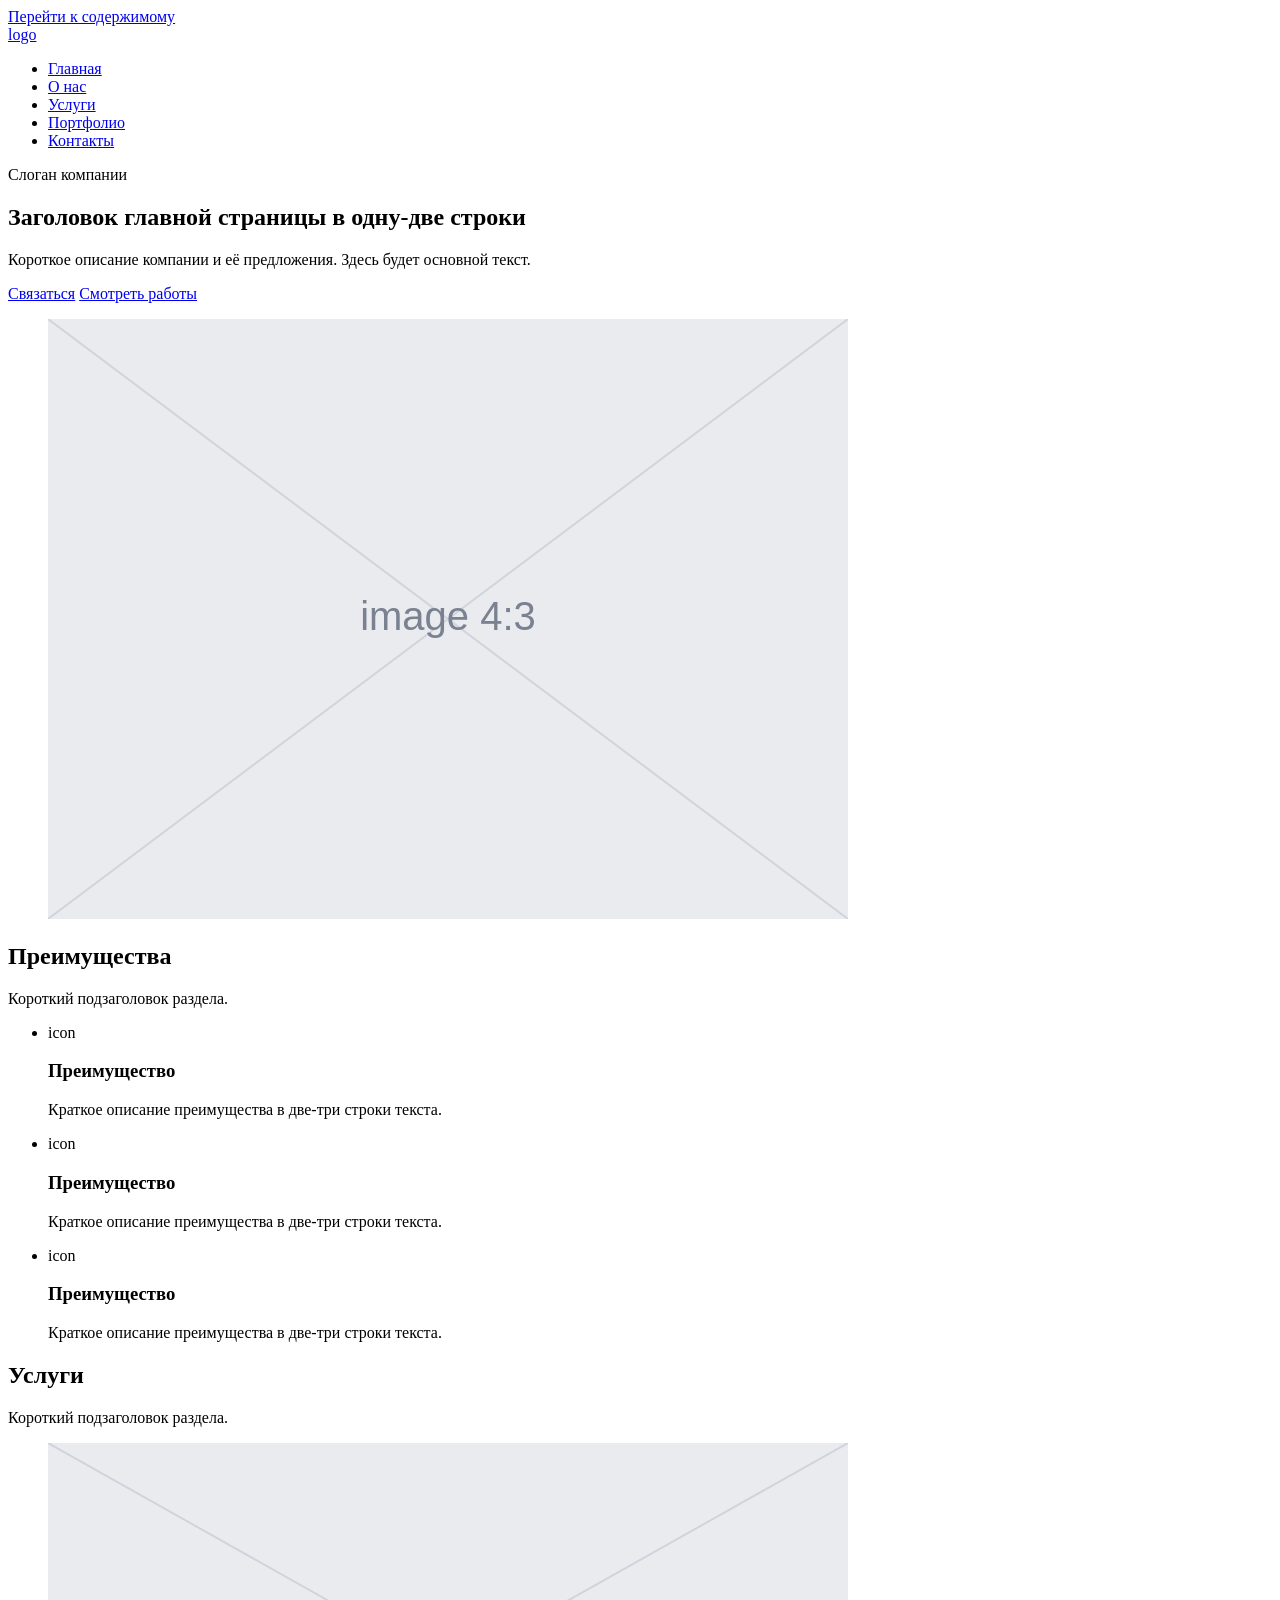
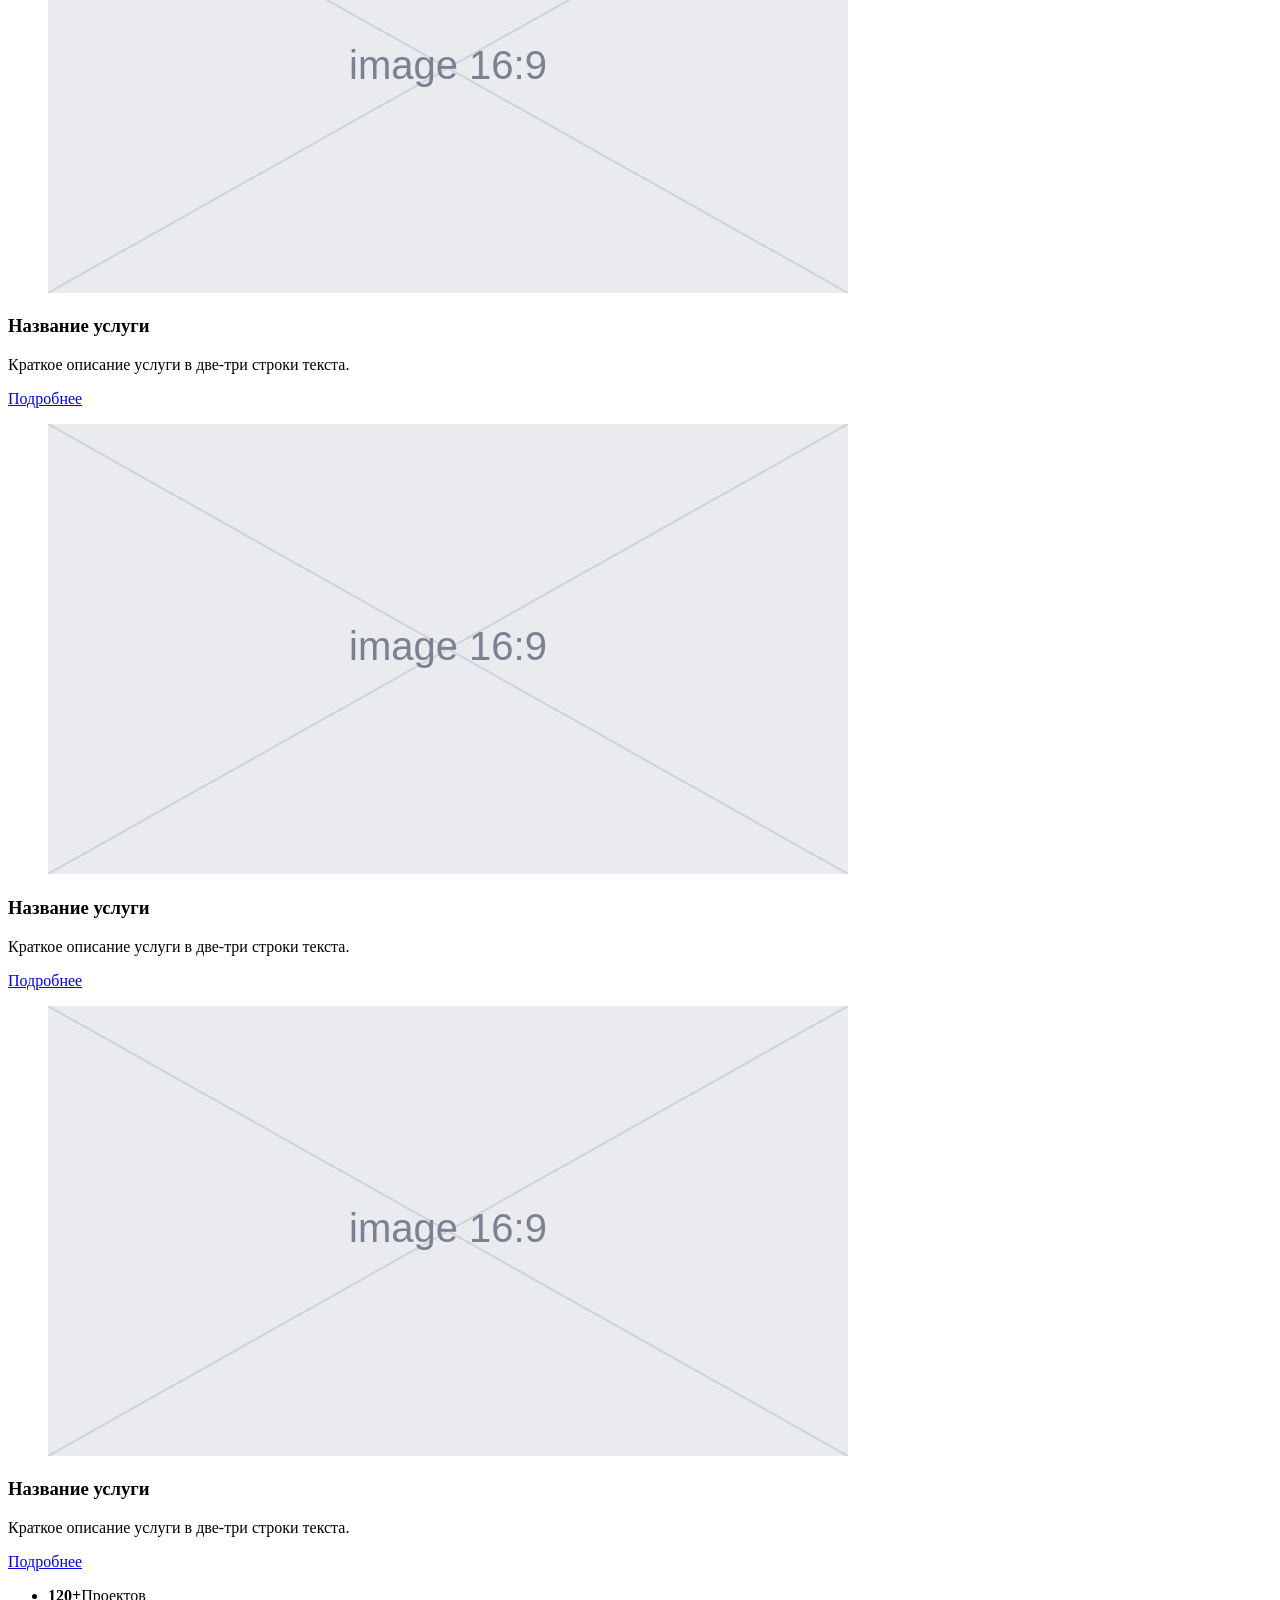
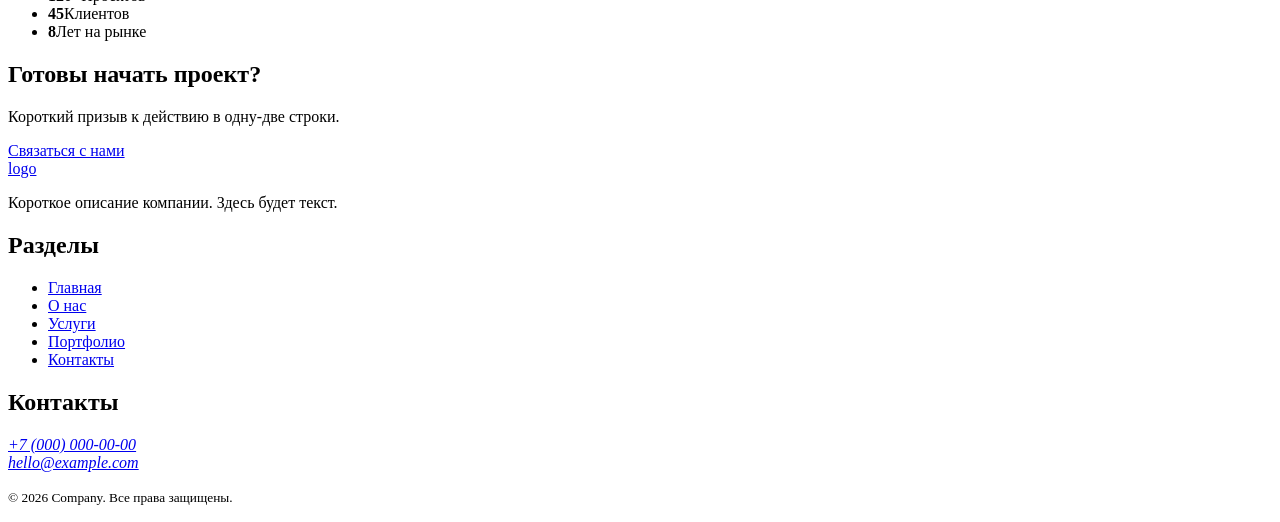
<file: 2-html-structure/index.html>
<!DOCTYPE html>
<html lang="ru">
  <head>
    <meta charset="UTF-8">
    <!-- адаптив — скип, другое задание -->
    <title>Главная — Company</title>
    <!-- стили — скип, другое задание -->
  </head>
  <body>
    <a class="skip-link" href="#main">Перейти к содержимому</a>
    <header class="site-header">
      <div class="container site-header__inner">
        <a class="logo" href="index.html">logo</a>
        <!-- кнопка меню — скип, другое задание -->
        <nav class="nav" id="nav" aria-label="Основная навигация">
          <ul class="nav__list">
            <li><a href="index.html" aria-current="page">Главная</a></li>
            <li><a href="about.html">О нас</a></li>
            <li><a href="services.html">Услуги</a></li>
            <li><a href="portfolio.html">Портфолио</a></li>
            <li><a href="contacts.html">Контакты</a></li>
          </ul>
        </nav>
      </div>
    </header>
    <main id="main">
      <section class="hero">
        <div class="container split">
          <div class="hero__text">
            <p class="eyebrow">Слоган компании</p>
            <h1>Заголовок главной страницы в одну-две строки</h1>
            <p class="lead">Короткое описание компании и её предложения. Здесь будет основной текст.</p>
            <div class="hero__actions">
              <a class="btn btn--primary" href="contacts.html">Связаться</a>
              <a class="btn btn--outline" href="portfolio.html">Смотреть работы</a>
            </div>
          </div>
          <figure class="hero__media">
            <img src="img/placeholder-4x3.svg" alt="Placeholder главного изображения" width="800" height="600">
          </figure>
        </div>
      </section>
      <section class="section">
        <div class="container">
          <header class="section__head">
            <h2>Преимущества</h2>
            <p>Короткий подзаголовок раздела.</p>
          </header>
          <ul class="cards">
            <li class="card">
              <span class="card__icon" aria-hidden="true">icon</span>
              <h3>Преимущество</h3>
              <p>Краткое описание преимущества в две-три строки текста.</p>
            </li>
            <li class="card">
              <span class="card__icon" aria-hidden="true">icon</span>
              <h3>Преимущество</h3>
              <p>Краткое описание преимущества в две-три строки текста.</p>
            </li>
            <li class="card">
              <span class="card__icon" aria-hidden="true">icon</span>
              <h3>Преимущество</h3>
              <p>Краткое описание преимущества в две-три строки текста.</p>
            </li>
          </ul>
        </div>
      </section>
      <section class="section section--alt">
        <div class="container">
          <header class="section__head">
            <h2>Услуги</h2>
            <p>Короткий подзаголовок раздела.</p>
          </header>
          <div class="cards">
            <article class="card">
              <figure class="card__media"><img src="img/placeholder-16x9.svg" alt="Placeholder услуги" width="800" height="450" loading="lazy"></figure>
              <h3>Название услуги</h3>
              <p>Краткое описание услуги в две-три строки текста.</p>
              <a class="card__link" href="services.html">Подробнее</a>
            </article>
            <article class="card">
              <figure class="card__media"><img src="img/placeholder-16x9.svg" alt="Placeholder услуги" width="800" height="450" loading="lazy"></figure>
              <h3>Название услуги</h3>
              <p>Краткое описание услуги в две-три строки текста.</p>
              <a class="card__link" href="services.html">Подробнее</a>
            </article>
            <article class="card">
              <figure class="card__media"><img src="img/placeholder-16x9.svg" alt="Placeholder услуги" width="800" height="450" loading="lazy"></figure>
              <h3>Название услуги</h3>
              <p>Краткое описание услуги в две-три строки текста.</p>
              <a class="card__link" href="services.html">Подробнее</a>
            </article>
          </div>
        </div>
      </section>
      <section class="section">
        <div class="container">
          <ul class="stats">
            <li class="stat"><strong class="stat__num">120+</strong><span>Проектов</span></li>
            <li class="stat"><strong class="stat__num">45</strong><span>Клиентов</span></li>
            <li class="stat"><strong class="stat__num">8</strong><span>Лет на рынке</span></li>
          </ul>
        </div>
      </section>
      <section class="section cta">
        <div class="container cta__inner">
          <h2>Готовы начать проект?</h2>
          <p>Короткий призыв к действию в одну-две строки.</p>
          <a class="btn btn--primary" href="contacts.html">Связаться с нами</a>
        </div>
      </section>
    </main>
    <footer class="site-footer">
      <div class="container site-footer__grid">
        <div class="site-footer__about">
          <a class="logo" href="index.html">logo</a>
          <p>Короткое описание компании. Здесь будет текст.</p>
        </div>
        <nav aria-label="Навигация в подвале">
          <h2 class="site-footer__title">Разделы</h2>
          <ul>
            <li><a href="index.html">Главная</a></li>
            <li><a href="about.html">О нас</a></li>
            <li><a href="services.html">Услуги</a></li>
            <li><a href="portfolio.html">Портфолио</a></li>
            <li><a href="contacts.html">Контакты</a></li>
          </ul>
        </nav>
        <div>
          <h2 class="site-footer__title">Контакты</h2>
          <address>
            <a href="tel:+70000000000">+7 (000) 000-00-00</a><br>
            <a href="mailto:hello@example.com">hello@example.com</a>
          </address>
        </div>
      </div>
      <div class="container">
        <p class="site-footer__copy"><small>© <span data-year>2026</span> Company. Все права защищены.</small></p>
      </div>
    </footer>
    <!-- js — скип, другое задание -->
  </body>
</html>
</file>
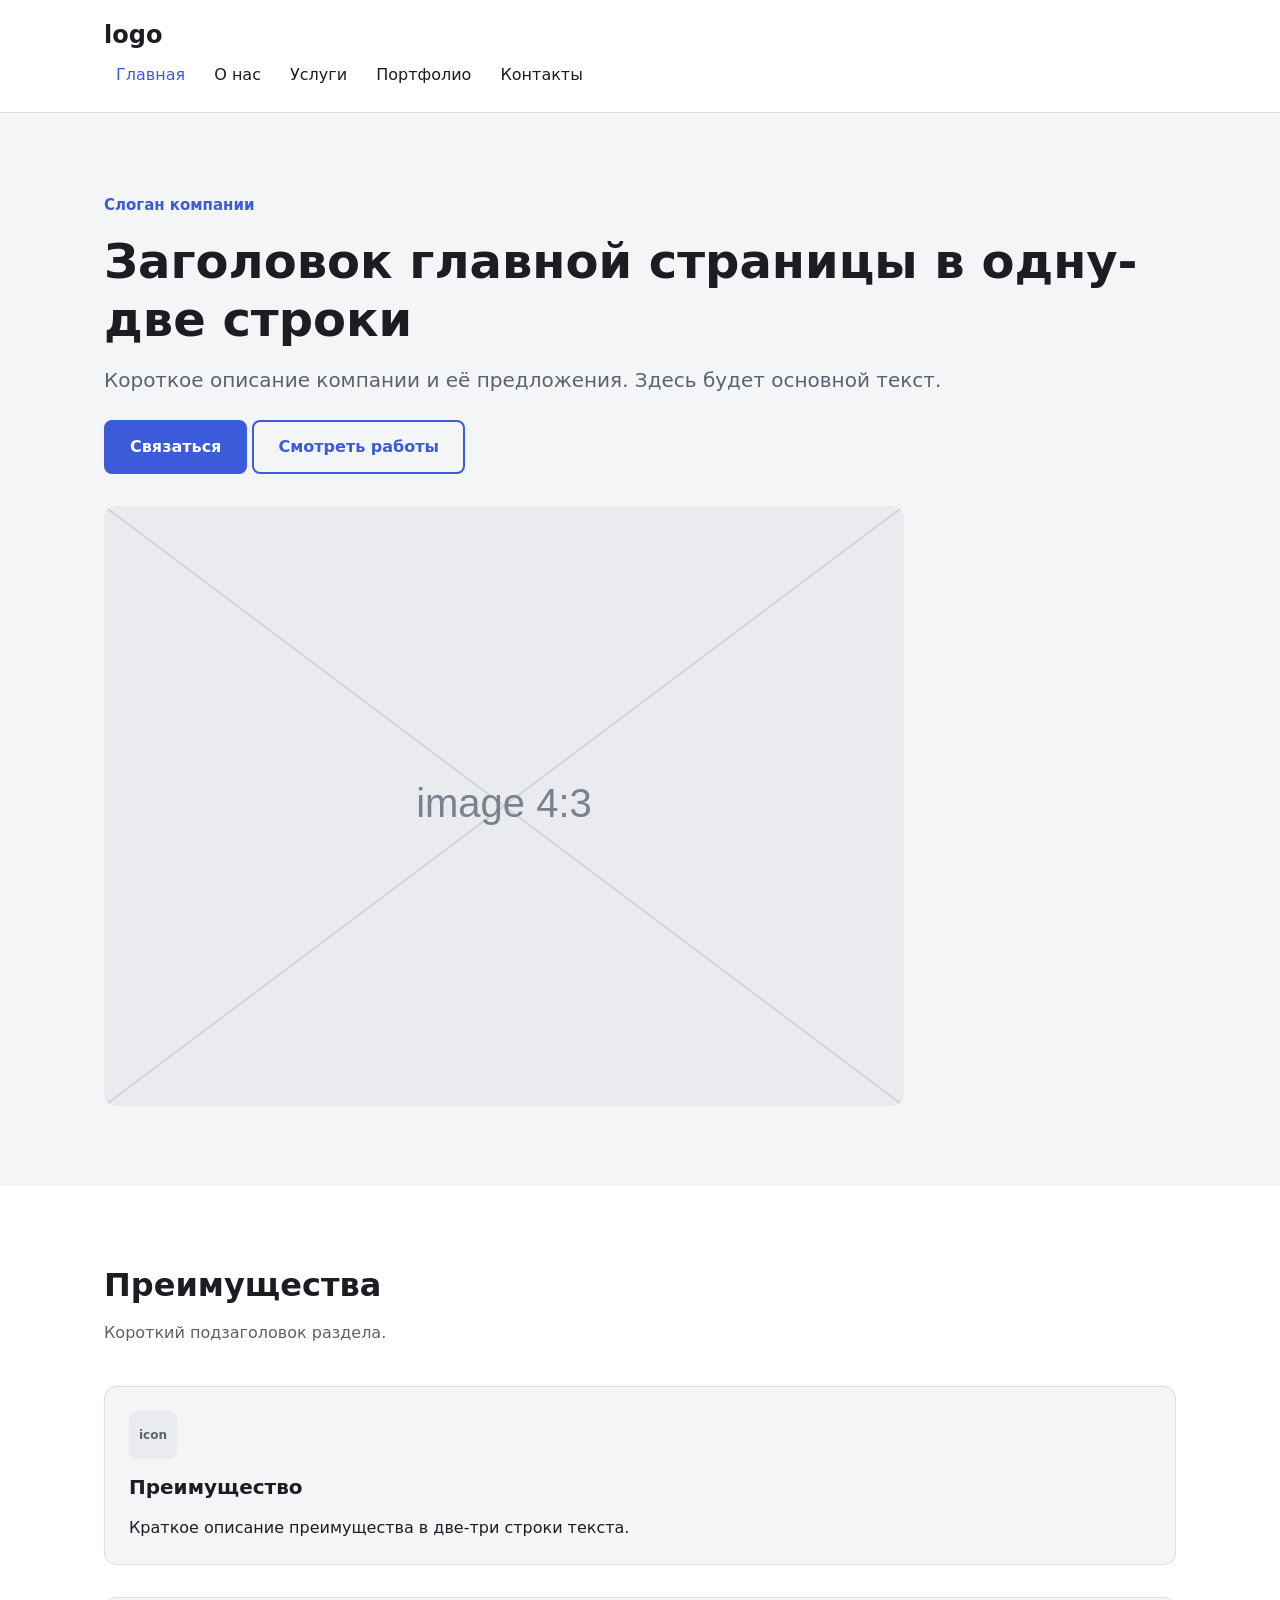
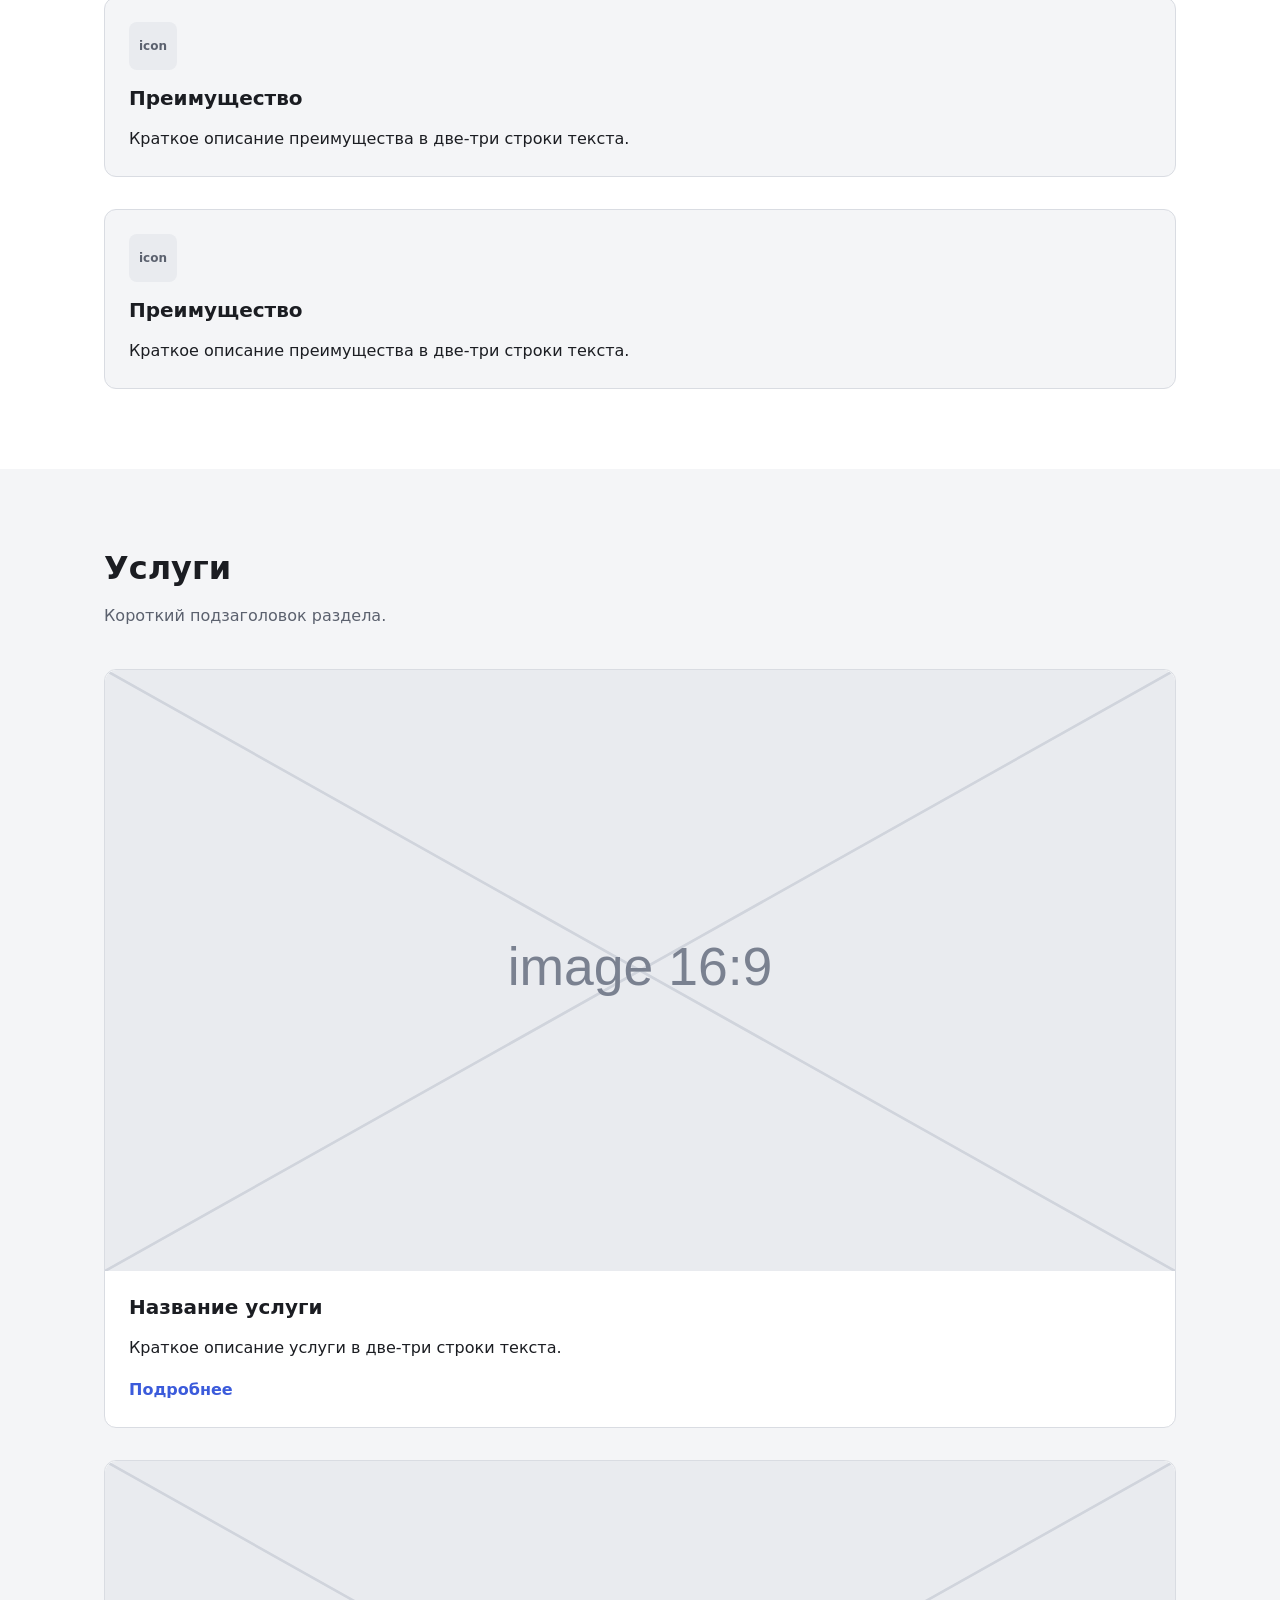
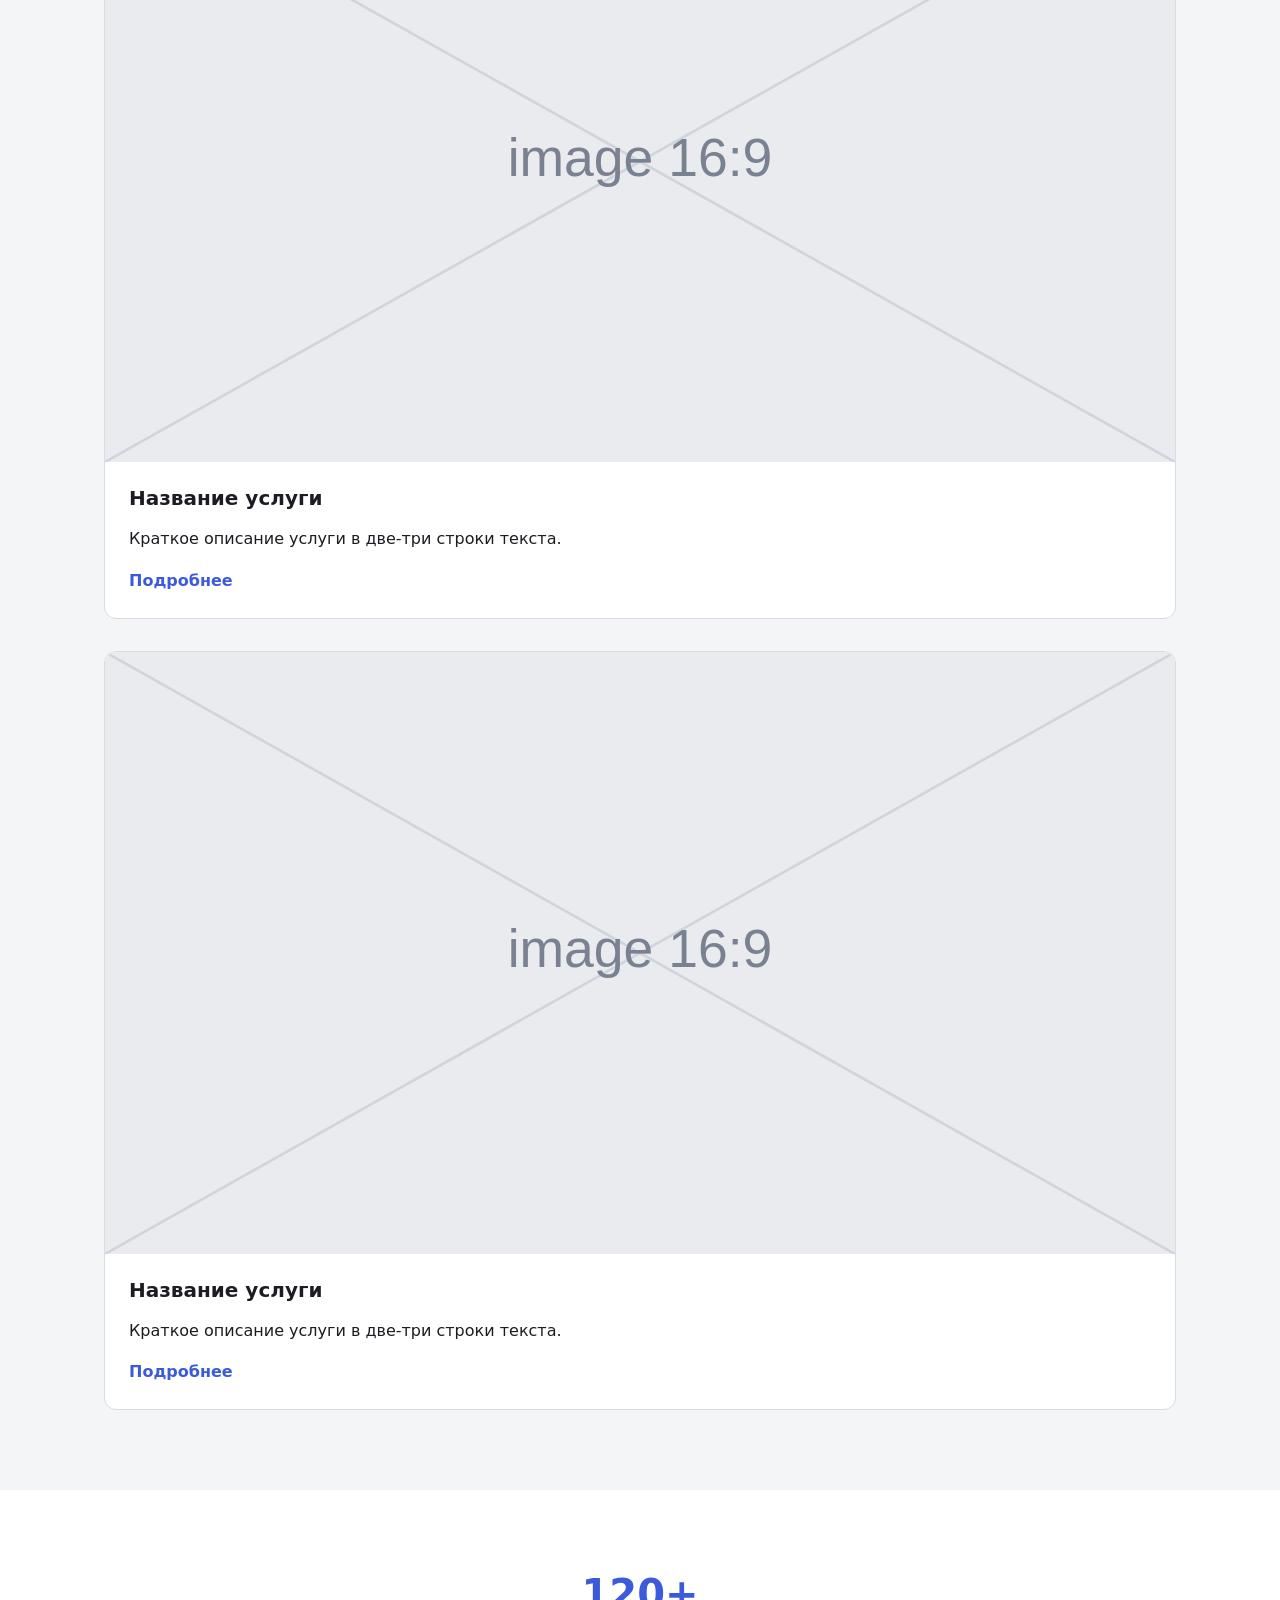
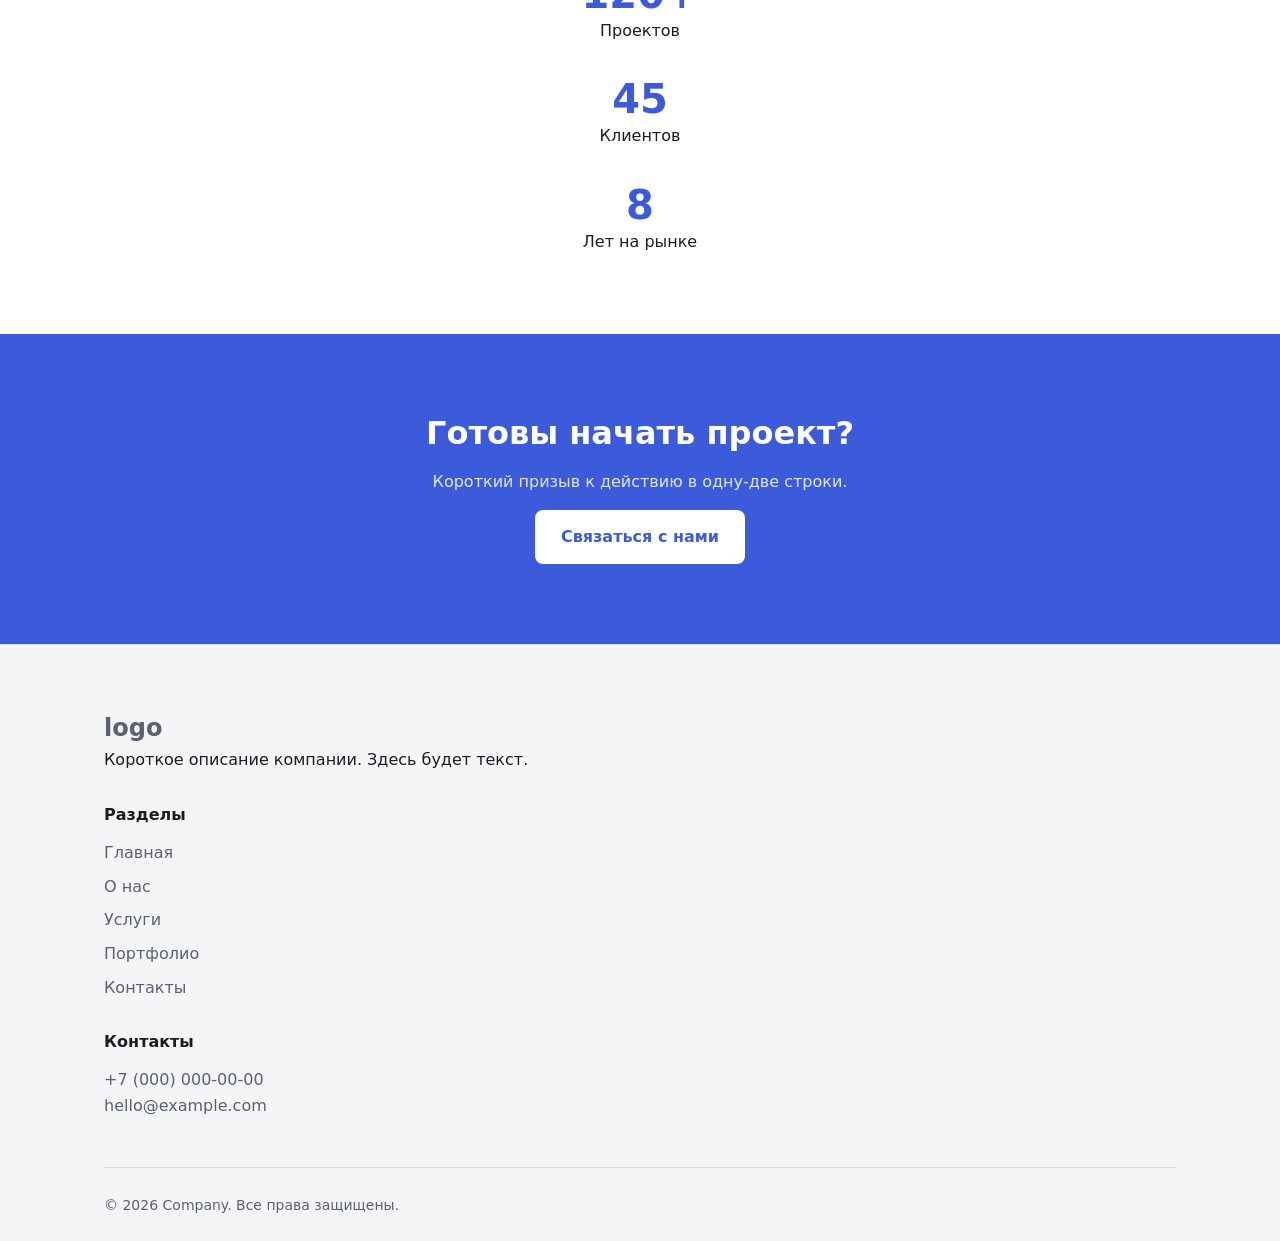
<file: 3-css/index.html>
<!DOCTYPE html>
<html lang="ru">
  <head>
    <meta charset="UTF-8">
    <!-- адаптив — скип, другое задание -->
    <title>Главная — Company</title>
    <link rel="stylesheet" href="style.css">
  </head>
  <body>
    <a class="skip-link" href="#main">Перейти к содержимому</a>
    <header class="site-header">
      <div class="container site-header__inner">
        <a class="logo" href="index.html">logo</a>
        <!-- кнопка меню — скип, другое задание -->
        <nav class="nav" id="nav" aria-label="Основная навигация">
          <ul class="nav__list">
            <li><a href="index.html" aria-current="page">Главная</a></li>
            <li><a href="about.html">О нас</a></li>
            <li><a href="services.html">Услуги</a></li>
            <li><a href="portfolio.html">Портфолио</a></li>
            <li><a href="contacts.html">Контакты</a></li>
          </ul>
        </nav>
      </div>
    </header>
    <main id="main">
      <section class="hero">
        <div class="container split">
          <div class="hero__text">
            <p class="eyebrow">Слоган компании</p>
            <h1>Заголовок главной страницы в одну-две строки</h1>
            <p class="lead">Короткое описание компании и её предложения. Здесь будет основной текст.</p>
            <div class="hero__actions">
              <a class="btn btn--primary" href="contacts.html">Связаться</a>
              <a class="btn btn--outline" href="portfolio.html">Смотреть работы</a>
            </div>
          </div>
          <figure class="hero__media">
            <img src="img/placeholder-4x3.svg" alt="Placeholder главного изображения" width="800" height="600">
          </figure>
        </div>
      </section>
      <section class="section">
        <div class="container">
          <header class="section__head">
            <h2>Преимущества</h2>
            <p>Короткий подзаголовок раздела.</p>
          </header>
          <ul class="cards">
            <li class="card">
              <span class="card__icon" aria-hidden="true">icon</span>
              <h3>Преимущество</h3>
              <p>Краткое описание преимущества в две-три строки текста.</p>
            </li>
            <li class="card">
              <span class="card__icon" aria-hidden="true">icon</span>
              <h3>Преимущество</h3>
              <p>Краткое описание преимущества в две-три строки текста.</p>
            </li>
            <li class="card">
              <span class="card__icon" aria-hidden="true">icon</span>
              <h3>Преимущество</h3>
              <p>Краткое описание преимущества в две-три строки текста.</p>
            </li>
          </ul>
        </div>
      </section>
      <section class="section section--alt">
        <div class="container">
          <header class="section__head">
            <h2>Услуги</h2>
            <p>Короткий подзаголовок раздела.</p>
          </header>
          <div class="cards">
            <article class="card">
              <figure class="card__media"><img src="img/placeholder-16x9.svg" alt="Placeholder услуги" width="800" height="450" loading="lazy"></figure>
              <h3>Название услуги</h3>
              <p>Краткое описание услуги в две-три строки текста.</p>
              <a class="card__link" href="services.html">Подробнее</a>
            </article>
            <article class="card">
              <figure class="card__media"><img src="img/placeholder-16x9.svg" alt="Placeholder услуги" width="800" height="450" loading="lazy"></figure>
              <h3>Название услуги</h3>
              <p>Краткое описание услуги в две-три строки текста.</p>
              <a class="card__link" href="services.html">Подробнее</a>
            </article>
            <article class="card">
              <figure class="card__media"><img src="img/placeholder-16x9.svg" alt="Placeholder услуги" width="800" height="450" loading="lazy"></figure>
              <h3>Название услуги</h3>
              <p>Краткое описание услуги в две-три строки текста.</p>
              <a class="card__link" href="services.html">Подробнее</a>
            </article>
          </div>
        </div>
      </section>
      <section class="section">
        <div class="container">
          <ul class="stats">
            <li class="stat"><strong class="stat__num">120+</strong><span>Проектов</span></li>
            <li class="stat"><strong class="stat__num">45</strong><span>Клиентов</span></li>
            <li class="stat"><strong class="stat__num">8</strong><span>Лет на рынке</span></li>
          </ul>
        </div>
      </section>
      <section class="section cta">
        <div class="container cta__inner">
          <h2>Готовы начать проект?</h2>
          <p>Короткий призыв к действию в одну-две строки.</p>
          <a class="btn btn--primary" href="contacts.html">Связаться с нами</a>
        </div>
      </section>
    </main>
    <footer class="site-footer">
      <div class="container site-footer__grid">
        <div class="site-footer__about">
          <a class="logo" href="index.html">logo</a>
          <p>Короткое описание компании. Здесь будет текст.</p>
        </div>
        <nav aria-label="Навигация в подвале">
          <h2 class="site-footer__title">Разделы</h2>
          <ul>
            <li><a href="index.html">Главная</a></li>
            <li><a href="about.html">О нас</a></li>
            <li><a href="services.html">Услуги</a></li>
            <li><a href="portfolio.html">Портфолио</a></li>
            <li><a href="contacts.html">Контакты</a></li>
          </ul>
        </nav>
        <div>
          <h2 class="site-footer__title">Контакты</h2>
          <address>
            <a href="tel:+70000000000">+7 (000) 000-00-00</a><br>
            <a href="mailto:hello@example.com">hello@example.com</a>
          </address>
        </div>
      </div>
      <div class="container">
        <p class="site-footer__copy"><small>© <span data-year>2026</span> Company. Все права защищены.</small></p>
      </div>
    </footer>
    <!-- js — скип, другое задание -->
  </body>
</html>
</file>
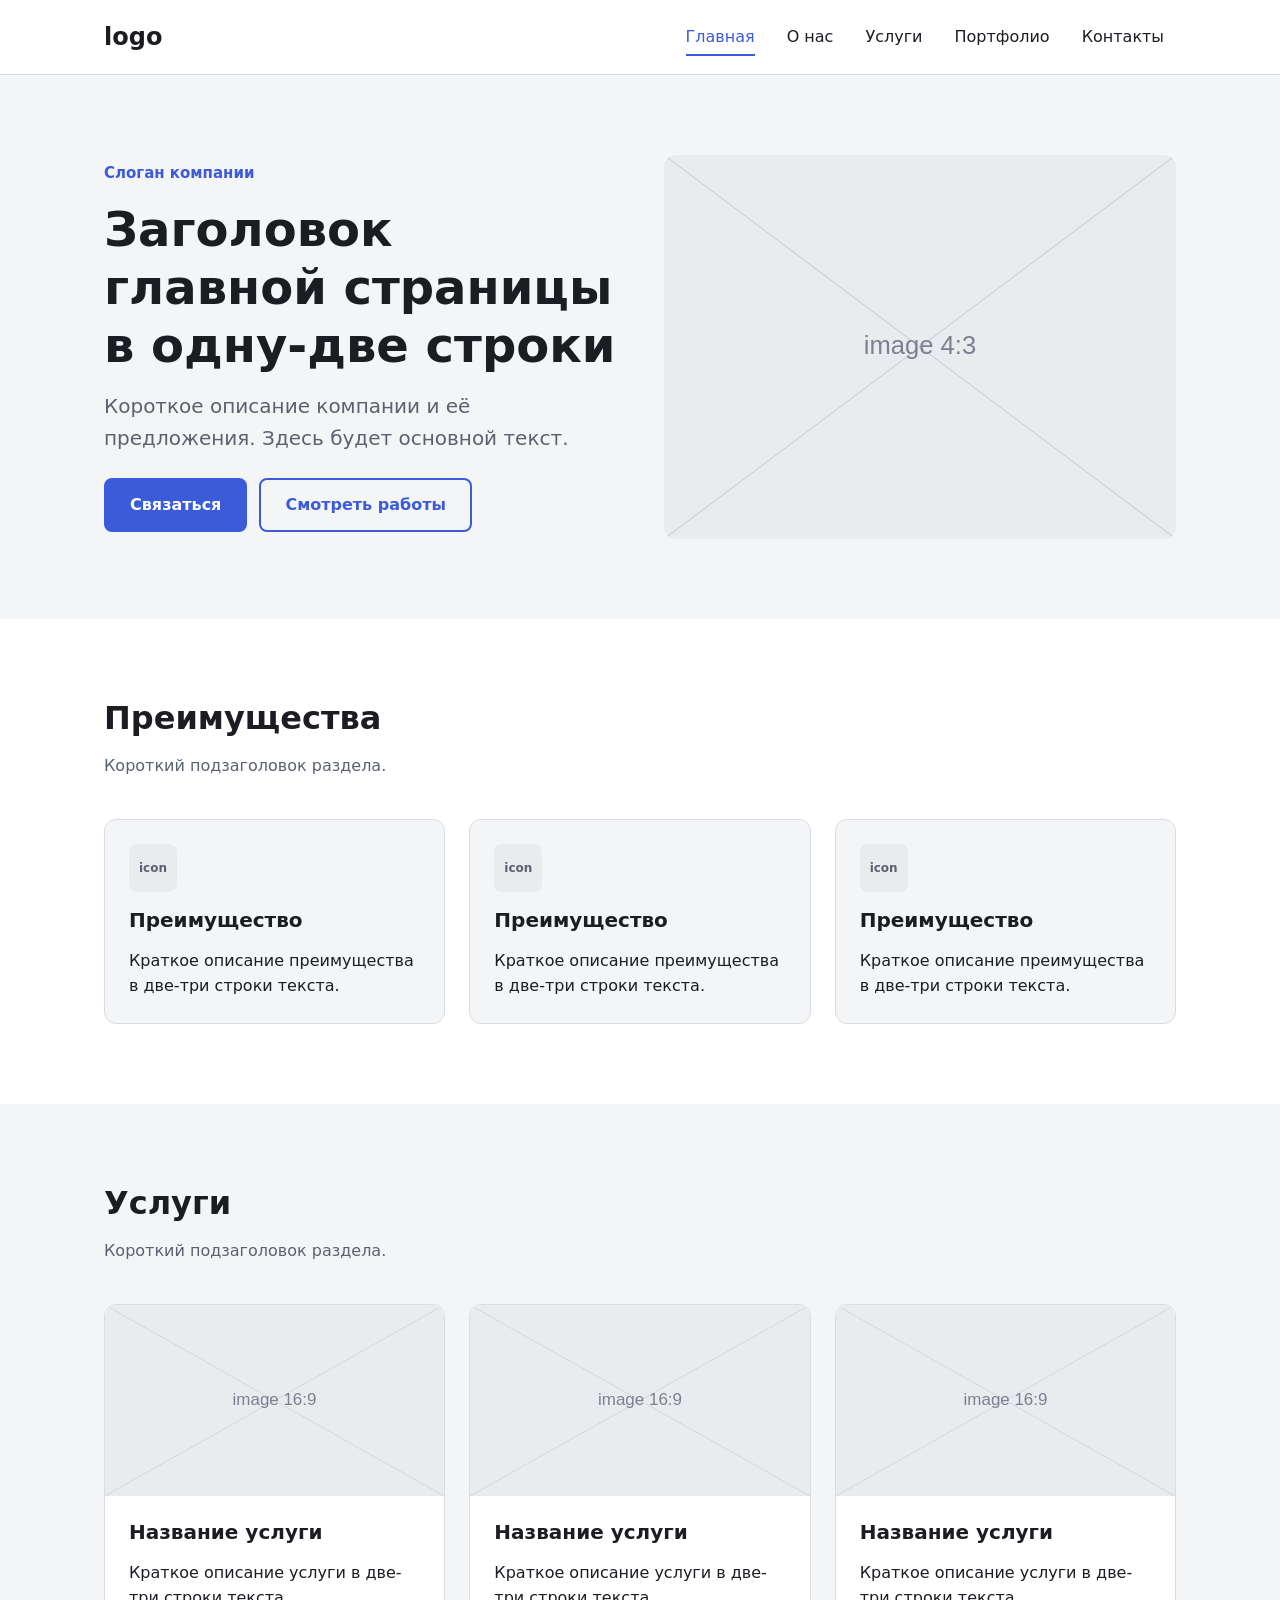
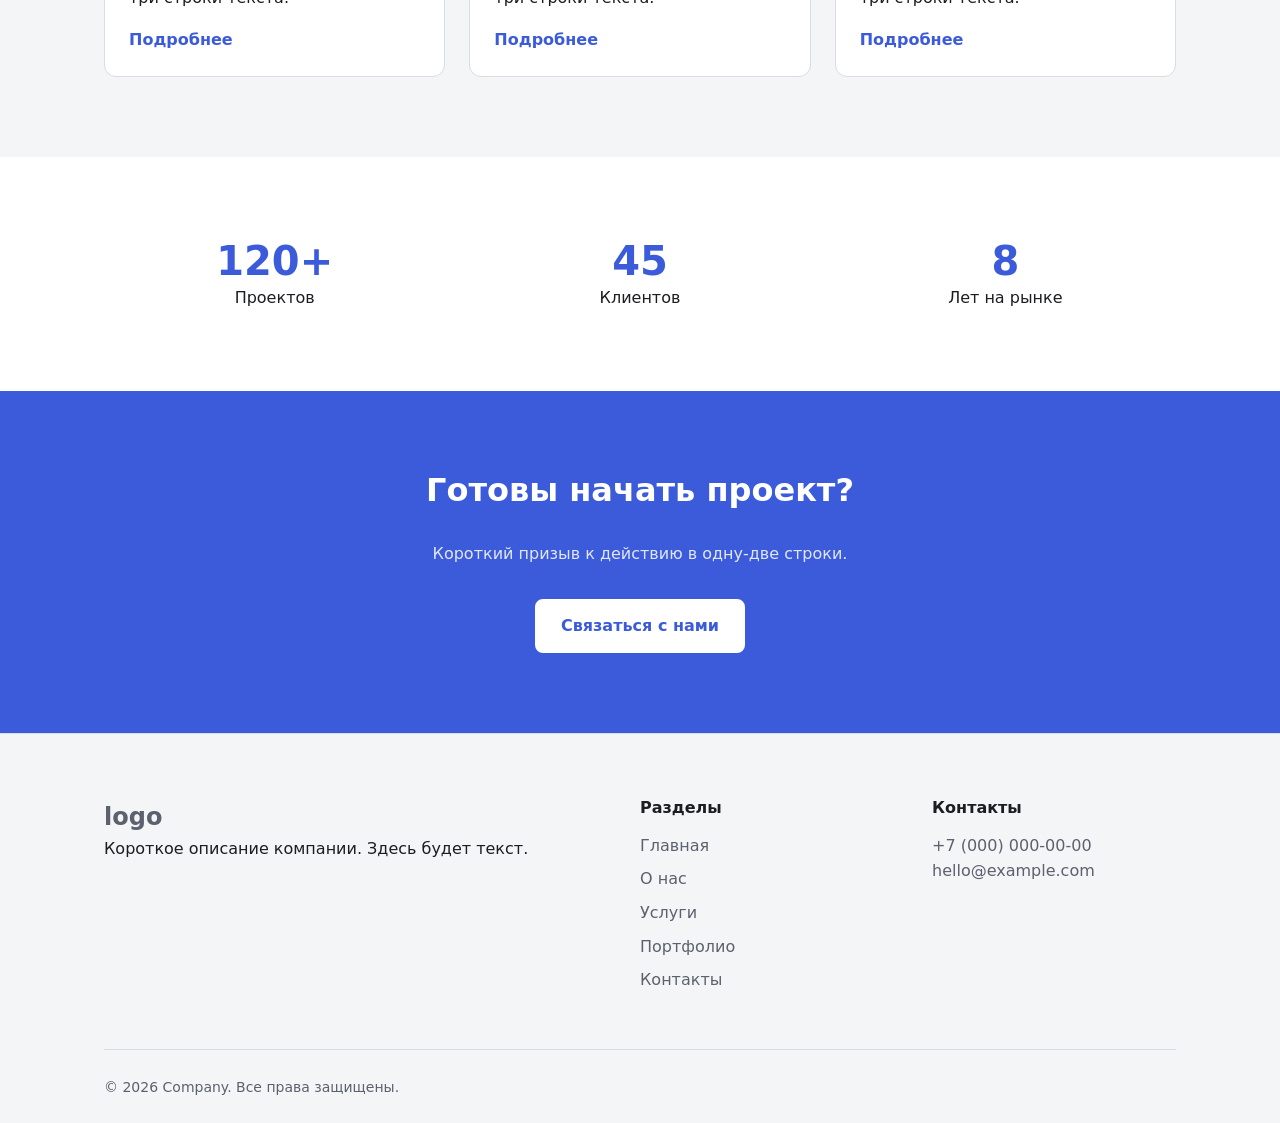
<file: 6-responsive/index.html>
<!DOCTYPE html>
<html lang="ru">
  <head>
    <meta charset="UTF-8">
    <meta name="viewport" content="width=device-width, initial-scale=1">
    <title>Главная — Company</title>
    <link rel="stylesheet" href="style.css">
  </head>
  <body>
    <a class="skip-link" href="#main">Перейти к содержимому</a>
    <header class="site-header">
      <div class="container site-header__inner">
        <a class="logo" href="index.html">logo</a>
        <!-- кнопка меню — скип, другое задание -->
        <nav class="nav" id="nav" aria-label="Основная навигация">
          <ul class="nav__list">
            <li><a href="index.html" aria-current="page">Главная</a></li>
            <li><a href="about.html">О нас</a></li>
            <li><a href="services.html">Услуги</a></li>
            <li><a href="portfolio.html">Портфолио</a></li>
            <li><a href="contacts.html">Контакты</a></li>
          </ul>
        </nav>
      </div>
    </header>
    <main id="main">
      <section class="hero">
        <div class="container split">
          <div class="hero__text">
            <p class="eyebrow">Слоган компании</p>
            <h1>Заголовок главной страницы в одну-две строки</h1>
            <p class="lead">Короткое описание компании и её предложения. Здесь будет основной текст.</p>
            <div class="hero__actions">
              <a class="btn btn--primary" href="contacts.html">Связаться</a>
              <a class="btn btn--outline" href="portfolio.html">Смотреть работы</a>
            </div>
          </div>
          <figure class="hero__media">
            <img src="img/placeholder-4x3.svg" alt="Placeholder главного изображения" width="800" height="600">
          </figure>
        </div>
      </section>
      <section class="section">
        <div class="container">
          <header class="section__head">
            <h2>Преимущества</h2>
            <p>Короткий подзаголовок раздела.</p>
          </header>
          <ul class="cards">
            <li class="card">
              <span class="card__icon" aria-hidden="true">icon</span>
              <h3>Преимущество</h3>
              <p>Краткое описание преимущества в две-три строки текста.</p>
            </li>
            <li class="card">
              <span class="card__icon" aria-hidden="true">icon</span>
              <h3>Преимущество</h3>
              <p>Краткое описание преимущества в две-три строки текста.</p>
            </li>
            <li class="card">
              <span class="card__icon" aria-hidden="true">icon</span>
              <h3>Преимущество</h3>
              <p>Краткое описание преимущества в две-три строки текста.</p>
            </li>
          </ul>
        </div>
      </section>
      <section class="section section--alt">
        <div class="container">
          <header class="section__head">
            <h2>Услуги</h2>
            <p>Короткий подзаголовок раздела.</p>
          </header>
          <div class="cards">
            <article class="card">
              <figure class="card__media"><img src="img/placeholder-16x9.svg" alt="Placeholder услуги" width="800" height="450" loading="lazy"></figure>
              <h3>Название услуги</h3>
              <p>Краткое описание услуги в две-три строки текста.</p>
              <a class="card__link" href="services.html">Подробнее</a>
            </article>
            <article class="card">
              <figure class="card__media"><img src="img/placeholder-16x9.svg" alt="Placeholder услуги" width="800" height="450" loading="lazy"></figure>
              <h3>Название услуги</h3>
              <p>Краткое описание услуги в две-три строки текста.</p>
              <a class="card__link" href="services.html">Подробнее</a>
            </article>
            <article class="card">
              <figure class="card__media"><img src="img/placeholder-16x9.svg" alt="Placeholder услуги" width="800" height="450" loading="lazy"></figure>
              <h3>Название услуги</h3>
              <p>Краткое описание услуги в две-три строки текста.</p>
              <a class="card__link" href="services.html">Подробнее</a>
            </article>
          </div>
        </div>
      </section>
      <section class="section">
        <div class="container">
          <ul class="stats">
            <li class="stat"><strong class="stat__num">120+</strong><span>Проектов</span></li>
            <li class="stat"><strong class="stat__num">45</strong><span>Клиентов</span></li>
            <li class="stat"><strong class="stat__num">8</strong><span>Лет на рынке</span></li>
          </ul>
        </div>
      </section>
      <section class="section cta">
        <div class="container cta__inner">
          <h2>Готовы начать проект?</h2>
          <p>Короткий призыв к действию в одну-две строки.</p>
          <a class="btn btn--primary" href="contacts.html">Связаться с нами</a>
        </div>
      </section>
    </main>
    <footer class="site-footer">
      <div class="container site-footer__grid">
        <div class="site-footer__about">
          <a class="logo" href="index.html">logo</a>
          <p>Короткое описание компании. Здесь будет текст.</p>
        </div>
        <nav aria-label="Навигация в подвале">
          <h2 class="site-footer__title">Разделы</h2>
          <ul>
            <li><a href="index.html">Главная</a></li>
            <li><a href="about.html">О нас</a></li>
            <li><a href="services.html">Услуги</a></li>
            <li><a href="portfolio.html">Портфолио</a></li>
            <li><a href="contacts.html">Контакты</a></li>
          </ul>
        </nav>
        <div>
          <h2 class="site-footer__title">Контакты</h2>
          <address>
            <a href="tel:+70000000000">+7 (000) 000-00-00</a><br>
            <a href="mailto:hello@example.com">hello@example.com</a>
          </address>
        </div>
      </div>
      <div class="container">
        <p class="site-footer__copy"><small>© <span data-year>2026</span> Company. Все права защищены.</small></p>
      </div>
    </footer>
    <!-- js — скип, другое задание -->
  </body>
</html>
</file>
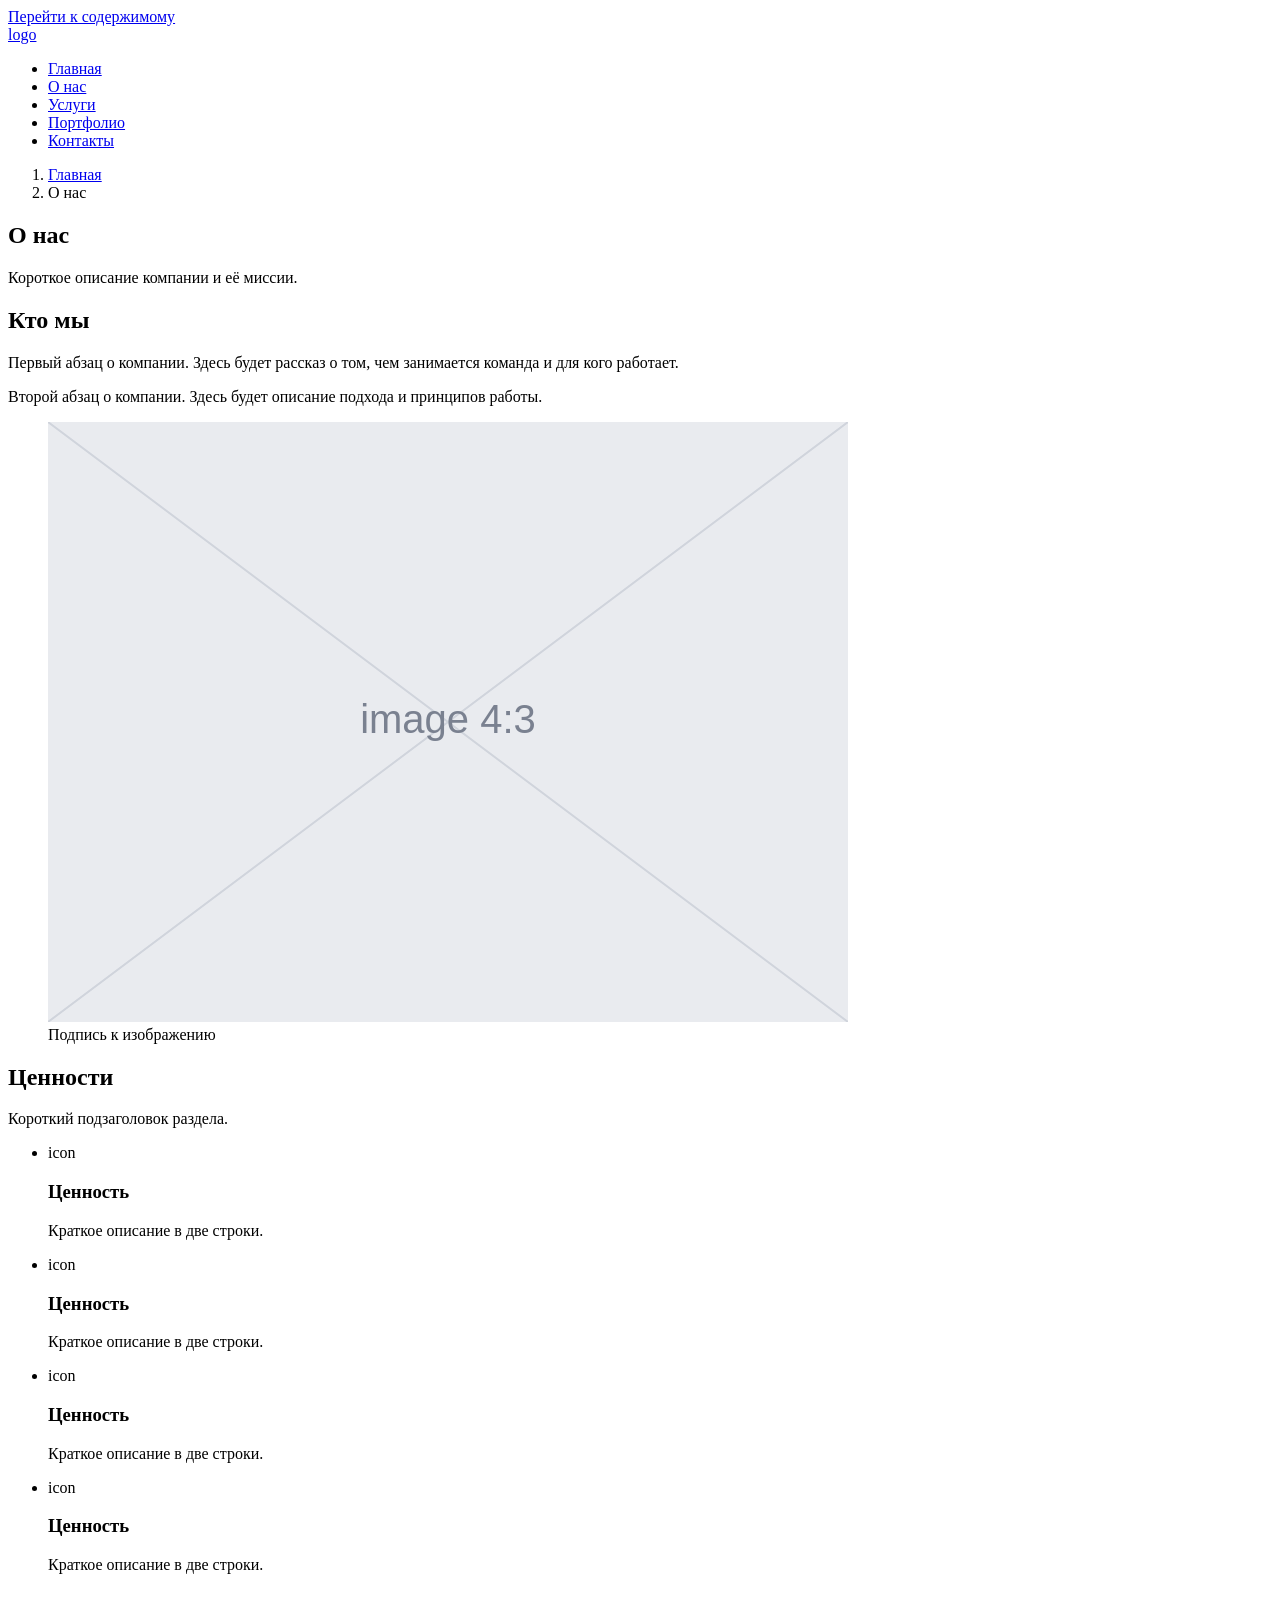
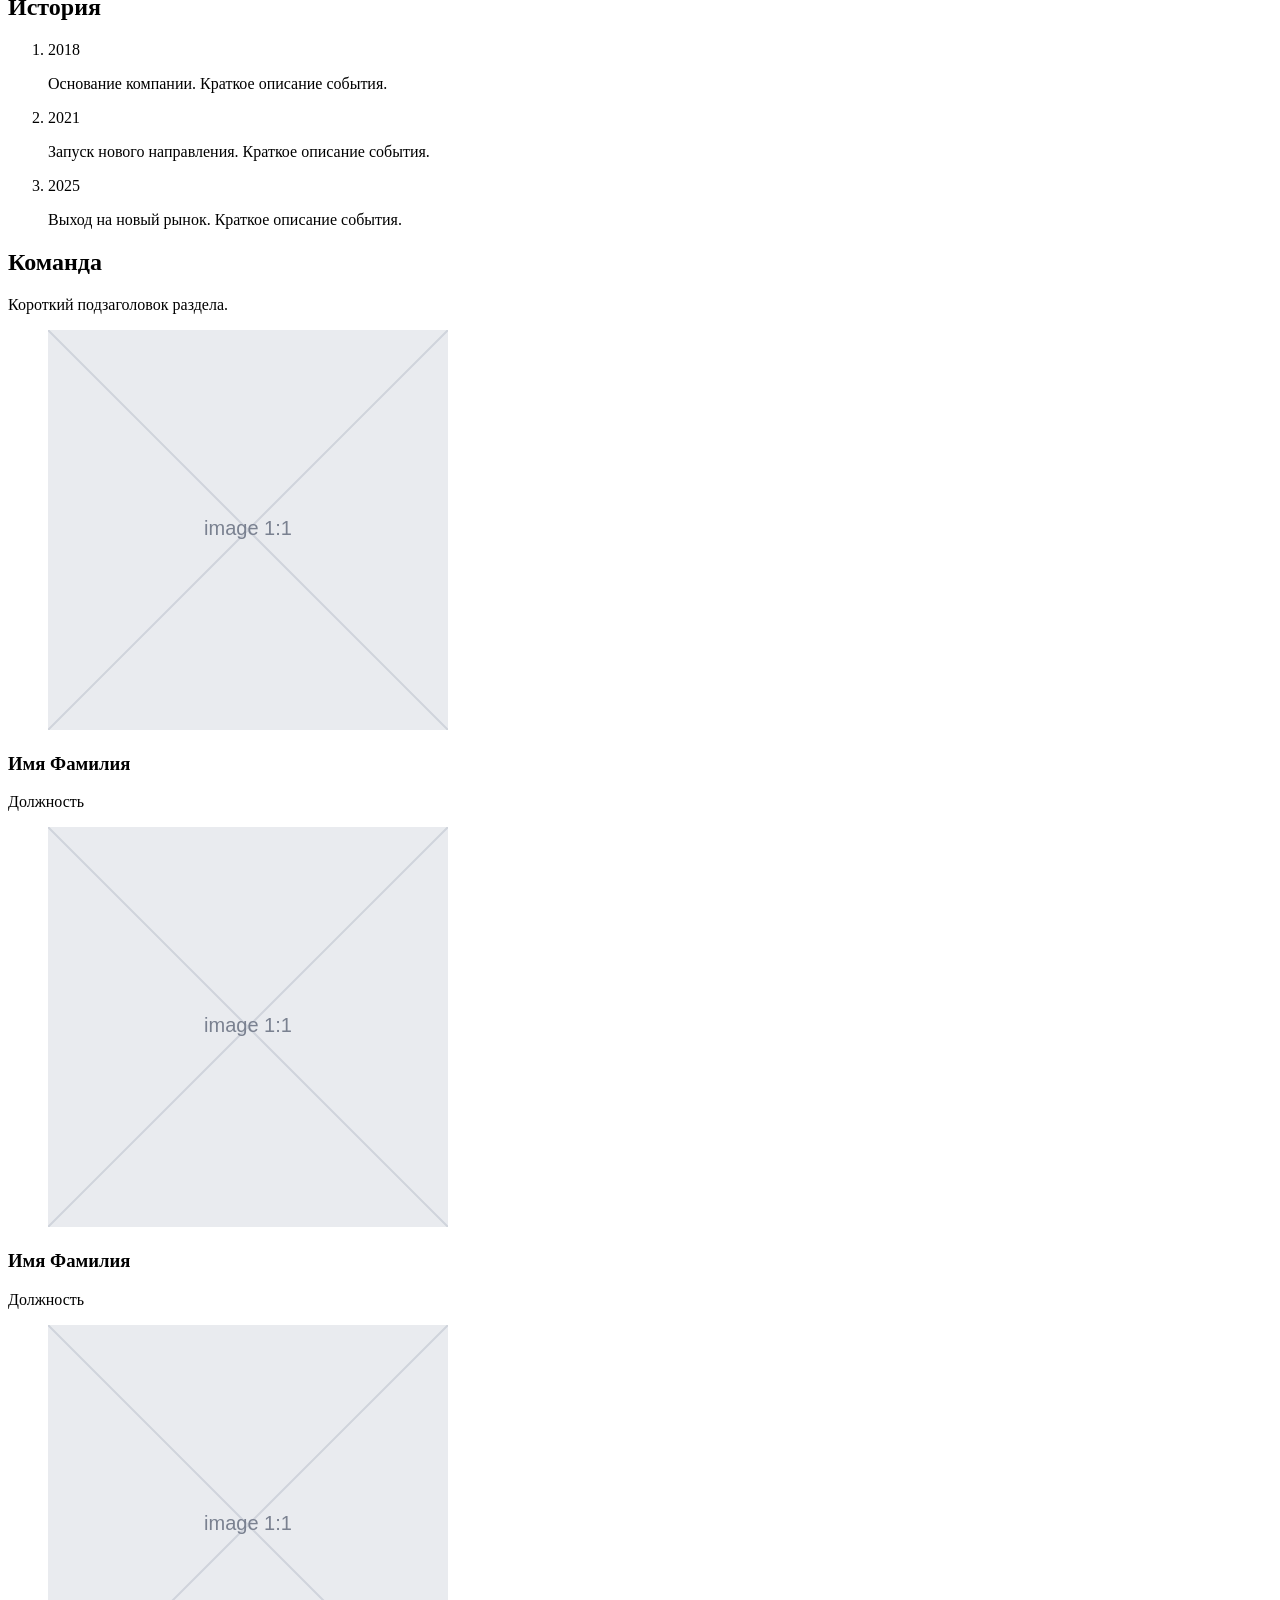
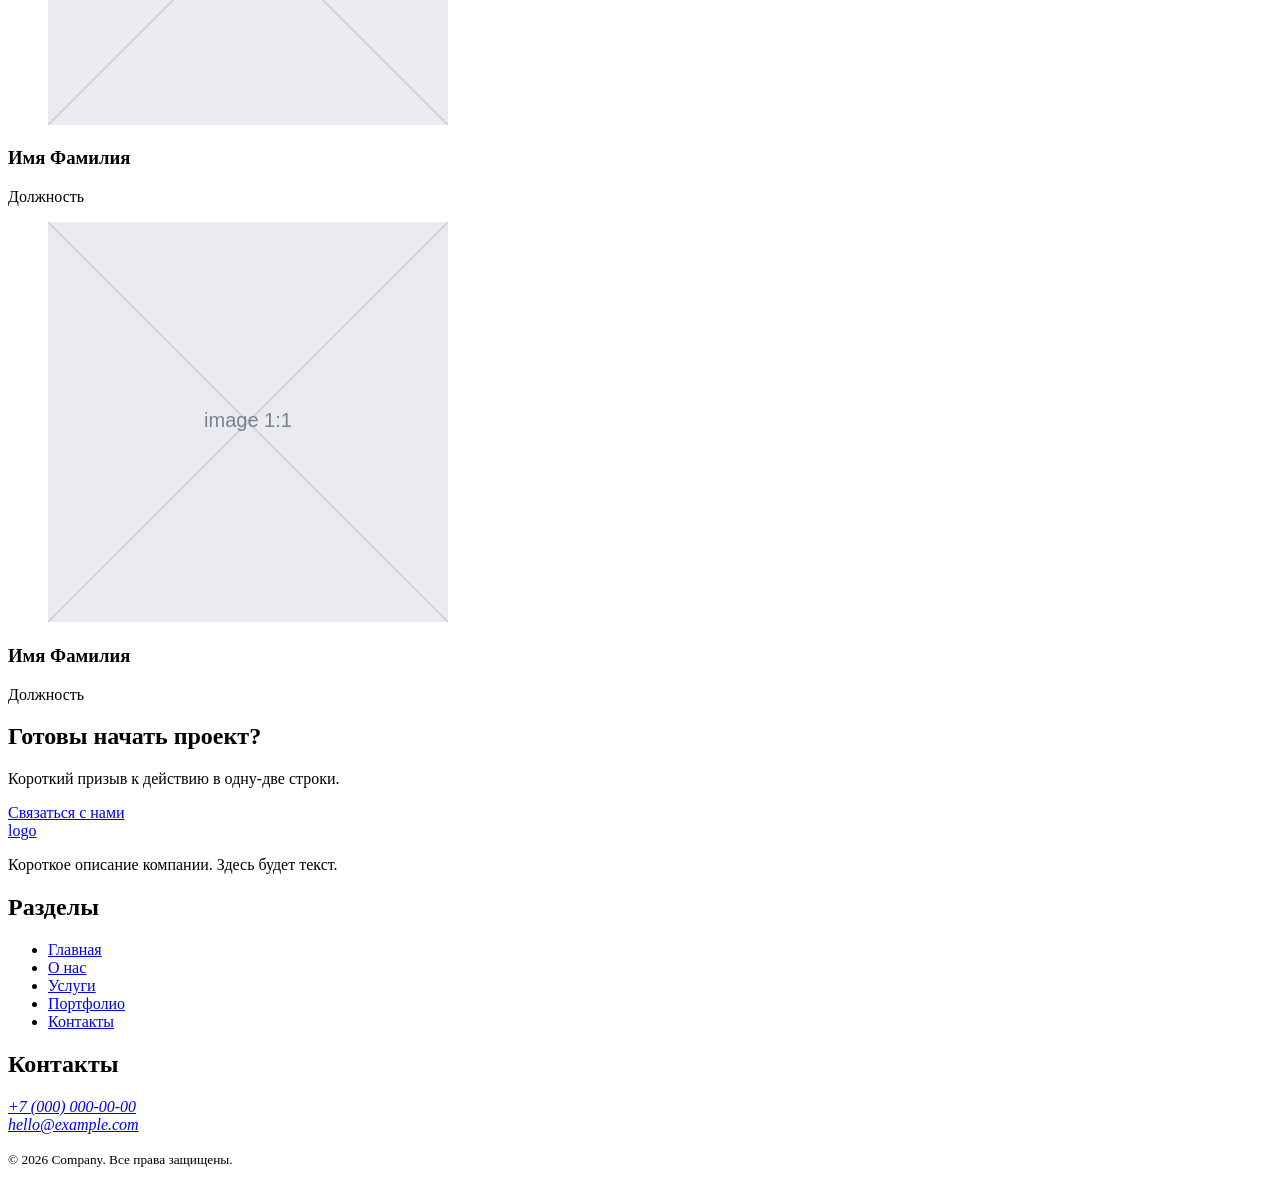
<file: 2-html-structure/about.html>
<!DOCTYPE html>
<html lang="ru">
  <head>
    <meta charset="UTF-8">
    <!-- адаптив — скип, другое задание -->
    <title>О нас — Company</title>
    <!-- стили — скип, другое задание -->
  </head>
  <body>
    <a class="skip-link" href="#main">Перейти к содержимому</a>
    <header class="site-header">
      <div class="container site-header__inner">
        <a class="logo" href="index.html">logo</a>
        <!-- кнопка меню — скип, другое задание -->
        <nav class="nav" id="nav" aria-label="Основная навигация">
          <ul class="nav__list">
            <li><a href="index.html">Главная</a></li>
            <li><a href="about.html" aria-current="page">О нас</a></li>
            <li><a href="services.html">Услуги</a></li>
            <li><a href="portfolio.html">Портфолио</a></li>
            <li><a href="contacts.html">Контакты</a></li>
          </ul>
        </nav>
      </div>
    </header>
    <main id="main">
      <section class="page-head">
        <div class="container">
          <nav class="breadcrumbs" aria-label="Хлебные крошки">
            <ol>
              <li><a href="index.html">Главная</a></li>
              <li>О нас</li>
            </ol>
          </nav>
          <h1>О нас</h1>
          <p class="lead">Короткое описание компании и её миссии.</p>
        </div>
      </section>
      <section class="section">
        <div class="container split">
          <div>
            <h2>Кто мы</h2>
            <p>Первый абзац о компании. Здесь будет рассказ о том, чем занимается команда и для кого работает.</p>
            <p>Второй абзац о компании. Здесь будет описание подхода и принципов работы.</p>
          </div>
          <figure>
            <img src="img/placeholder-4x3.svg" alt="Placeholder фото команды" width="800" height="600">
            <figcaption>Подпись к изображению</figcaption>
          </figure>
        </div>
      </section>
      <section class="section section--alt">
        <div class="container">
          <header class="section__head">
            <h2>Ценности</h2>
            <p>Короткий подзаголовок раздела.</p>
          </header>
          <ul class="cards cards--4">
            <li class="card">
              <span class="card__icon" aria-hidden="true">icon</span>
              <h3>Ценность</h3>
              <p>Краткое описание в две строки.</p>
            </li>
            <li class="card">
              <span class="card__icon" aria-hidden="true">icon</span>
              <h3>Ценность</h3>
              <p>Краткое описание в две строки.</p>
            </li>
            <li class="card">
              <span class="card__icon" aria-hidden="true">icon</span>
              <h3>Ценность</h3>
              <p>Краткое описание в две строки.</p>
            </li>
            <li class="card">
              <span class="card__icon" aria-hidden="true">icon</span>
              <h3>Ценность</h3>
              <p>Краткое описание в две строки.</p>
            </li>
          </ul>
        </div>
      </section>
      <section class="section">
        <div class="container container--narrow">
          <header class="section__head">
            <h2>История</h2>
          </header>
          <ol class="timeline">
            <li><time datetime="2018">2018</time><p>Основание компании. Краткое описание события.</p></li>
            <li><time datetime="2021">2021</time><p>Запуск нового направления. Краткое описание события.</p></li>
            <li><time datetime="2025">2025</time><p>Выход на новый рынок. Краткое описание события.</p></li>
          </ol>
        </div>
      </section>
      <section class="section section--alt">
        <div class="container">
          <header class="section__head">
            <h2>Команда</h2>
            <p>Короткий подзаголовок раздела.</p>
          </header>
          <div class="cards cards--4">
            <article class="card">
              <figure class="card__media"><img src="img/placeholder-1x1.svg" alt="Placeholder фото сотрудника" width="400" height="400" loading="lazy"></figure>
              <h3>Имя Фамилия</h3>
              <p>Должность</p>
            </article>
            <article class="card">
              <figure class="card__media"><img src="img/placeholder-1x1.svg" alt="Placeholder фото сотрудника" width="400" height="400" loading="lazy"></figure>
              <h3>Имя Фамилия</h3>
              <p>Должность</p>
            </article>
            <article class="card">
              <figure class="card__media"><img src="img/placeholder-1x1.svg" alt="Placeholder фото сотрудника" width="400" height="400" loading="lazy"></figure>
              <h3>Имя Фамилия</h3>
              <p>Должность</p>
            </article>
            <article class="card">
              <figure class="card__media"><img src="img/placeholder-1x1.svg" alt="Placeholder фото сотрудника" width="400" height="400" loading="lazy"></figure>
              <h3>Имя Фамилия</h3>
              <p>Должность</p>
            </article>
          </div>
        </div>
      </section>
      <section class="section cta">
        <div class="container cta__inner">
          <h2>Готовы начать проект?</h2>
          <p>Короткий призыв к действию в одну-две строки.</p>
          <a class="btn btn--primary" href="contacts.html">Связаться с нами</a>
        </div>
      </section>
    </main>
    <footer class="site-footer">
      <div class="container site-footer__grid">
        <div class="site-footer__about">
          <a class="logo" href="index.html">logo</a>
          <p>Короткое описание компании. Здесь будет текст.</p>
        </div>
        <nav aria-label="Навигация в подвале">
          <h2 class="site-footer__title">Разделы</h2>
          <ul>
            <li><a href="index.html">Главная</a></li>
            <li><a href="about.html">О нас</a></li>
            <li><a href="services.html">Услуги</a></li>
            <li><a href="portfolio.html">Портфолио</a></li>
            <li><a href="contacts.html">Контакты</a></li>
          </ul>
        </nav>
        <div>
          <h2 class="site-footer__title">Контакты</h2>
          <address>
            <a href="tel:+70000000000">+7 (000) 000-00-00</a><br>
            <a href="mailto:hello@example.com">hello@example.com</a>
          </address>
        </div>
      </div>
      <div class="container">
        <p class="site-footer__copy"><small>© <span data-year>2026</span> Company. Все права защищены.</small></p>
      </div>
    </footer>
    <!-- js — скип, другое задание -->
  </body>
</html>
</file>
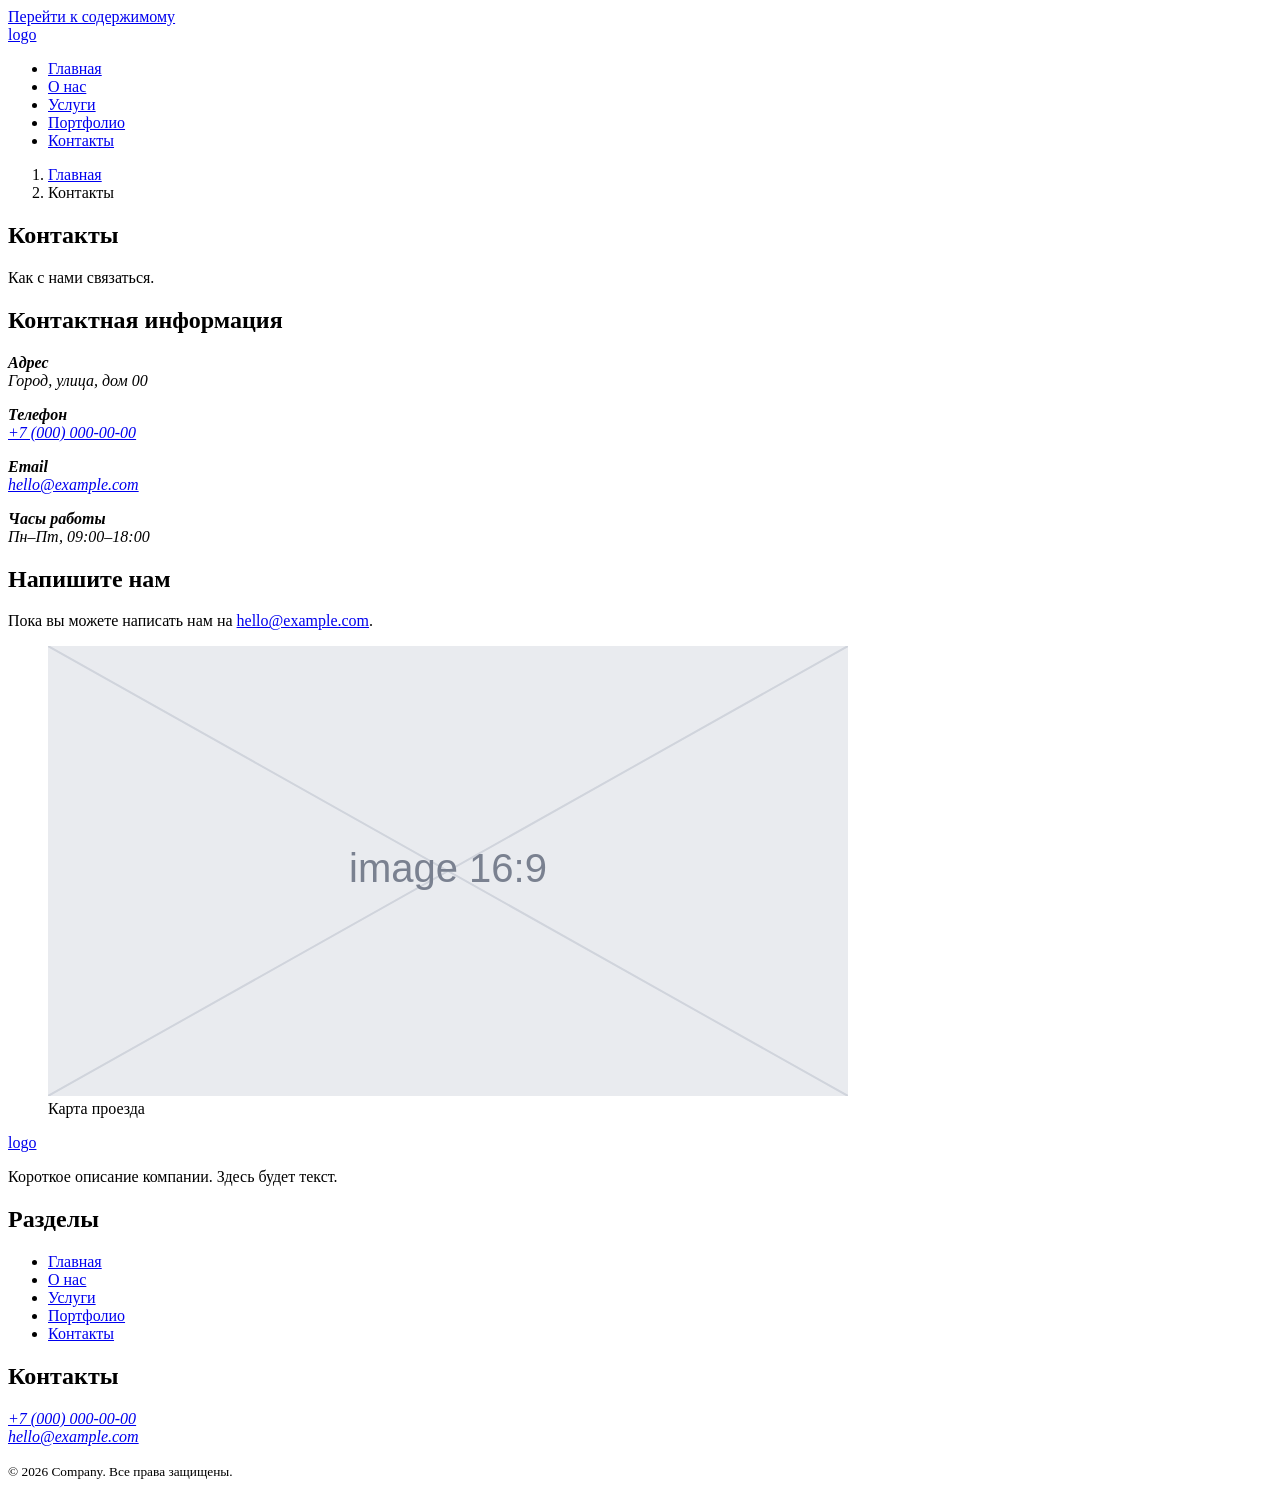
<file: 2-html-structure/contacts.html>
<!DOCTYPE html>
<html lang="ru">
  <head>
    <meta charset="UTF-8">
    <!-- адаптив — скип, другое задание -->
    <title>Контакты — Company</title>
    <!-- стили — скип, другое задание -->
  </head>
  <body>
    <a class="skip-link" href="#main">Перейти к содержимому</a>
    <header class="site-header">
      <div class="container site-header__inner">
        <a class="logo" href="index.html">logo</a>
        <!-- кнопка меню — скип, другое задание -->
        <nav class="nav" id="nav" aria-label="Основная навигация">
          <ul class="nav__list">
            <li><a href="index.html">Главная</a></li>
            <li><a href="about.html">О нас</a></li>
            <li><a href="services.html">Услуги</a></li>
            <li><a href="portfolio.html">Портфолио</a></li>
            <li><a href="contacts.html" aria-current="page">Контакты</a></li>
          </ul>
        </nav>
      </div>
    </header>
    <main id="main">
      <section class="page-head">
        <div class="container">
          <nav class="breadcrumbs" aria-label="Хлебные крошки">
            <ol>
              <li><a href="index.html">Главная</a></li>
              <li>Контакты</li>
            </ol>
          </nav>
          <h1>Контакты</h1>
          <p class="lead">Как с нами связаться.</p>
        </div>
      </section>
      <section class="section">
        <div class="container contacts">
          <div class="contacts__info">
            <h2>Контактная информация</h2>
            <address class="contacts__list">
              <p><strong>Адрес</strong><br>Город, улица, дом 00</p>
              <p><strong>Телефон</strong><br><a href="tel:+70000000000">+7 (000) 000-00-00</a></p>
              <p><strong>Email</strong><br><a href="mailto:hello@example.com">hello@example.com</a></p>
              <p><strong>Часы работы</strong><br>Пн–Пт, 09:00–18:00</p>
            </address>
          </div>
          <div class="contacts__form">
            <h2>Напишите нам</h2>
            <!-- форма — скип, другое задание -->
            <p>Пока вы можете написать нам на <a href="mailto:hello@example.com">hello@example.com</a>.</p>
          </div>
        </div>
        <div class="container">
          <figure class="map">
            <img src="img/placeholder-16x9.svg" alt="Placeholder карты" width="800" height="450" loading="lazy">
            <figcaption>Карта проезда</figcaption>
          </figure>
        </div>
      </section>
    </main>
    <footer class="site-footer">
      <div class="container site-footer__grid">
        <div class="site-footer__about">
          <a class="logo" href="index.html">logo</a>
          <p>Короткое описание компании. Здесь будет текст.</p>
        </div>
        <nav aria-label="Навигация в подвале">
          <h2 class="site-footer__title">Разделы</h2>
          <ul>
            <li><a href="index.html">Главная</a></li>
            <li><a href="about.html">О нас</a></li>
            <li><a href="services.html">Услуги</a></li>
            <li><a href="portfolio.html">Портфолио</a></li>
            <li><a href="contacts.html">Контакты</a></li>
          </ul>
        </nav>
        <div>
          <h2 class="site-footer__title">Контакты</h2>
          <address>
            <a href="tel:+70000000000">+7 (000) 000-00-00</a><br>
            <a href="mailto:hello@example.com">hello@example.com</a>
          </address>
        </div>
      </div>
      <div class="container">
        <p class="site-footer__copy"><small>© <span data-year>2026</span> Company. Все права защищены.</small></p>
      </div>
    </footer>
    <!-- js — скип, другое задание -->
  </body>
</html>
</file>
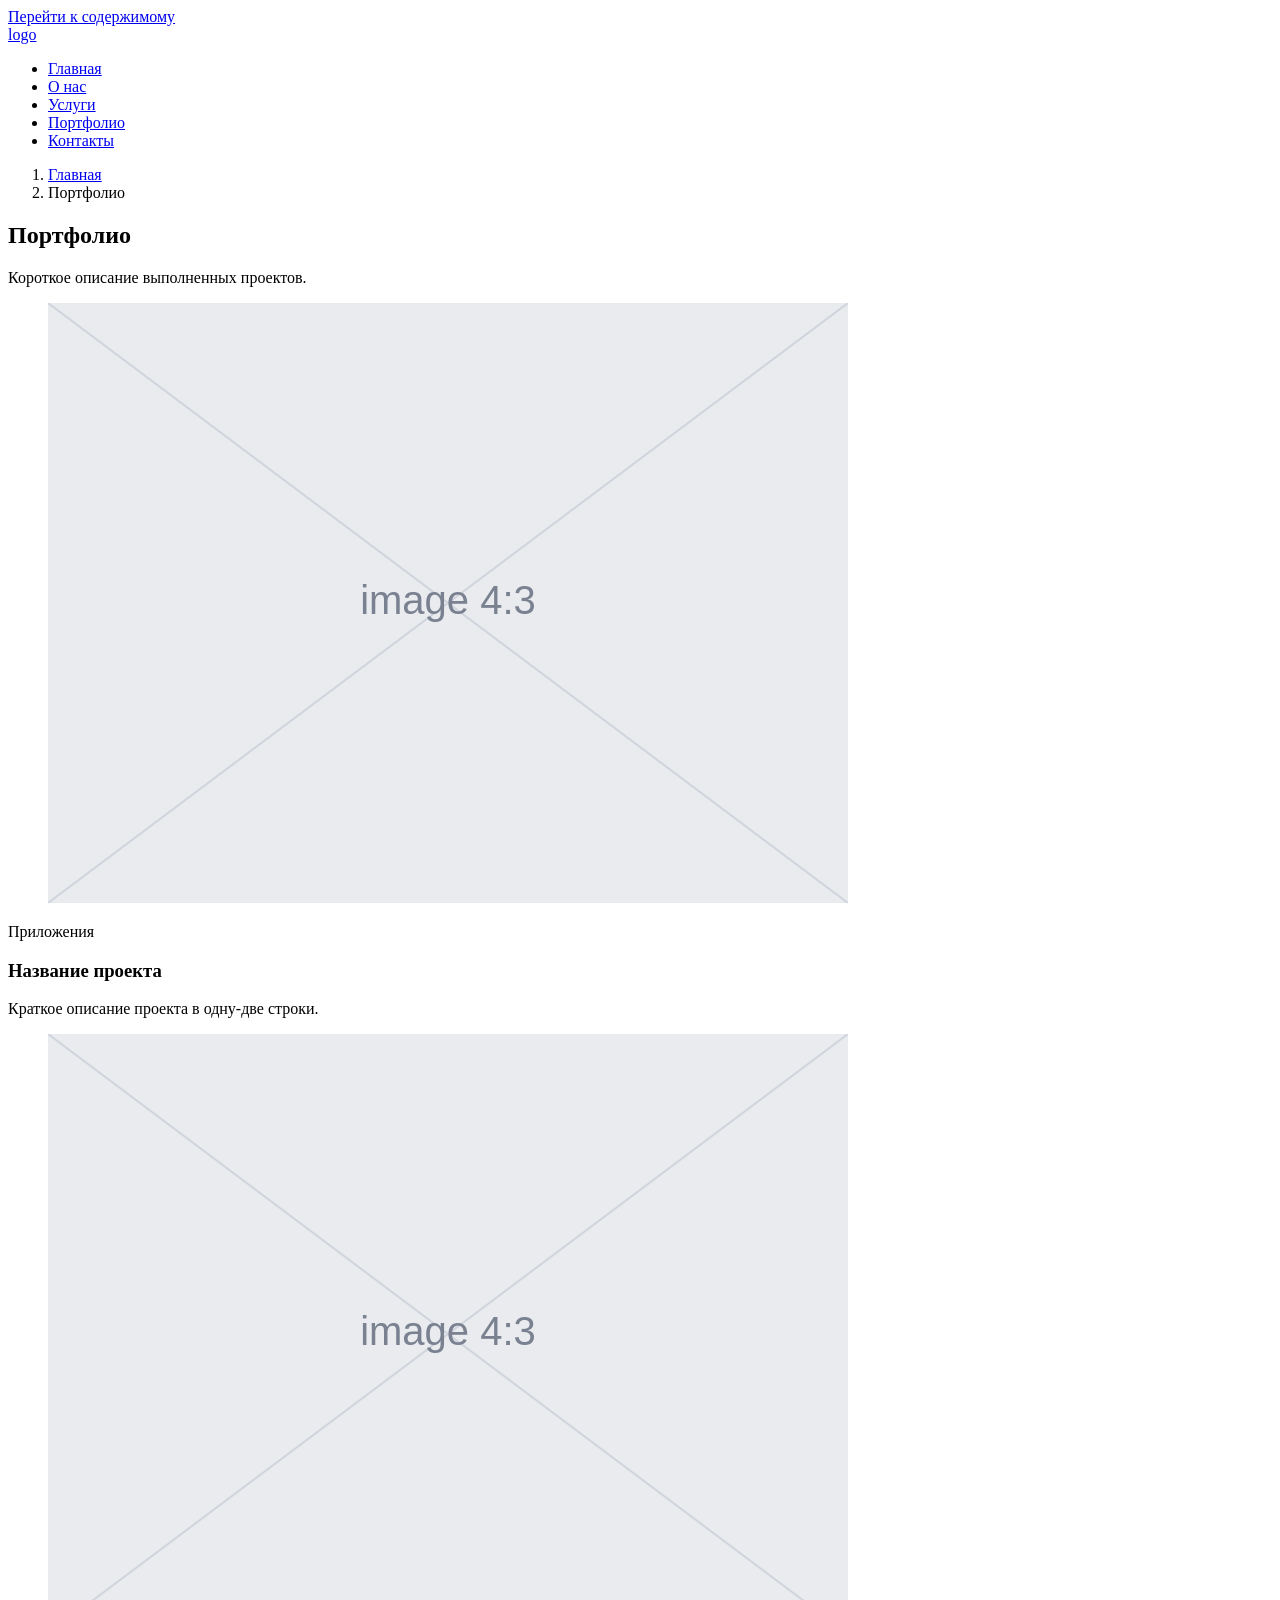
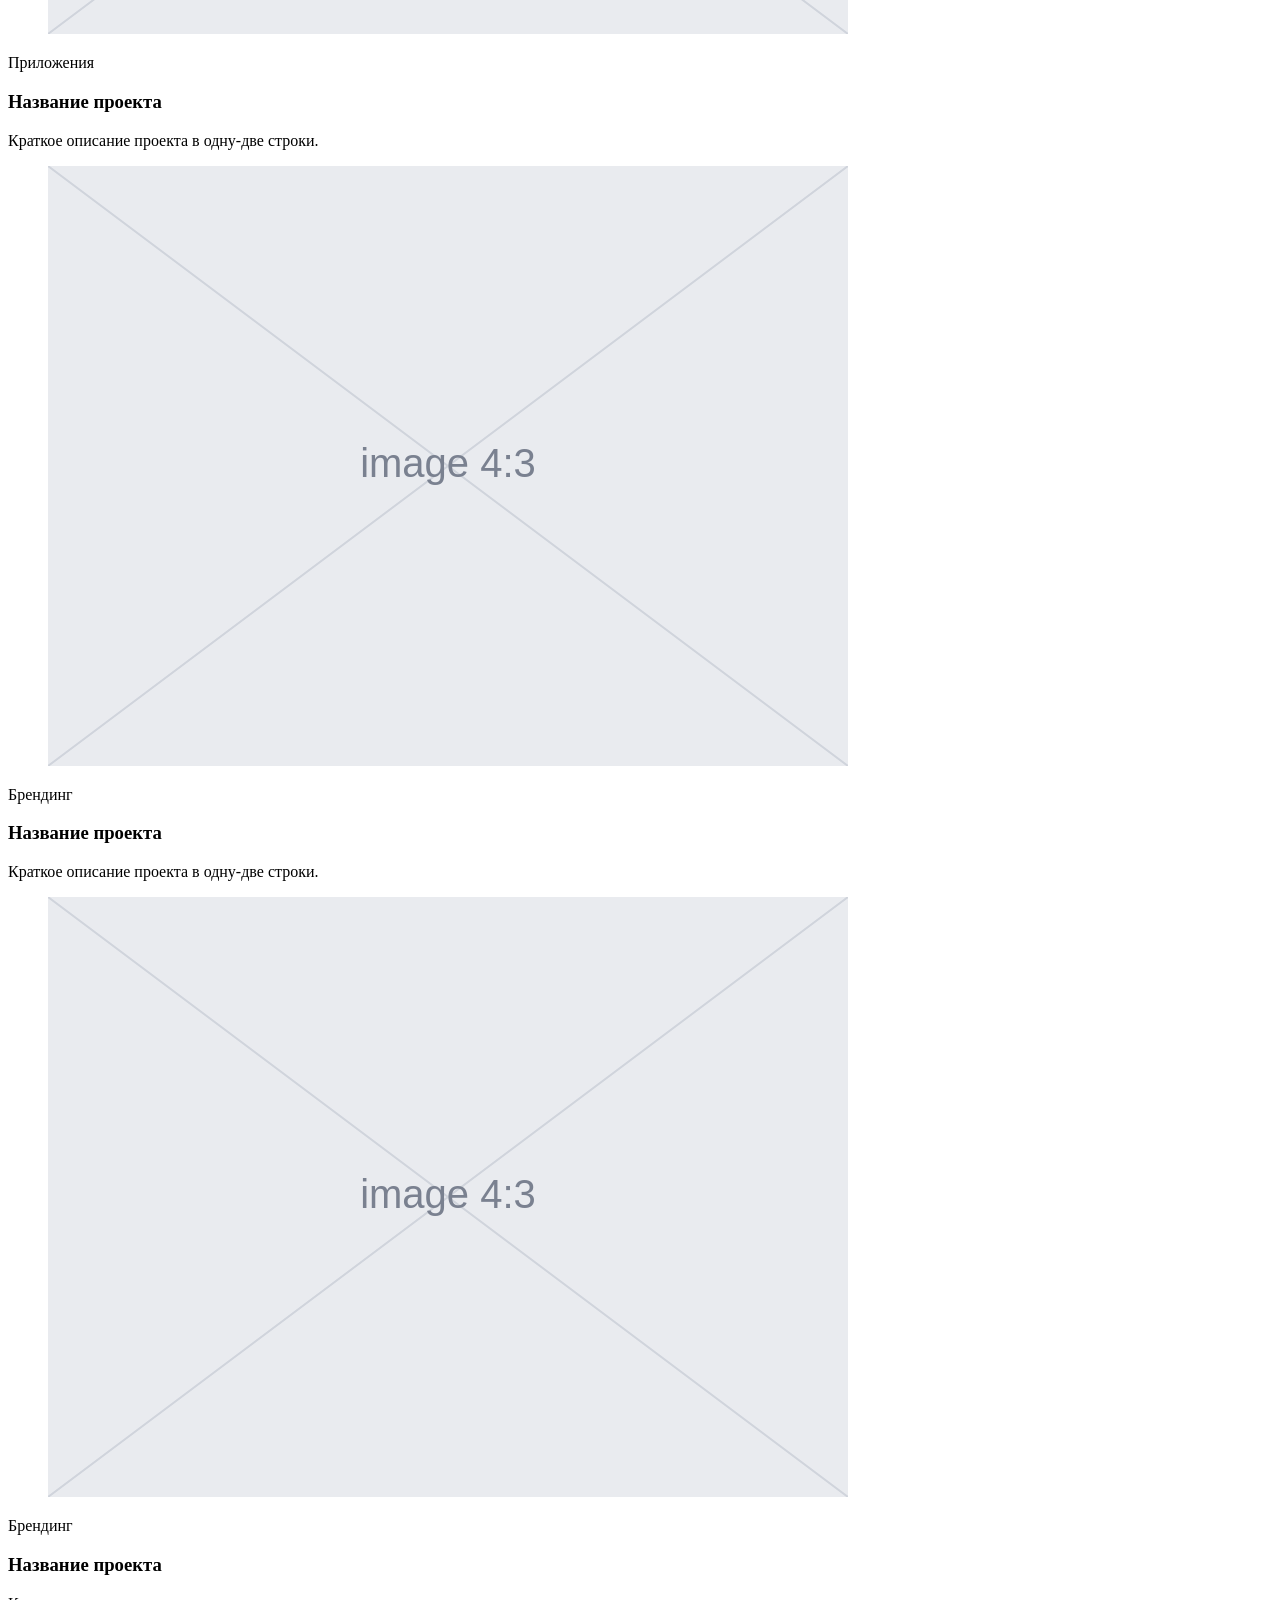
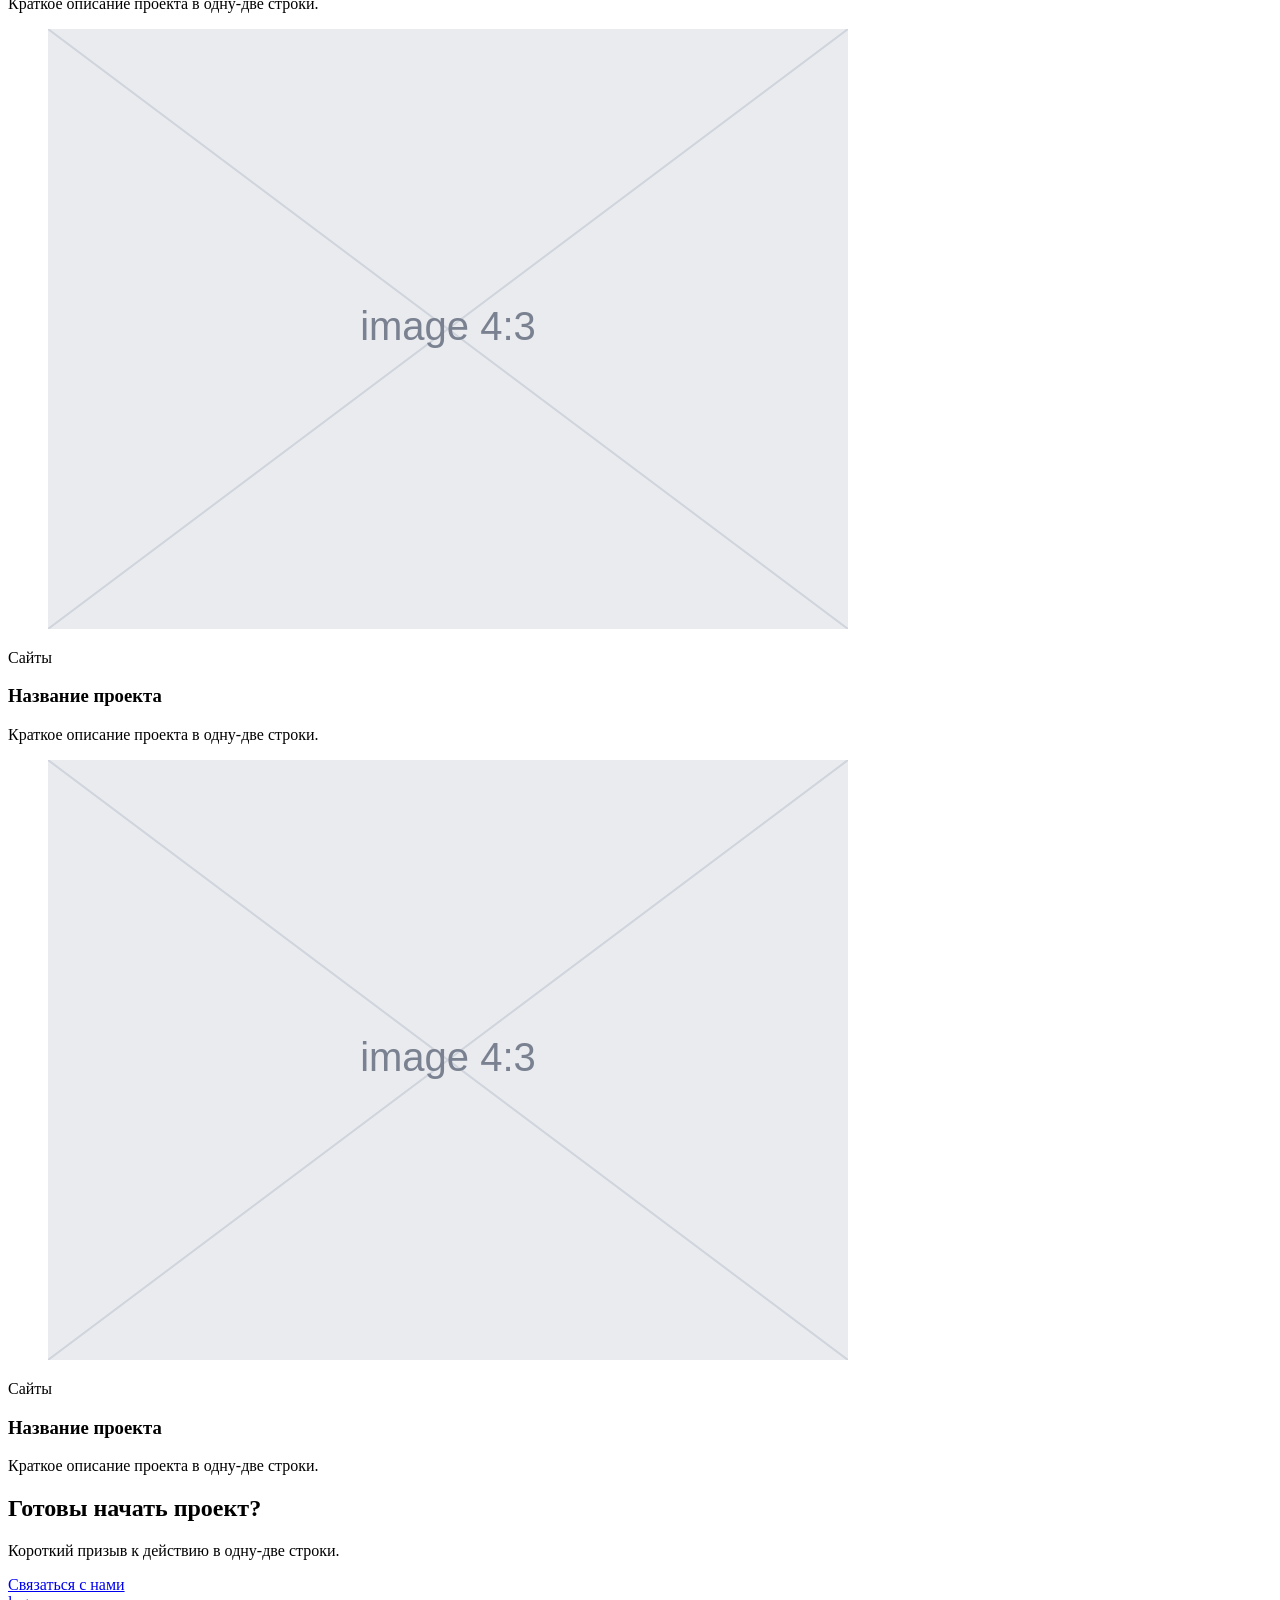
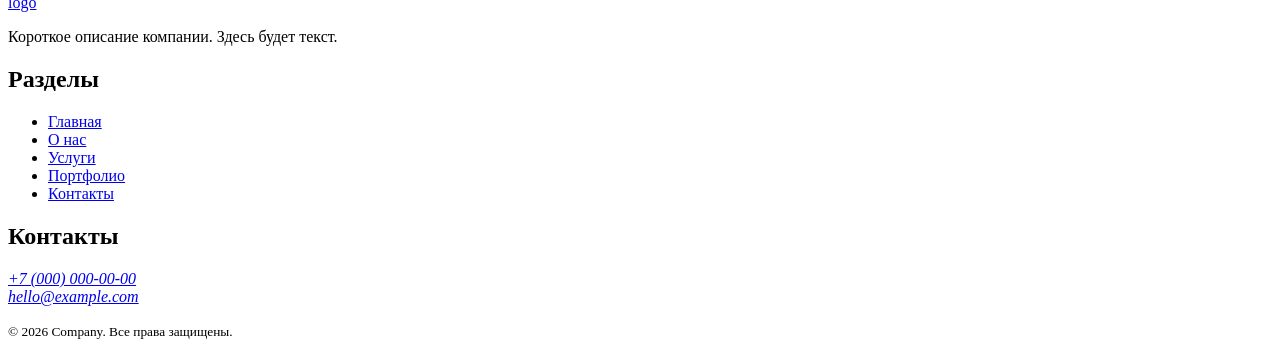
<file: 2-html-structure/portfolio.html>
<!DOCTYPE html>
<html lang="ru">
  <head>
    <meta charset="UTF-8">
    <!-- адаптив — скип, другое задание -->
    <title>Портфолио — Company</title>
    <!-- стили — скип, другое задание -->
  </head>
  <body>
    <a class="skip-link" href="#main">Перейти к содержимому</a>
    <header class="site-header">
      <div class="container site-header__inner">
        <a class="logo" href="index.html">logo</a>
        <!-- кнопка меню — скип, другое задание -->
        <nav class="nav" id="nav" aria-label="Основная навигация">
          <ul class="nav__list">
            <li><a href="index.html">Главная</a></li>
            <li><a href="about.html">О нас</a></li>
            <li><a href="services.html">Услуги</a></li>
            <li><a href="portfolio.html" aria-current="page">Портфолио</a></li>
            <li><a href="contacts.html">Контакты</a></li>
          </ul>
        </nav>
      </div>
    </header>
    <main id="main">
      <section class="page-head">
        <div class="container">
          <nav class="breadcrumbs" aria-label="Хлебные крошки">
            <ol>
              <li><a href="index.html">Главная</a></li>
              <li>Портфолио</li>
            </ol>
          </nav>
          <h1>Портфолио</h1>
          <p class="lead">Короткое описание выполненных проектов.</p>
        </div>
      </section>
      <section class="section">
        <div class="container">
          <!-- фильтр — скип, другое задание -->
          <div class="cards" id="projects">
            <article class="card" data-category="app">
              <figure class="card__media"><img src="img/placeholder-4x3.svg" alt="Placeholder проекта" width="800" height="600" loading="lazy"></figure>
              <span class="tag">Приложения</span>
              <h3>Название проекта</h3>
              <p>Краткое описание проекта в одну-две строки.</p>
            </article>
            <article class="card" data-category="app">
              <figure class="card__media"><img src="img/placeholder-4x3.svg" alt="Placeholder проекта" width="800" height="600" loading="lazy"></figure>
              <span class="tag">Приложения</span>
              <h3>Название проекта</h3>
              <p>Краткое описание проекта в одну-две строки.</p>
            </article>
            <article class="card" data-category="brand">
              <figure class="card__media"><img src="img/placeholder-4x3.svg" alt="Placeholder проекта" width="800" height="600" loading="lazy"></figure>
              <span class="tag">Брендинг</span>
              <h3>Название проекта</h3>
              <p>Краткое описание проекта в одну-две строки.</p>
            </article>
            <article class="card" data-category="brand">
              <figure class="card__media"><img src="img/placeholder-4x3.svg" alt="Placeholder проекта" width="800" height="600" loading="lazy"></figure>
              <span class="tag">Брендинг</span>
              <h3>Название проекта</h3>
              <p>Краткое описание проекта в одну-две строки.</p>
            </article>
            <article class="card" data-category="web">
              <figure class="card__media"><img src="img/placeholder-4x3.svg" alt="Placeholder проекта" width="800" height="600" loading="lazy"></figure>
              <span class="tag">Сайты</span>
              <h3>Название проекта</h3>
              <p>Краткое описание проекта в одну-две строки.</p>
            </article>
            <article class="card" data-category="web">
              <figure class="card__media"><img src="img/placeholder-4x3.svg" alt="Placeholder проекта" width="800" height="600" loading="lazy"></figure>
              <span class="tag">Сайты</span>
              <h3>Название проекта</h3>
              <p>Краткое описание проекта в одну-две строки.</p>
            </article>
          </div>
        </div>
      </section>
      <section class="section cta">
        <div class="container cta__inner">
          <h2>Готовы начать проект?</h2>
          <p>Короткий призыв к действию в одну-две строки.</p>
          <a class="btn btn--primary" href="contacts.html">Связаться с нами</a>
        </div>
      </section>
    </main>
    <footer class="site-footer">
      <div class="container site-footer__grid">
        <div class="site-footer__about">
          <a class="logo" href="index.html">logo</a>
          <p>Короткое описание компании. Здесь будет текст.</p>
        </div>
        <nav aria-label="Навигация в подвале">
          <h2 class="site-footer__title">Разделы</h2>
          <ul>
            <li><a href="index.html">Главная</a></li>
            <li><a href="about.html">О нас</a></li>
            <li><a href="services.html">Услуги</a></li>
            <li><a href="portfolio.html">Портфолио</a></li>
            <li><a href="contacts.html">Контакты</a></li>
          </ul>
        </nav>
        <div>
          <h2 class="site-footer__title">Контакты</h2>
          <address>
            <a href="tel:+70000000000">+7 (000) 000-00-00</a><br>
            <a href="mailto:hello@example.com">hello@example.com</a>
          </address>
        </div>
      </div>
      <div class="container">
        <p class="site-footer__copy"><small>© <span data-year>2026</span> Company. Все права защищены.</small></p>
      </div>
    </footer>
    <!-- js — скип, другое задание -->
  </body>
</html>
</file>
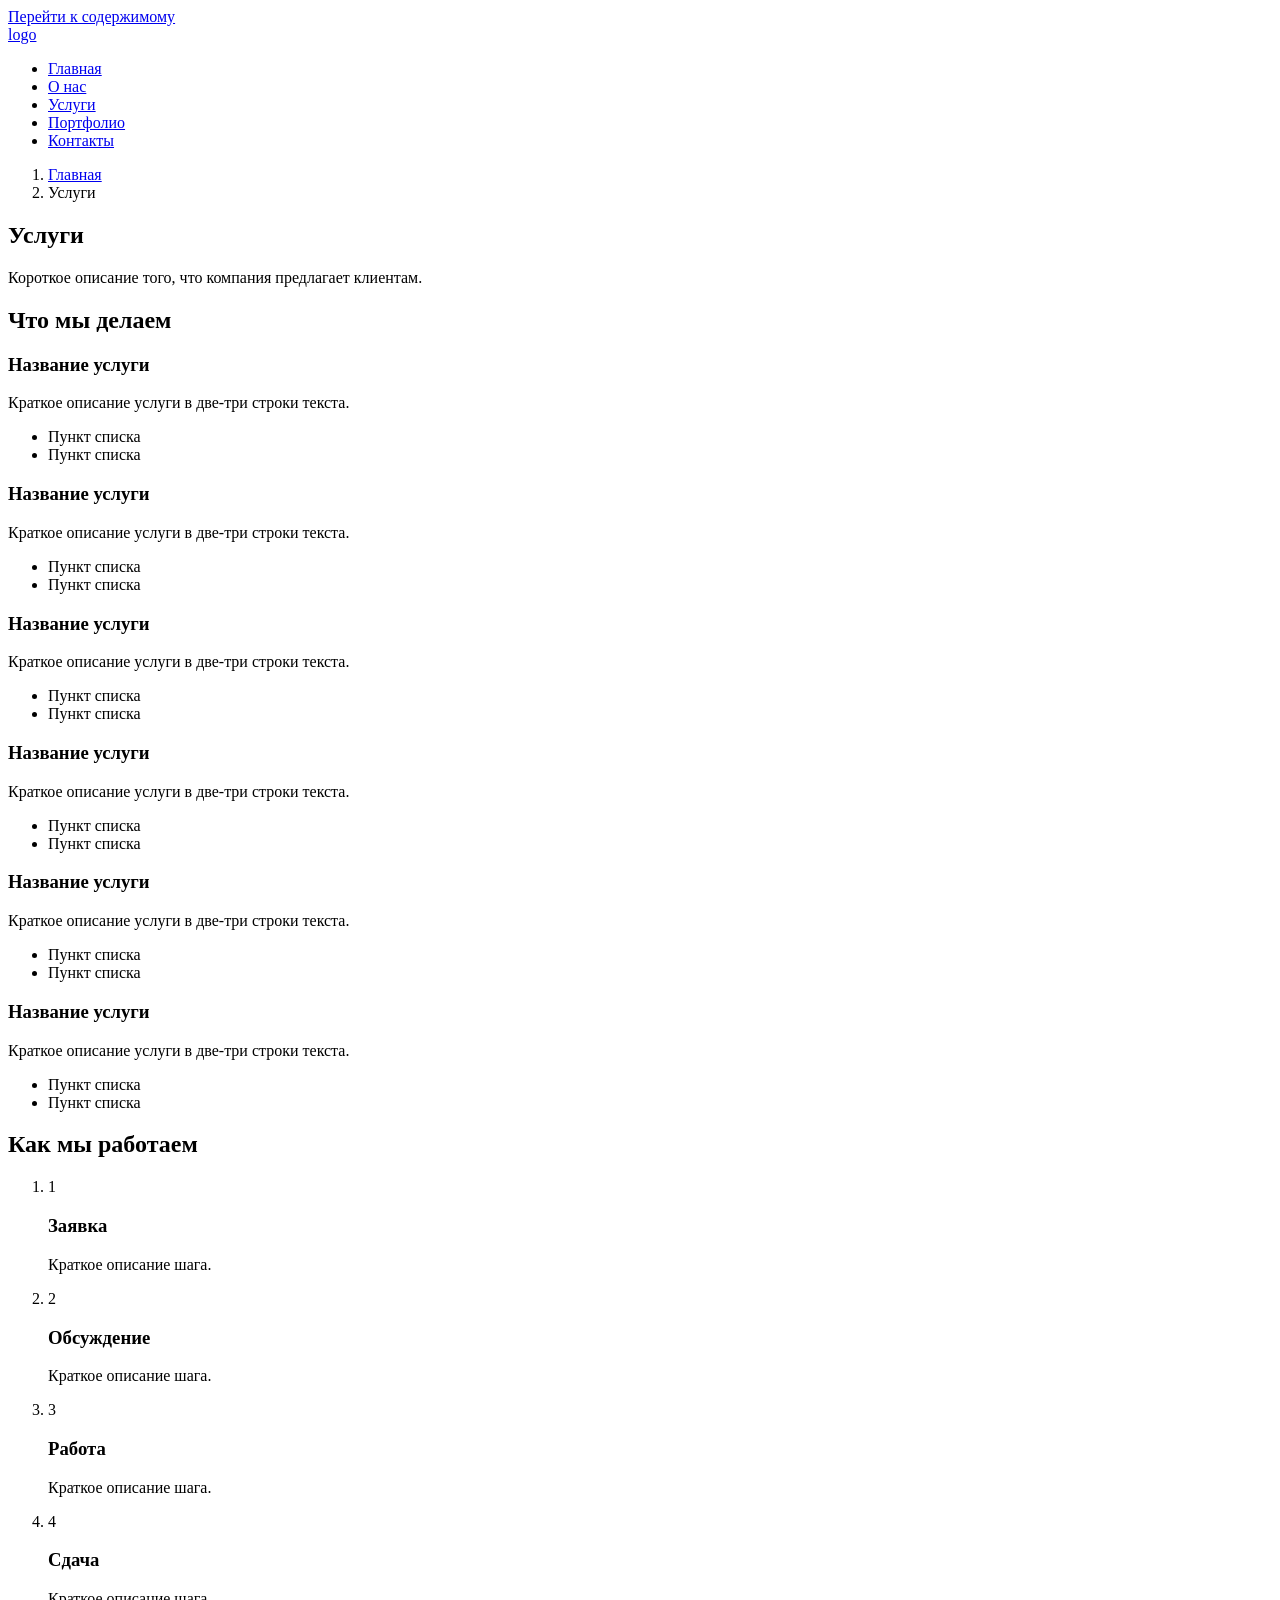
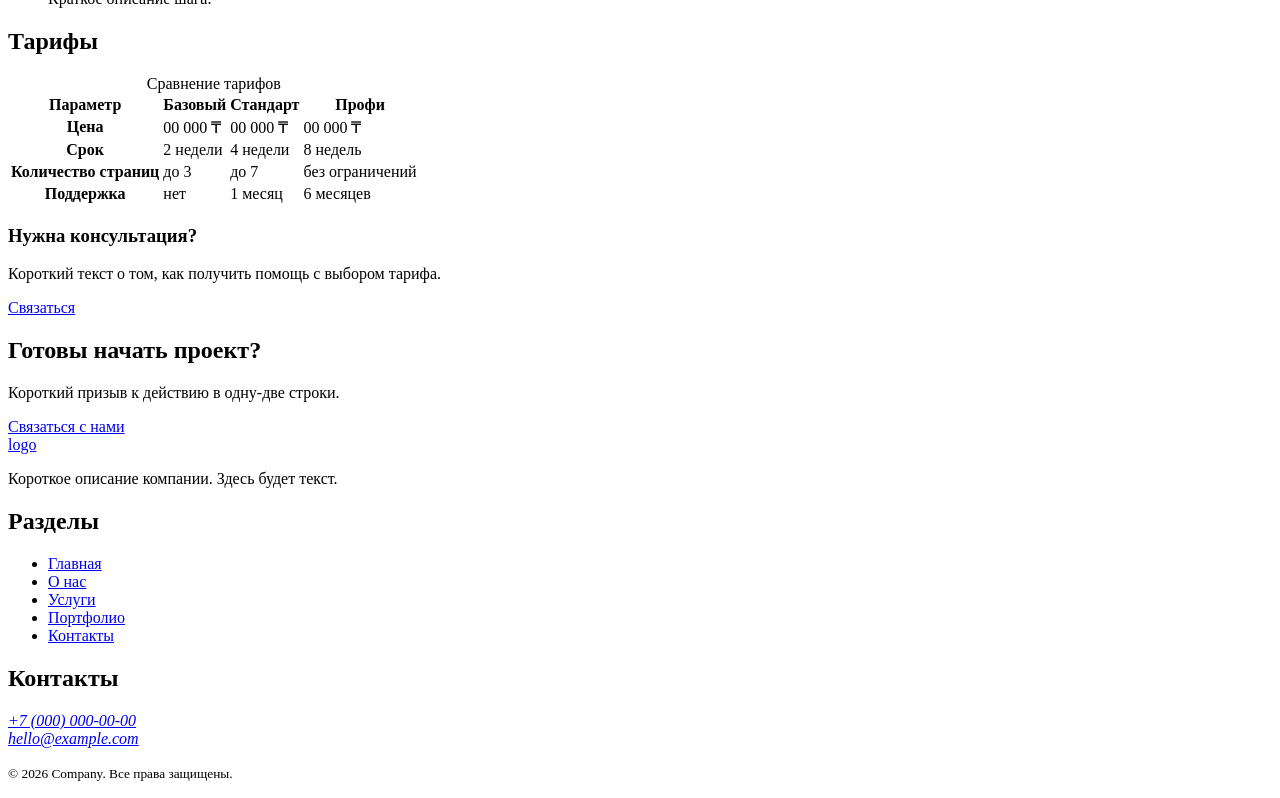
<file: 2-html-structure/services.html>
<!DOCTYPE html>
<html lang="ru">
  <head>
    <meta charset="UTF-8">
    <!-- адаптив — скип, другое задание -->
    <title>Услуги — Company</title>
    <!-- стили — скип, другое задание -->
  </head>
  <body>
    <a class="skip-link" href="#main">Перейти к содержимому</a>
    <header class="site-header">
      <div class="container site-header__inner">
        <a class="logo" href="index.html">logo</a>
        <!-- кнопка меню — скип, другое задание -->
        <nav class="nav" id="nav" aria-label="Основная навигация">
          <ul class="nav__list">
            <li><a href="index.html">Главная</a></li>
            <li><a href="about.html">О нас</a></li>
            <li><a href="services.html" aria-current="page">Услуги</a></li>
            <li><a href="portfolio.html">Портфолио</a></li>
            <li><a href="contacts.html">Контакты</a></li>
          </ul>
        </nav>
      </div>
    </header>
    <main id="main">
      <section class="page-head">
        <div class="container">
          <nav class="breadcrumbs" aria-label="Хлебные крошки">
            <ol>
              <li><a href="index.html">Главная</a></li>
              <li>Услуги</li>
            </ol>
          </nav>
          <h1>Услуги</h1>
          <p class="lead">Короткое описание того, что компания предлагает клиентам.</p>
        </div>
      </section>
      <section class="section">
        <div class="container">
          <header class="section__head">
            <h2>Что мы делаем</h2>
          </header>
          <div class="cards">
            <article class="card">
              <h3>Название услуги</h3>
              <p>Краткое описание услуги в две-три строки текста.</p>
              <ul class="checklist"><li>Пункт списка</li><li>Пункт списка</li></ul>
            </article>
            <article class="card">
              <h3>Название услуги</h3>
              <p>Краткое описание услуги в две-три строки текста.</p>
              <ul class="checklist"><li>Пункт списка</li><li>Пункт списка</li></ul>
            </article>
            <article class="card">
              <h3>Название услуги</h3>
              <p>Краткое описание услуги в две-три строки текста.</p>
              <ul class="checklist"><li>Пункт списка</li><li>Пункт списка</li></ul>
            </article>
            <article class="card">
              <h3>Название услуги</h3>
              <p>Краткое описание услуги в две-три строки текста.</p>
              <ul class="checklist"><li>Пункт списка</li><li>Пункт списка</li></ul>
            </article>
            <article class="card">
              <h3>Название услуги</h3>
              <p>Краткое описание услуги в две-три строки текста.</p>
              <ul class="checklist"><li>Пункт списка</li><li>Пункт списка</li></ul>
            </article>
            <article class="card">
              <h3>Название услуги</h3>
              <p>Краткое описание услуги в две-три строки текста.</p>
              <ul class="checklist"><li>Пункт списка</li><li>Пункт списка</li></ul>
            </article>
          </div>
        </div>
      </section>
      <section class="section section--alt">
        <div class="container">
          <header class="section__head">
            <h2>Как мы работаем</h2>
          </header>
          <ol class="steps">
            <li class="card"><span class="card__icon" aria-hidden="true">1</span><h3>Заявка</h3><p>Краткое описание шага.</p></li>
            <li class="card"><span class="card__icon" aria-hidden="true">2</span><h3>Обсуждение</h3><p>Краткое описание шага.</p></li>
            <li class="card"><span class="card__icon" aria-hidden="true">3</span><h3>Работа</h3><p>Краткое описание шага.</p></li>
            <li class="card"><span class="card__icon" aria-hidden="true">4</span><h3>Сдача</h3><p>Краткое описание шага.</p></li>
          </ol>
        </div>
      </section>
      <section class="section">
        <div class="container">
          <header class="section__head">
            <h2>Тарифы</h2>
          </header>
          <div class="table-wrap">
            <table class="table">
              <caption>Сравнение тарифов</caption>
              <thead>
                <tr><th scope="col">Параметр</th><th scope="col">Базовый</th><th scope="col">Стандарт</th><th scope="col">Профи</th></tr>
              </thead>
              <tbody>
                <tr><th scope="row">Цена</th><td>00 000 ₸</td><td>00 000 ₸</td><td>00 000 ₸</td></tr>
                <tr><th scope="row">Срок</th><td>2 недели</td><td>4 недели</td><td>8 недель</td></tr>
                <tr><th scope="row">Количество страниц</th><td>до 3</td><td>до 7</td><td>без ограничений</td></tr>
                <tr><th scope="row">Поддержка</th><td>нет</td><td>1 месяц</td><td>6 месяцев</td></tr>
              </tbody>
            </table>
          </div>
          <aside class="card note">
            <h3>Нужна консультация?</h3>
            <p>Короткий текст о том, как получить помощь с выбором тарифа.</p>
            <a class="btn btn--outline" href="contacts.html">Связаться</a>
          </aside>
        </div>
      </section>
      <!-- faq — скип, другое задание -->
      <section class="section cta">
        <div class="container cta__inner">
          <h2>Готовы начать проект?</h2>
          <p>Короткий призыв к действию в одну-две строки.</p>
          <a class="btn btn--primary" href="contacts.html">Связаться с нами</a>
        </div>
      </section>
    </main>
    <footer class="site-footer">
      <div class="container site-footer__grid">
        <div class="site-footer__about">
          <a class="logo" href="index.html">logo</a>
          <p>Короткое описание компании. Здесь будет текст.</p>
        </div>
        <nav aria-label="Навигация в подвале">
          <h2 class="site-footer__title">Разделы</h2>
          <ul>
            <li><a href="index.html">Главная</a></li>
            <li><a href="about.html">О нас</a></li>
            <li><a href="services.html">Услуги</a></li>
            <li><a href="portfolio.html">Портфолио</a></li>
            <li><a href="contacts.html">Контакты</a></li>
          </ul>
        </nav>
        <div>
          <h2 class="site-footer__title">Контакты</h2>
          <address>
            <a href="tel:+70000000000">+7 (000) 000-00-00</a><br>
            <a href="mailto:hello@example.com">hello@example.com</a>
          </address>
        </div>
      </div>
      <div class="container">
        <p class="site-footer__copy"><small>© <span data-year>2026</span> Company. Все права защищены.</small></p>
      </div>
    </footer>
    <!-- js — скип, другое задание -->
  </body>
</html>
</file>
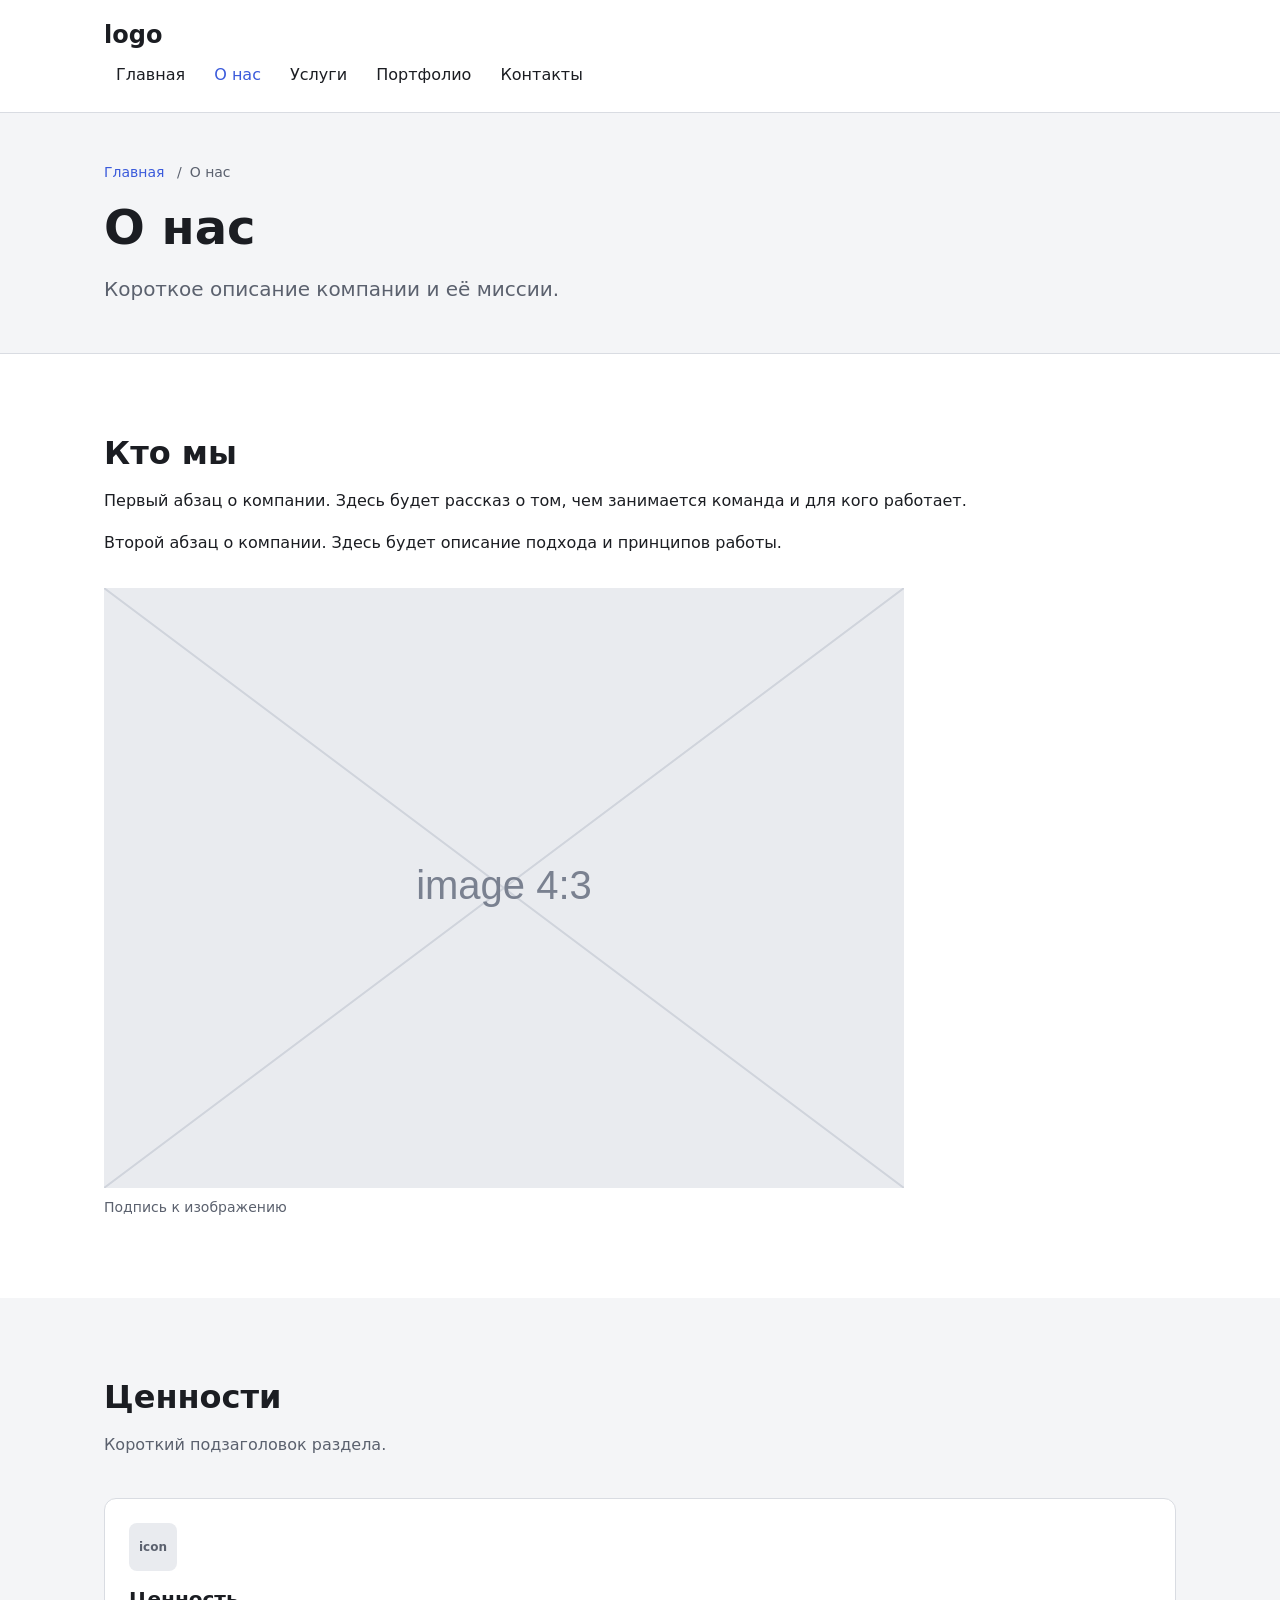
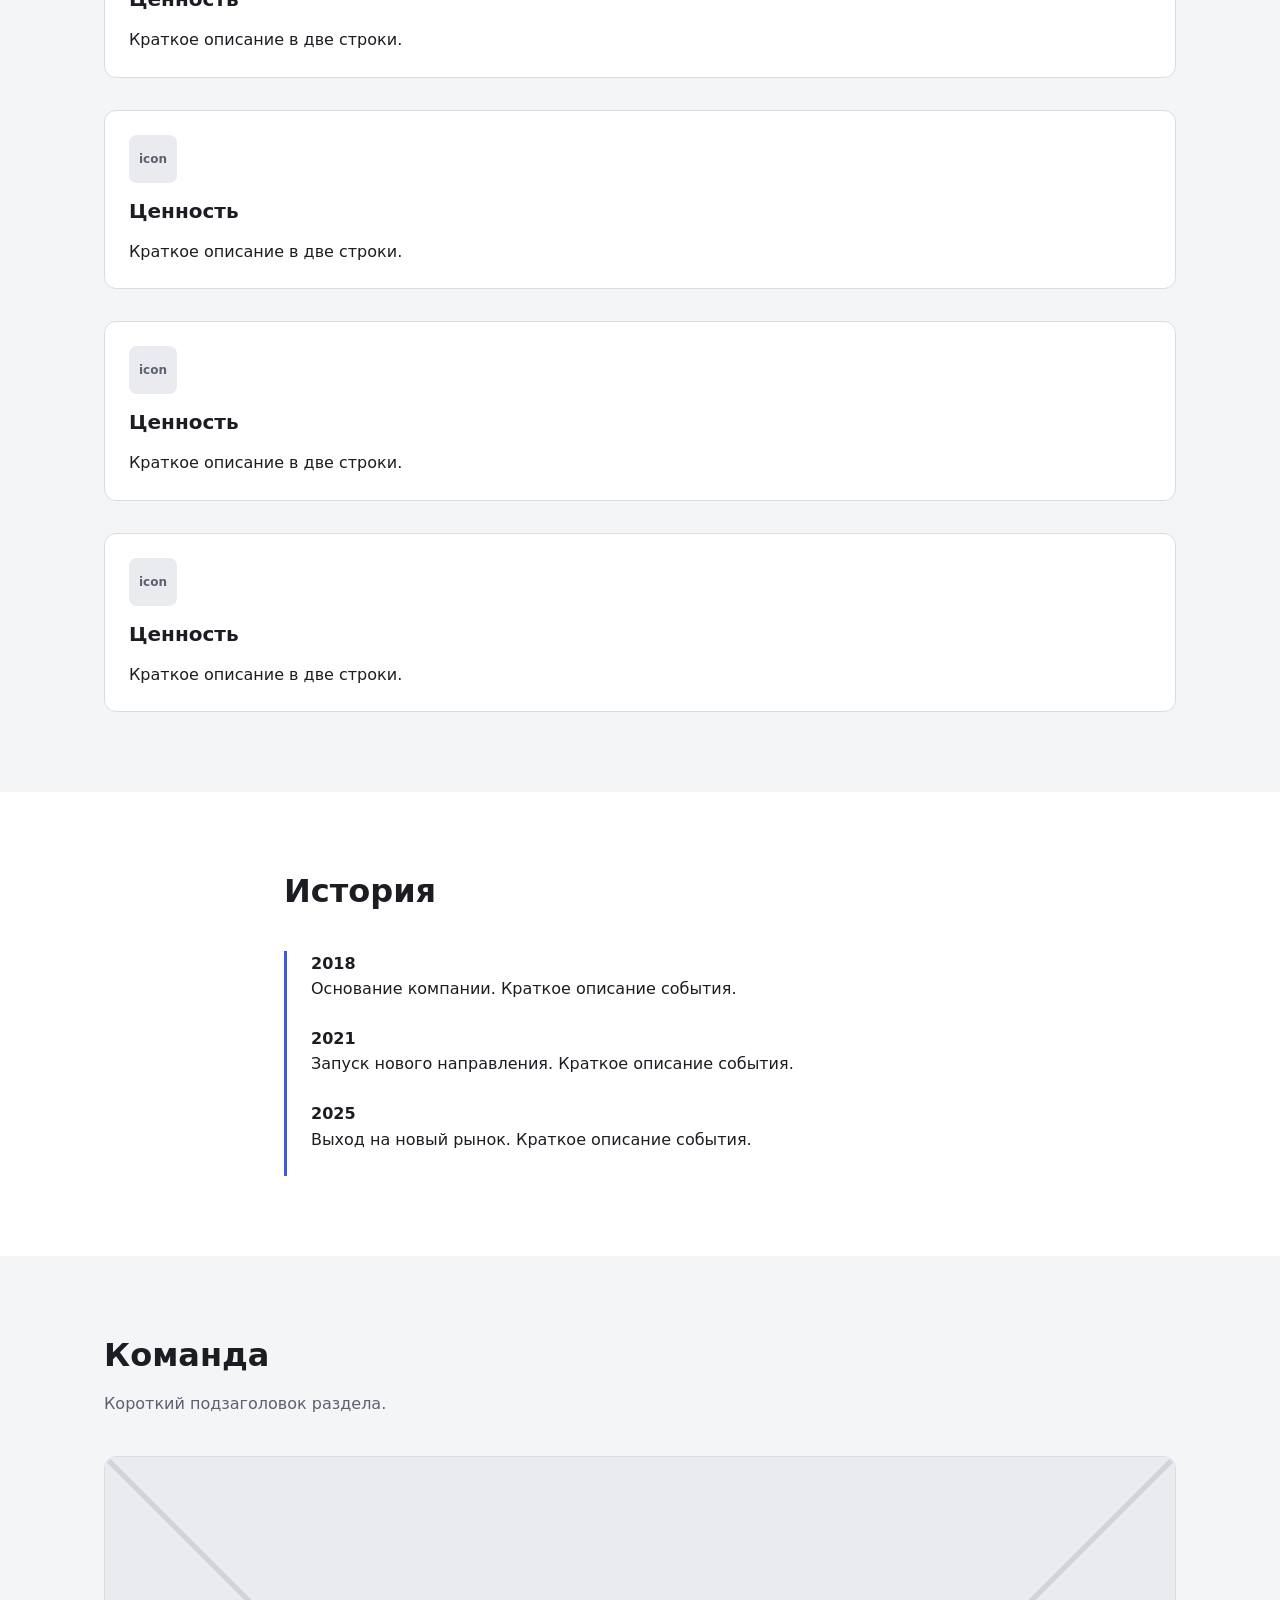
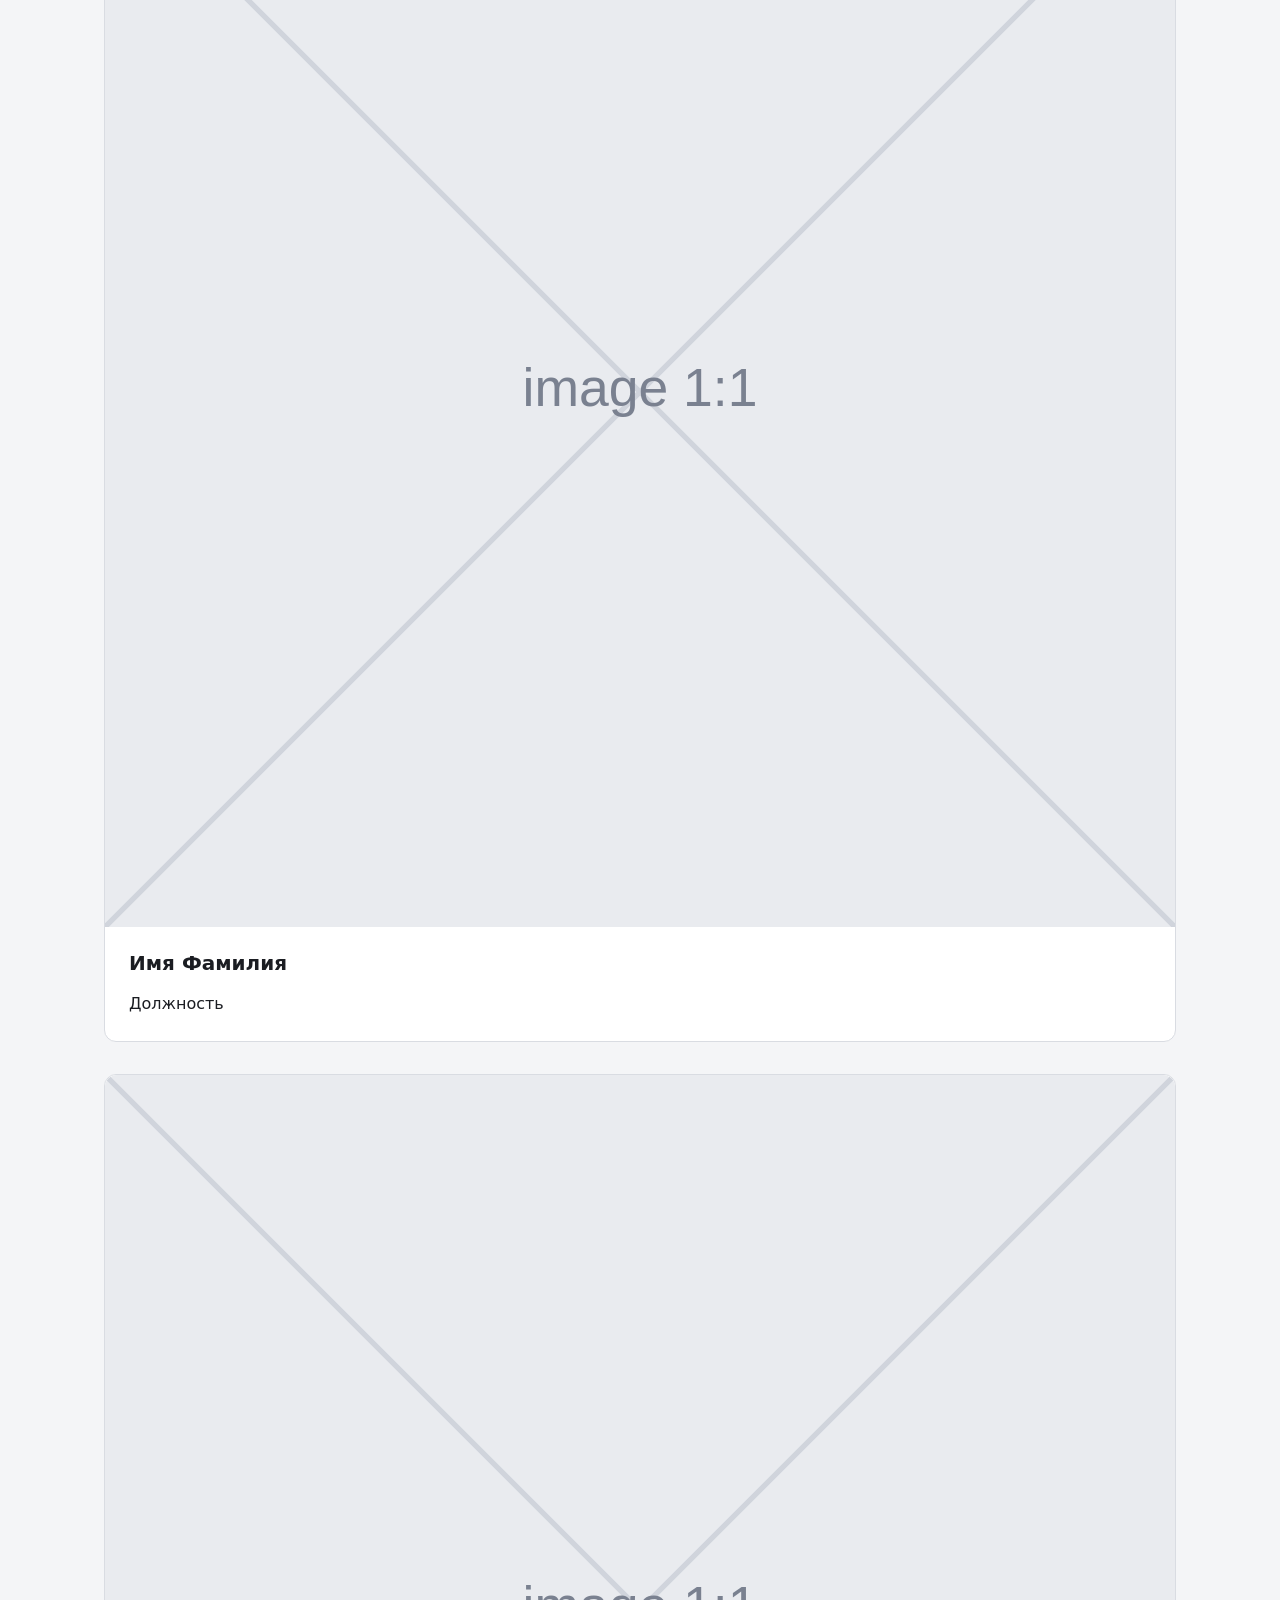
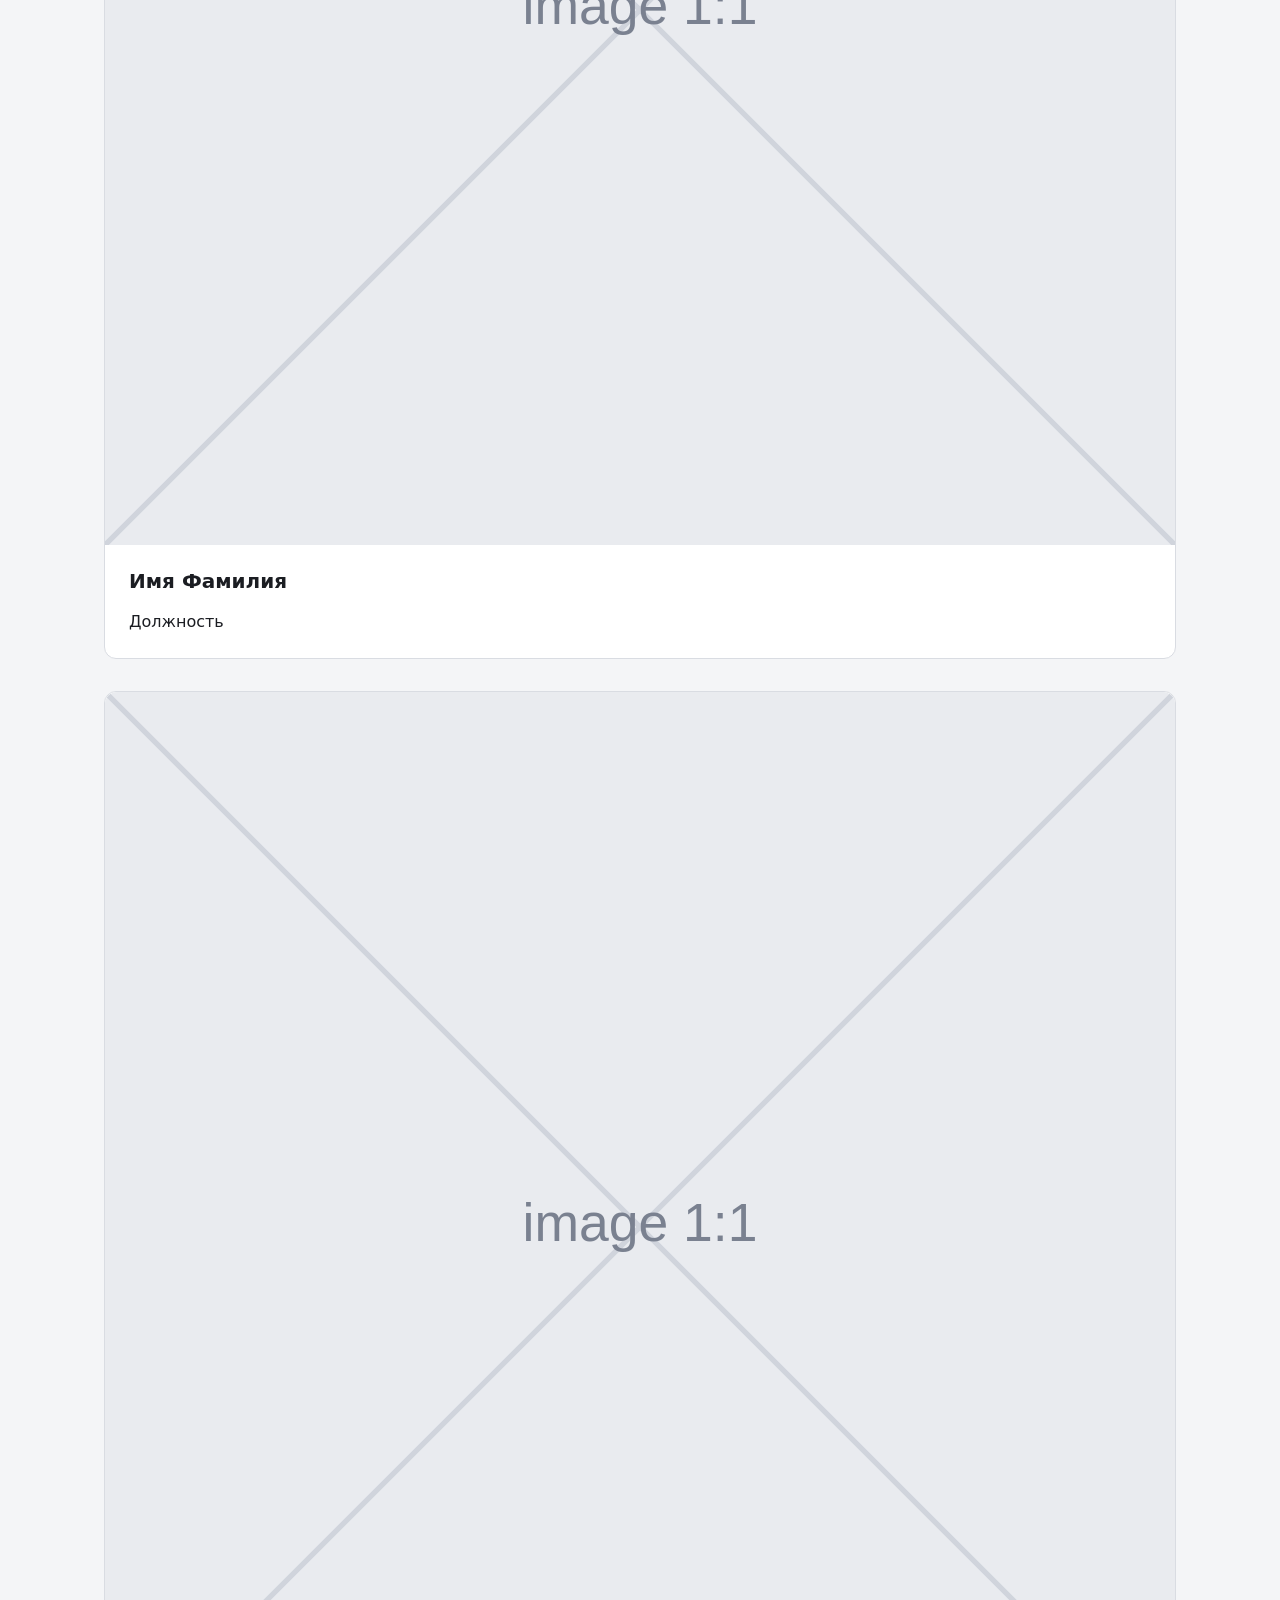
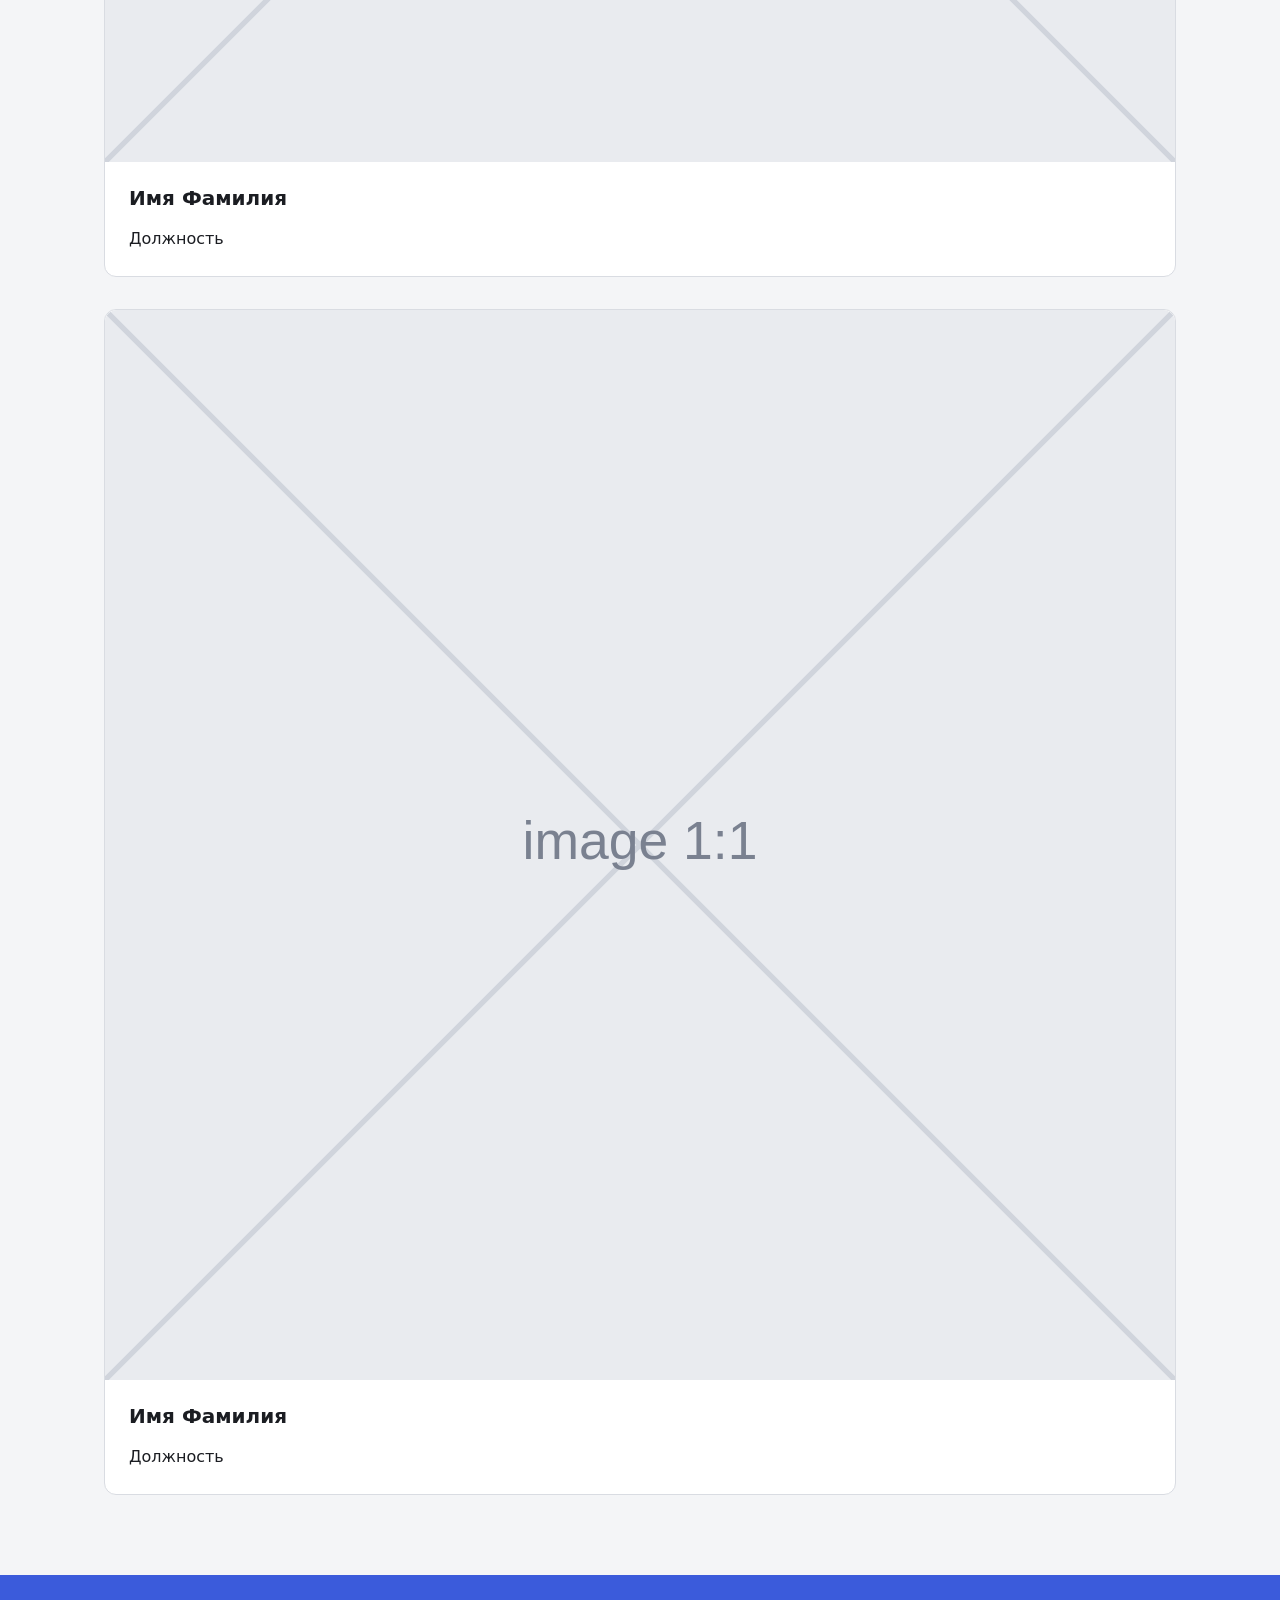
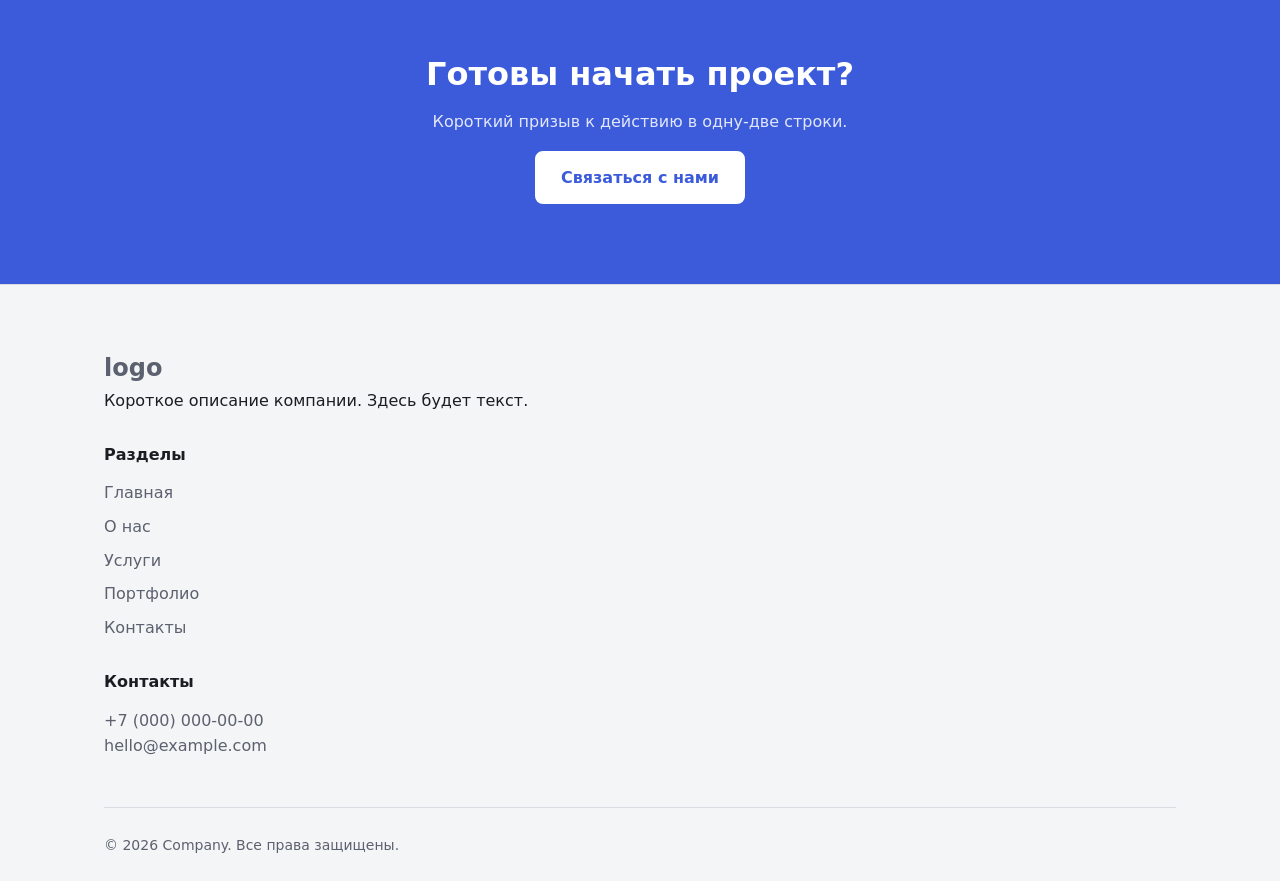
<file: 3-css/about.html>
<!DOCTYPE html>
<html lang="ru">
  <head>
    <meta charset="UTF-8">
    <!-- адаптив — скип, другое задание -->
    <title>О нас — Company</title>
    <link rel="stylesheet" href="style.css">
  </head>
  <body>
    <a class="skip-link" href="#main">Перейти к содержимому</a>
    <header class="site-header">
      <div class="container site-header__inner">
        <a class="logo" href="index.html">logo</a>
        <!-- кнопка меню — скип, другое задание -->
        <nav class="nav" id="nav" aria-label="Основная навигация">
          <ul class="nav__list">
            <li><a href="index.html">Главная</a></li>
            <li><a href="about.html" aria-current="page">О нас</a></li>
            <li><a href="services.html">Услуги</a></li>
            <li><a href="portfolio.html">Портфолио</a></li>
            <li><a href="contacts.html">Контакты</a></li>
          </ul>
        </nav>
      </div>
    </header>
    <main id="main">
      <section class="page-head">
        <div class="container">
          <nav class="breadcrumbs" aria-label="Хлебные крошки">
            <ol>
              <li><a href="index.html">Главная</a></li>
              <li>О нас</li>
            </ol>
          </nav>
          <h1>О нас</h1>
          <p class="lead">Короткое описание компании и её миссии.</p>
        </div>
      </section>
      <section class="section">
        <div class="container split">
          <div>
            <h2>Кто мы</h2>
            <p>Первый абзац о компании. Здесь будет рассказ о том, чем занимается команда и для кого работает.</p>
            <p>Второй абзац о компании. Здесь будет описание подхода и принципов работы.</p>
          </div>
          <figure>
            <img src="img/placeholder-4x3.svg" alt="Placeholder фото команды" width="800" height="600">
            <figcaption>Подпись к изображению</figcaption>
          </figure>
        </div>
      </section>
      <section class="section section--alt">
        <div class="container">
          <header class="section__head">
            <h2>Ценности</h2>
            <p>Короткий подзаголовок раздела.</p>
          </header>
          <ul class="cards cards--4">
            <li class="card">
              <span class="card__icon" aria-hidden="true">icon</span>
              <h3>Ценность</h3>
              <p>Краткое описание в две строки.</p>
            </li>
            <li class="card">
              <span class="card__icon" aria-hidden="true">icon</span>
              <h3>Ценность</h3>
              <p>Краткое описание в две строки.</p>
            </li>
            <li class="card">
              <span class="card__icon" aria-hidden="true">icon</span>
              <h3>Ценность</h3>
              <p>Краткое описание в две строки.</p>
            </li>
            <li class="card">
              <span class="card__icon" aria-hidden="true">icon</span>
              <h3>Ценность</h3>
              <p>Краткое описание в две строки.</p>
            </li>
          </ul>
        </div>
      </section>
      <section class="section">
        <div class="container container--narrow">
          <header class="section__head">
            <h2>История</h2>
          </header>
          <ol class="timeline">
            <li><time datetime="2018">2018</time><p>Основание компании. Краткое описание события.</p></li>
            <li><time datetime="2021">2021</time><p>Запуск нового направления. Краткое описание события.</p></li>
            <li><time datetime="2025">2025</time><p>Выход на новый рынок. Краткое описание события.</p></li>
          </ol>
        </div>
      </section>
      <section class="section section--alt">
        <div class="container">
          <header class="section__head">
            <h2>Команда</h2>
            <p>Короткий подзаголовок раздела.</p>
          </header>
          <div class="cards cards--4">
            <article class="card">
              <figure class="card__media"><img src="img/placeholder-1x1.svg" alt="Placeholder фото сотрудника" width="400" height="400" loading="lazy"></figure>
              <h3>Имя Фамилия</h3>
              <p>Должность</p>
            </article>
            <article class="card">
              <figure class="card__media"><img src="img/placeholder-1x1.svg" alt="Placeholder фото сотрудника" width="400" height="400" loading="lazy"></figure>
              <h3>Имя Фамилия</h3>
              <p>Должность</p>
            </article>
            <article class="card">
              <figure class="card__media"><img src="img/placeholder-1x1.svg" alt="Placeholder фото сотрудника" width="400" height="400" loading="lazy"></figure>
              <h3>Имя Фамилия</h3>
              <p>Должность</p>
            </article>
            <article class="card">
              <figure class="card__media"><img src="img/placeholder-1x1.svg" alt="Placeholder фото сотрудника" width="400" height="400" loading="lazy"></figure>
              <h3>Имя Фамилия</h3>
              <p>Должность</p>
            </article>
          </div>
        </div>
      </section>
      <section class="section cta">
        <div class="container cta__inner">
          <h2>Готовы начать проект?</h2>
          <p>Короткий призыв к действию в одну-две строки.</p>
          <a class="btn btn--primary" href="contacts.html">Связаться с нами</a>
        </div>
      </section>
    </main>
    <footer class="site-footer">
      <div class="container site-footer__grid">
        <div class="site-footer__about">
          <a class="logo" href="index.html">logo</a>
          <p>Короткое описание компании. Здесь будет текст.</p>
        </div>
        <nav aria-label="Навигация в подвале">
          <h2 class="site-footer__title">Разделы</h2>
          <ul>
            <li><a href="index.html">Главная</a></li>
            <li><a href="about.html">О нас</a></li>
            <li><a href="services.html">Услуги</a></li>
            <li><a href="portfolio.html">Портфолио</a></li>
            <li><a href="contacts.html">Контакты</a></li>
          </ul>
        </nav>
        <div>
          <h2 class="site-footer__title">Контакты</h2>
          <address>
            <a href="tel:+70000000000">+7 (000) 000-00-00</a><br>
            <a href="mailto:hello@example.com">hello@example.com</a>
          </address>
        </div>
      </div>
      <div class="container">
        <p class="site-footer__copy"><small>© <span data-year>2026</span> Company. Все права защищены.</small></p>
      </div>
    </footer>
    <!-- js — скип, другое задание -->
  </body>
</html>
</file>
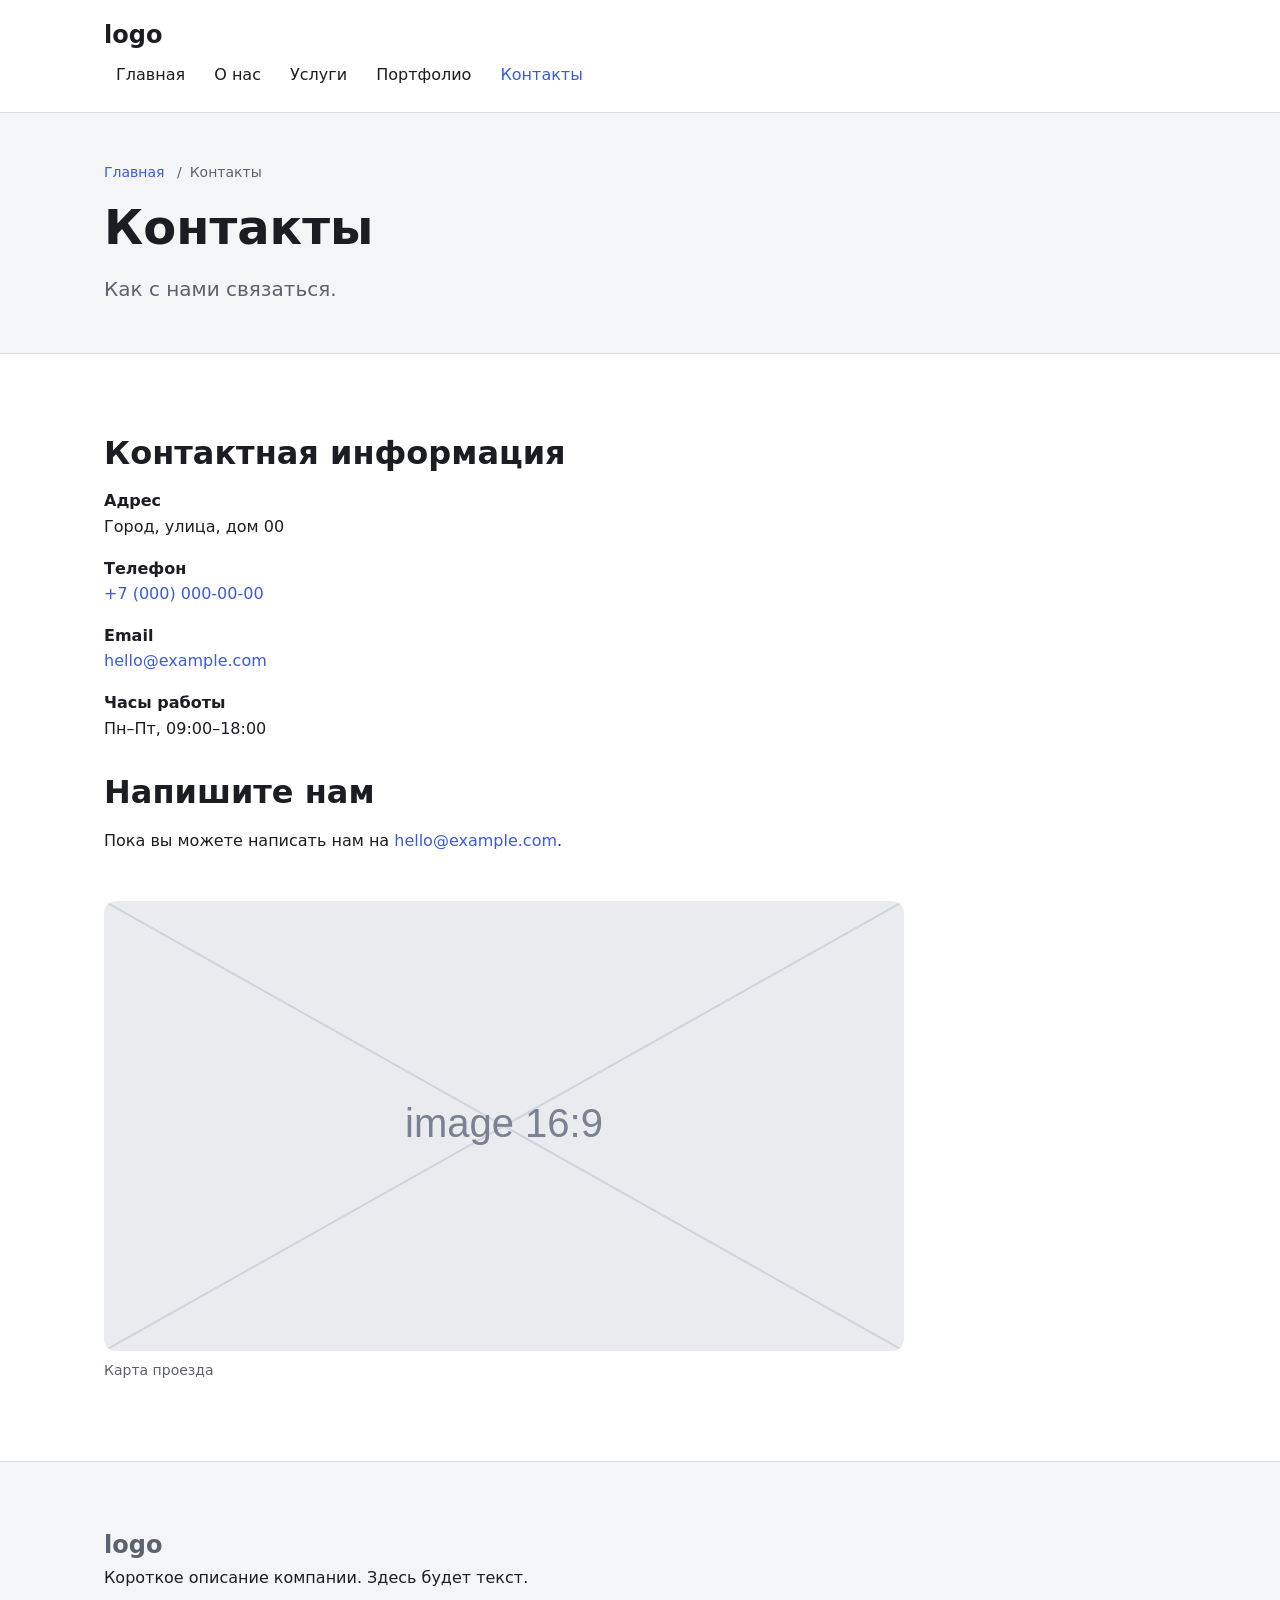
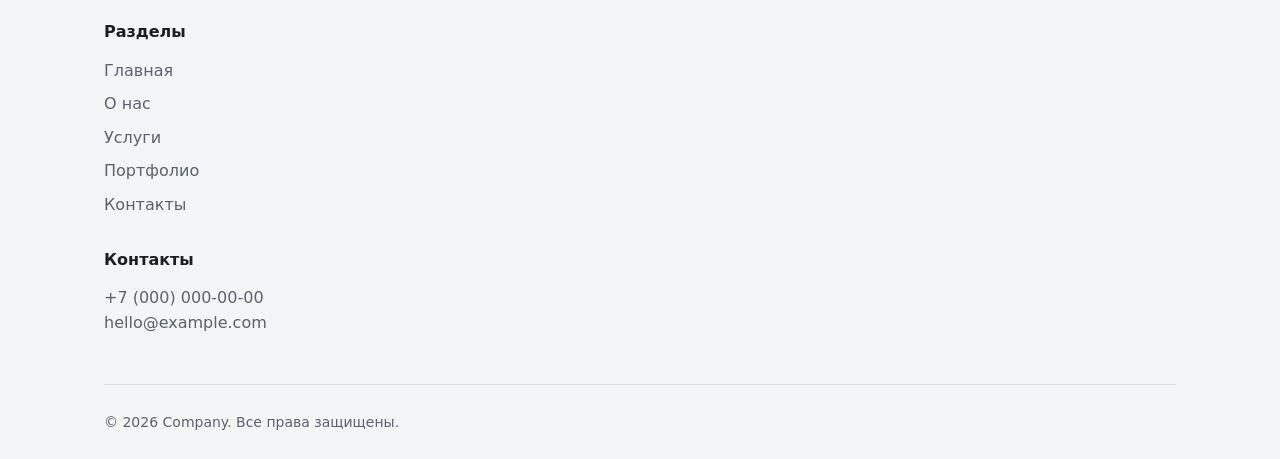
<file: 3-css/contacts.html>
<!DOCTYPE html>
<html lang="ru">
  <head>
    <meta charset="UTF-8">
    <!-- адаптив — скип, другое задание -->
    <title>Контакты — Company</title>
    <link rel="stylesheet" href="style.css">
  </head>
  <body>
    <a class="skip-link" href="#main">Перейти к содержимому</a>
    <header class="site-header">
      <div class="container site-header__inner">
        <a class="logo" href="index.html">logo</a>
        <!-- кнопка меню — скип, другое задание -->
        <nav class="nav" id="nav" aria-label="Основная навигация">
          <ul class="nav__list">
            <li><a href="index.html">Главная</a></li>
            <li><a href="about.html">О нас</a></li>
            <li><a href="services.html">Услуги</a></li>
            <li><a href="portfolio.html">Портфолио</a></li>
            <li><a href="contacts.html" aria-current="page">Контакты</a></li>
          </ul>
        </nav>
      </div>
    </header>
    <main id="main">
      <section class="page-head">
        <div class="container">
          <nav class="breadcrumbs" aria-label="Хлебные крошки">
            <ol>
              <li><a href="index.html">Главная</a></li>
              <li>Контакты</li>
            </ol>
          </nav>
          <h1>Контакты</h1>
          <p class="lead">Как с нами связаться.</p>
        </div>
      </section>
      <section class="section">
        <div class="container contacts">
          <div class="contacts__info">
            <h2>Контактная информация</h2>
            <address class="contacts__list">
              <p><strong>Адрес</strong><br>Город, улица, дом 00</p>
              <p><strong>Телефон</strong><br><a href="tel:+70000000000">+7 (000) 000-00-00</a></p>
              <p><strong>Email</strong><br><a href="mailto:hello@example.com">hello@example.com</a></p>
              <p><strong>Часы работы</strong><br>Пн–Пт, 09:00–18:00</p>
            </address>
          </div>
          <div class="contacts__form">
            <h2>Напишите нам</h2>
            <!-- форма — скип, другое задание -->
            <p>Пока вы можете написать нам на <a href="mailto:hello@example.com">hello@example.com</a>.</p>
          </div>
        </div>
        <div class="container">
          <figure class="map">
            <img src="img/placeholder-16x9.svg" alt="Placeholder карты" width="800" height="450" loading="lazy">
            <figcaption>Карта проезда</figcaption>
          </figure>
        </div>
      </section>
    </main>
    <footer class="site-footer">
      <div class="container site-footer__grid">
        <div class="site-footer__about">
          <a class="logo" href="index.html">logo</a>
          <p>Короткое описание компании. Здесь будет текст.</p>
        </div>
        <nav aria-label="Навигация в подвале">
          <h2 class="site-footer__title">Разделы</h2>
          <ul>
            <li><a href="index.html">Главная</a></li>
            <li><a href="about.html">О нас</a></li>
            <li><a href="services.html">Услуги</a></li>
            <li><a href="portfolio.html">Портфолио</a></li>
            <li><a href="contacts.html">Контакты</a></li>
          </ul>
        </nav>
        <div>
          <h2 class="site-footer__title">Контакты</h2>
          <address>
            <a href="tel:+70000000000">+7 (000) 000-00-00</a><br>
            <a href="mailto:hello@example.com">hello@example.com</a>
          </address>
        </div>
      </div>
      <div class="container">
        <p class="site-footer__copy"><small>© <span data-year>2026</span> Company. Все права защищены.</small></p>
      </div>
    </footer>
    <!-- js — скип, другое задание -->
  </body>
</html>
</file>
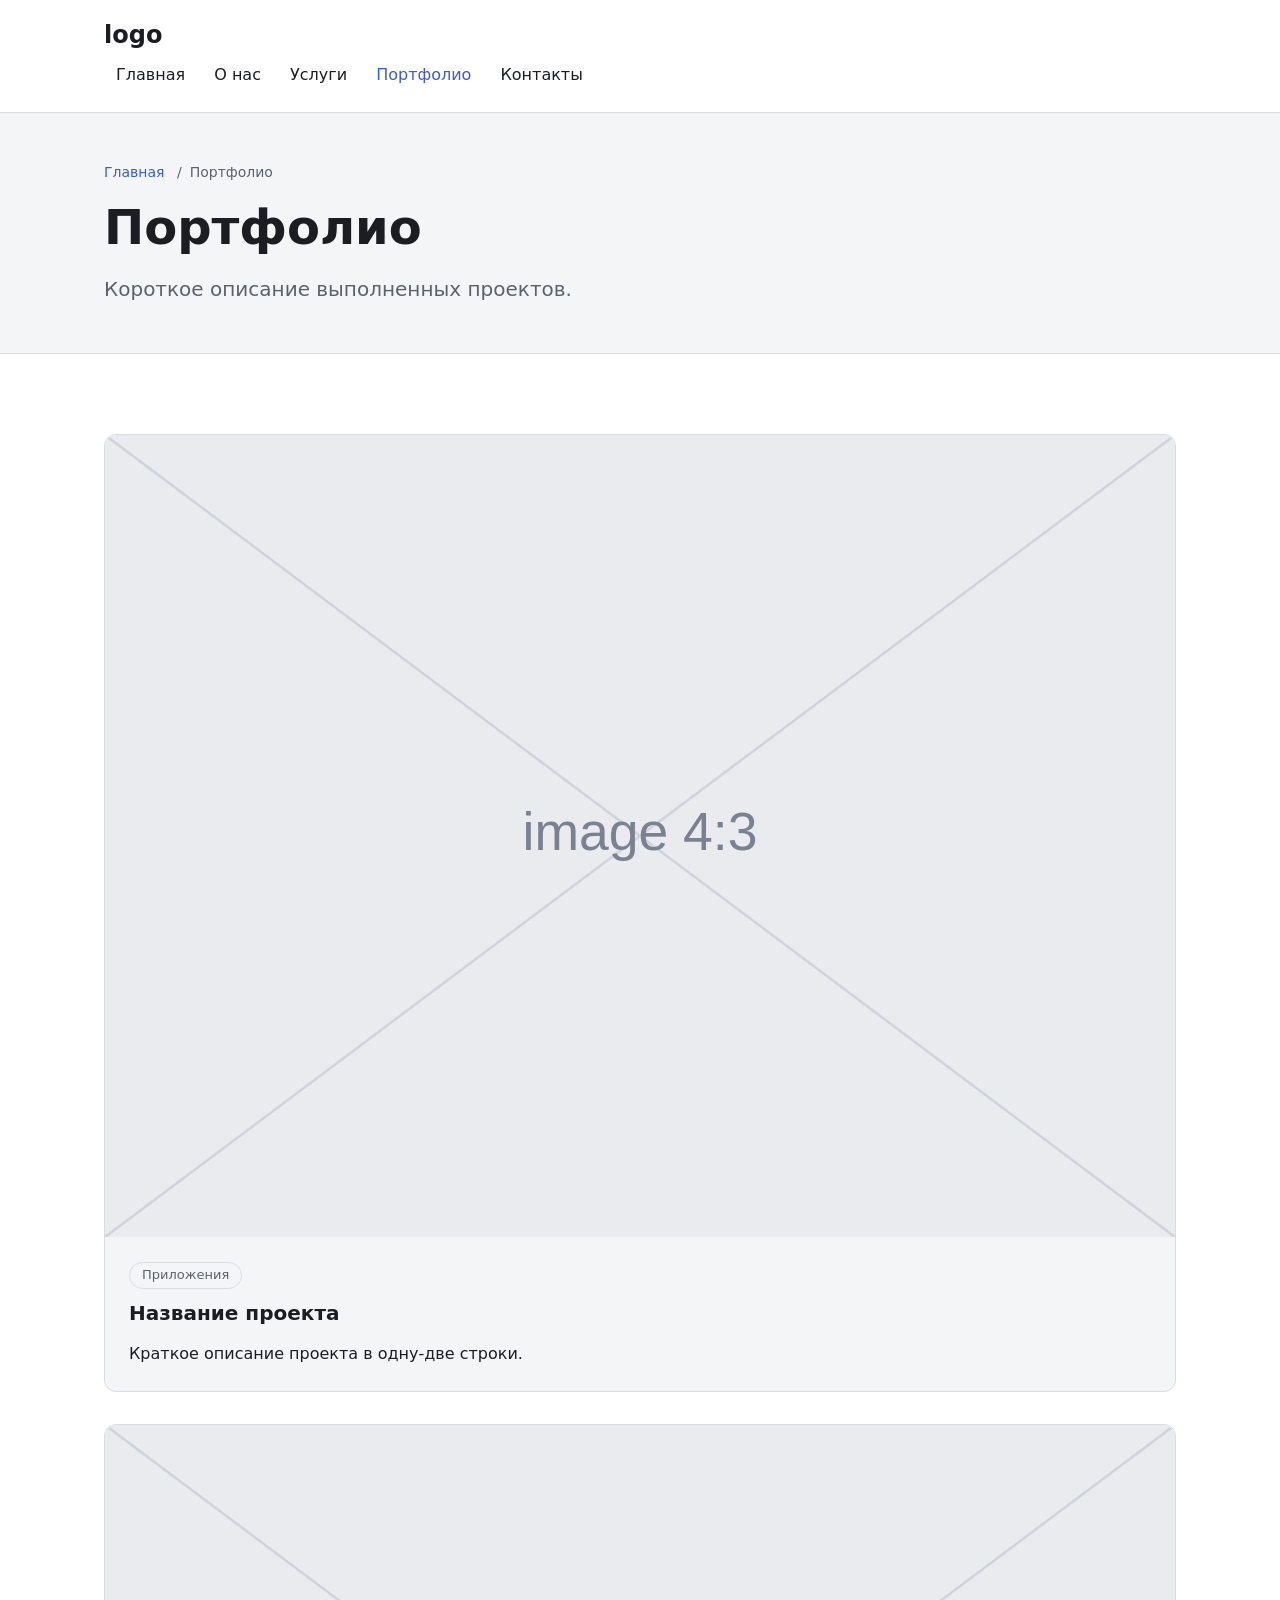
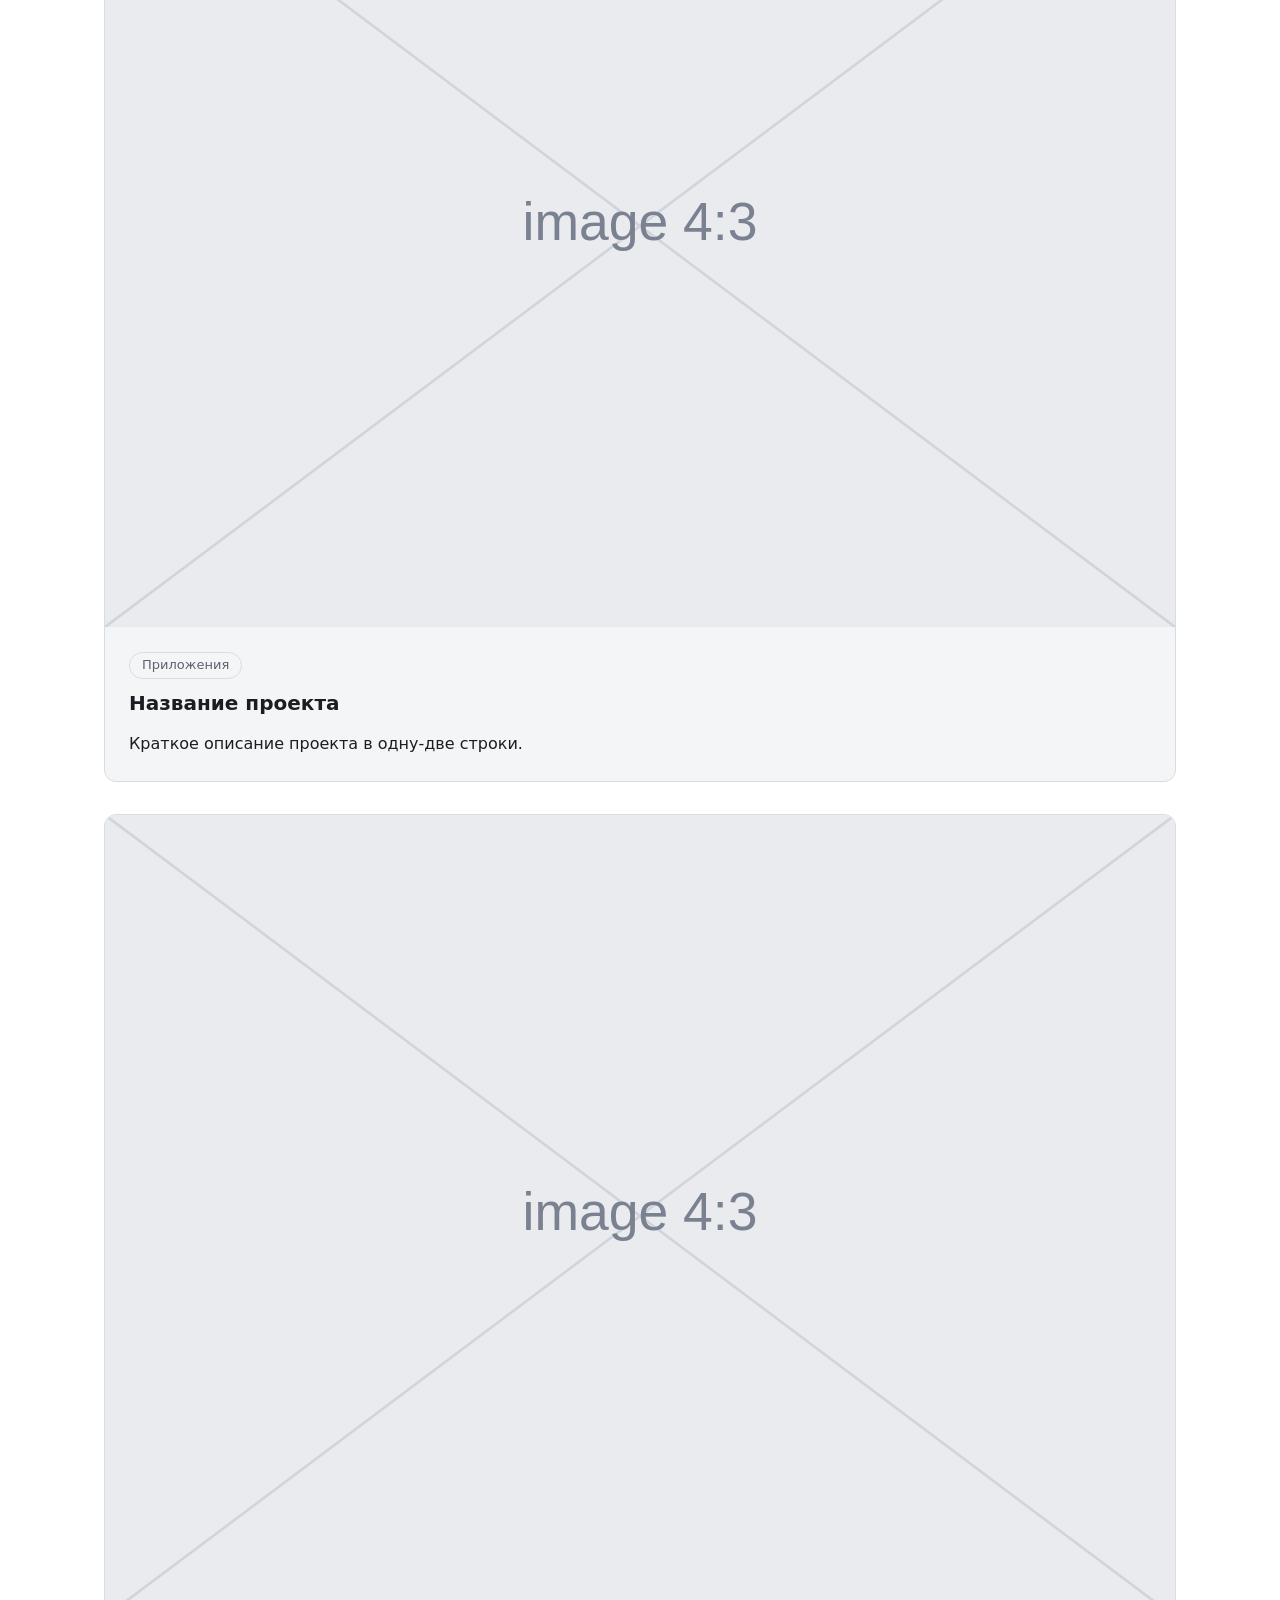
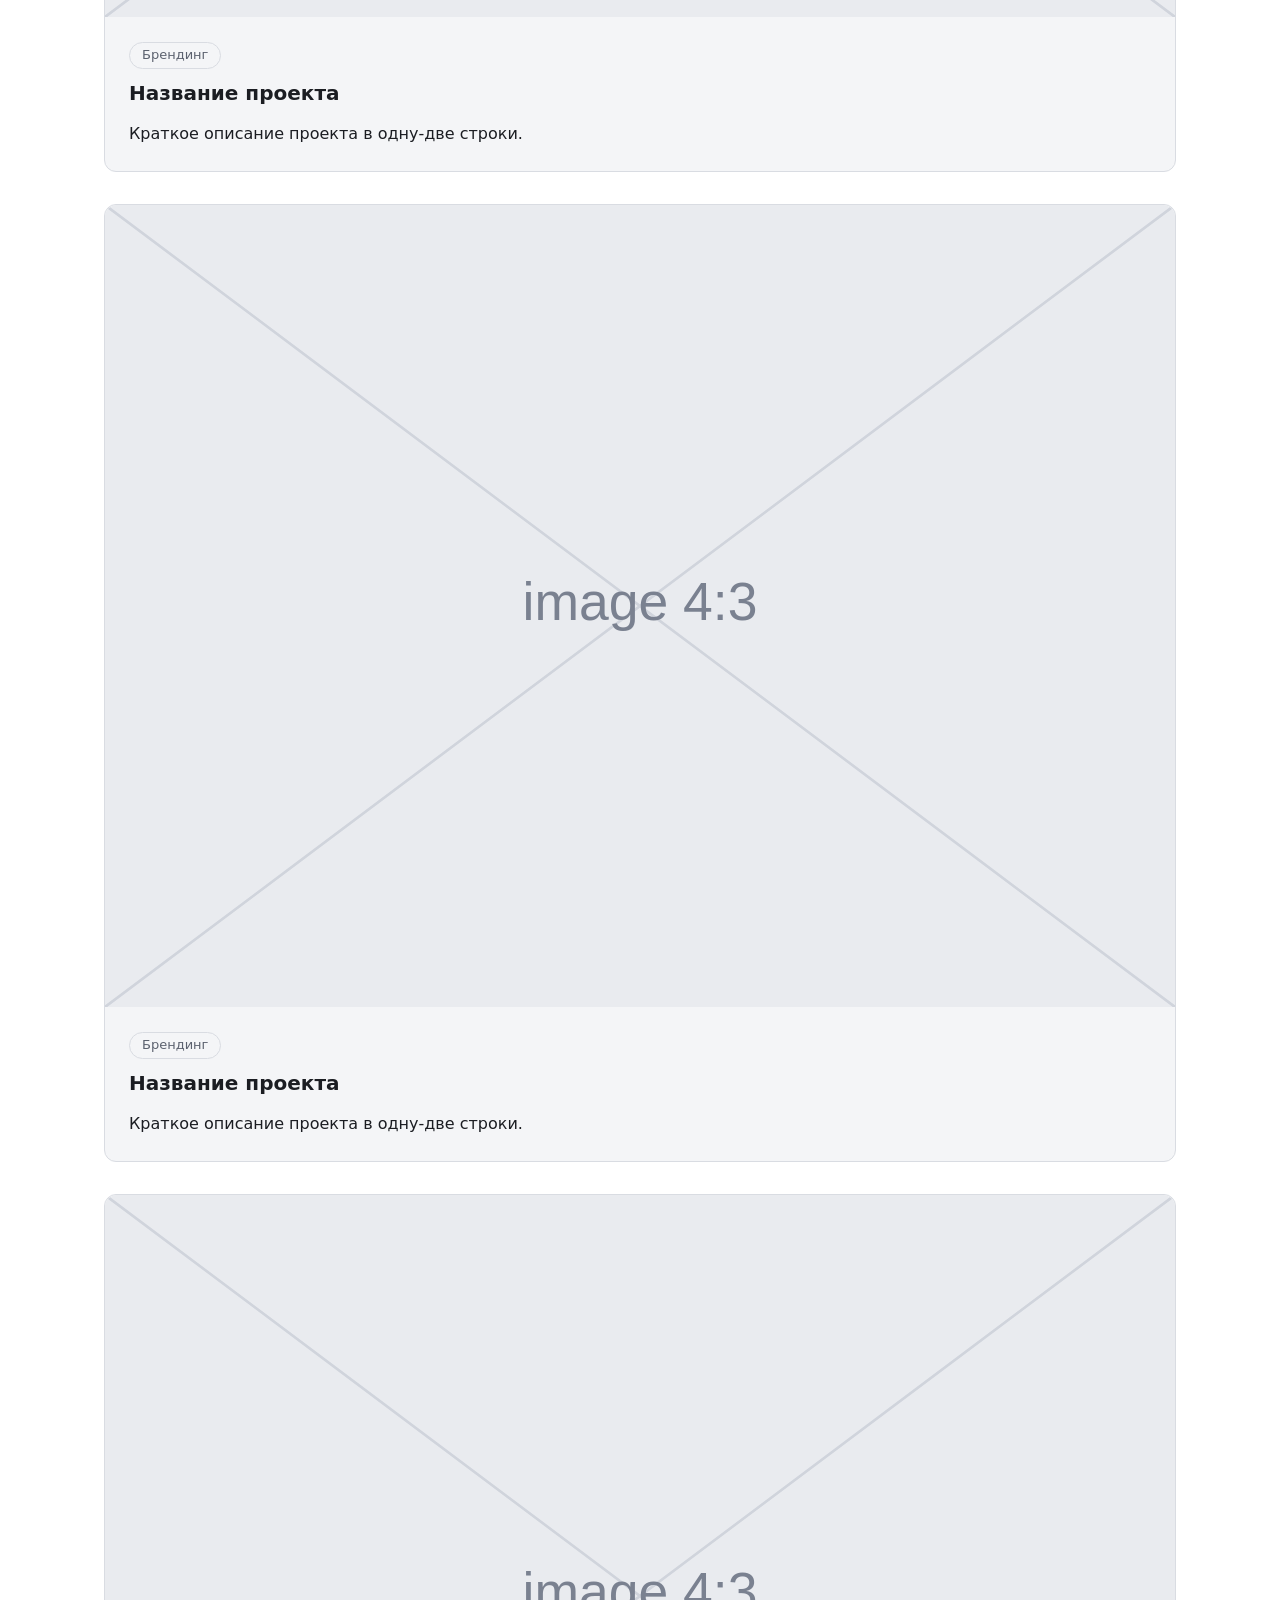
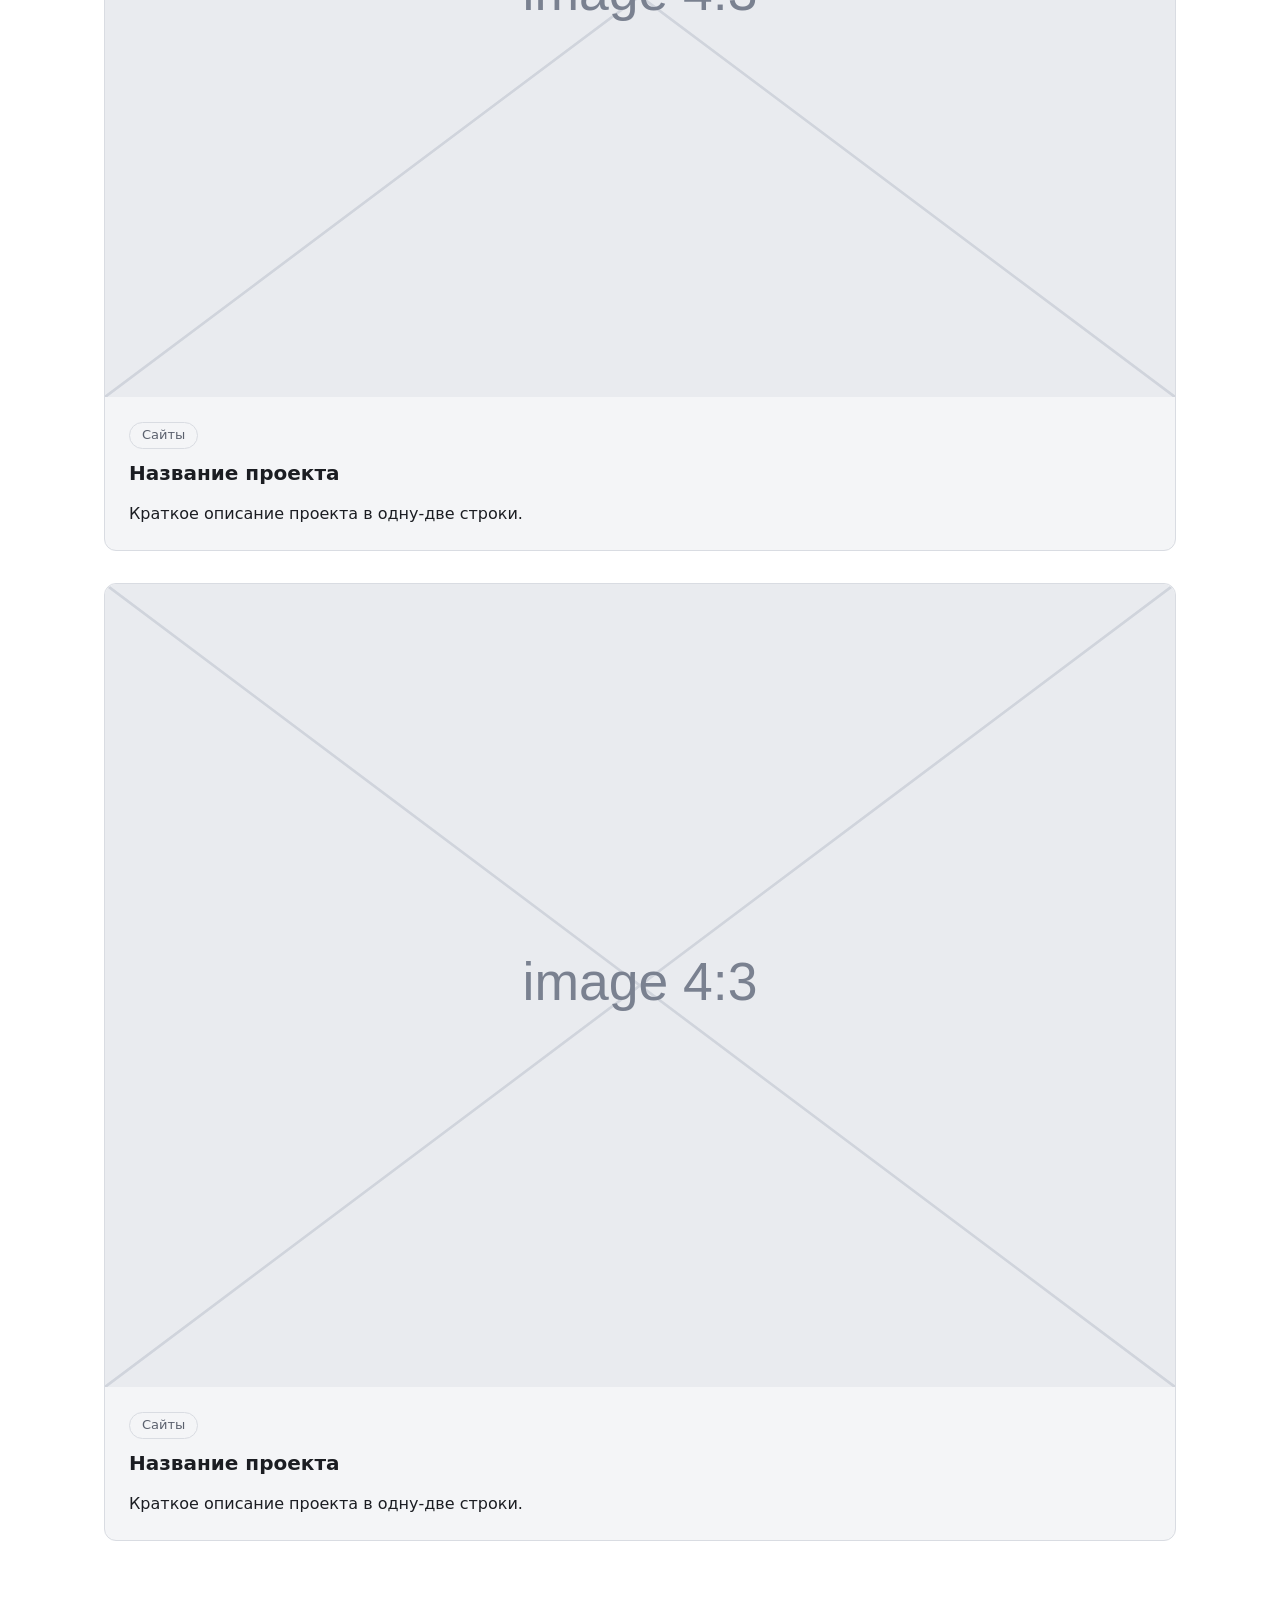
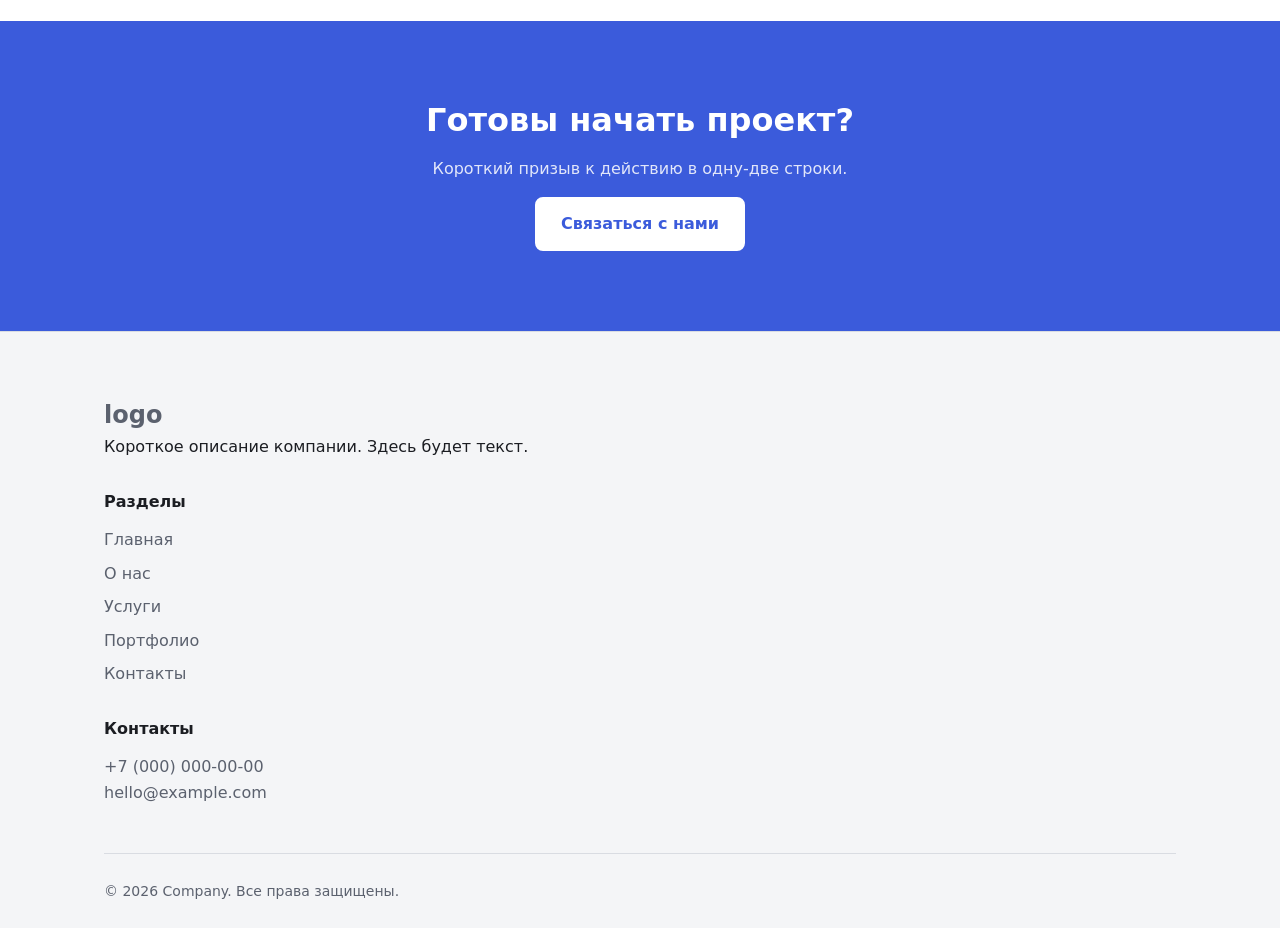
<file: 3-css/portfolio.html>
<!DOCTYPE html>
<html lang="ru">
  <head>
    <meta charset="UTF-8">
    <!-- адаптив — скип, другое задание -->
    <title>Портфолио — Company</title>
    <link rel="stylesheet" href="style.css">
  </head>
  <body>
    <a class="skip-link" href="#main">Перейти к содержимому</a>
    <header class="site-header">
      <div class="container site-header__inner">
        <a class="logo" href="index.html">logo</a>
        <!-- кнопка меню — скип, другое задание -->
        <nav class="nav" id="nav" aria-label="Основная навигация">
          <ul class="nav__list">
            <li><a href="index.html">Главная</a></li>
            <li><a href="about.html">О нас</a></li>
            <li><a href="services.html">Услуги</a></li>
            <li><a href="portfolio.html" aria-current="page">Портфолио</a></li>
            <li><a href="contacts.html">Контакты</a></li>
          </ul>
        </nav>
      </div>
    </header>
    <main id="main">
      <section class="page-head">
        <div class="container">
          <nav class="breadcrumbs" aria-label="Хлебные крошки">
            <ol>
              <li><a href="index.html">Главная</a></li>
              <li>Портфолио</li>
            </ol>
          </nav>
          <h1>Портфолио</h1>
          <p class="lead">Короткое описание выполненных проектов.</p>
        </div>
      </section>
      <section class="section">
        <div class="container">
          <!-- фильтр — скип, другое задание -->
          <div class="cards" id="projects">
            <article class="card" data-category="app">
              <figure class="card__media"><img src="img/placeholder-4x3.svg" alt="Placeholder проекта" width="800" height="600" loading="lazy"></figure>
              <span class="tag">Приложения</span>
              <h3>Название проекта</h3>
              <p>Краткое описание проекта в одну-две строки.</p>
            </article>
            <article class="card" data-category="app">
              <figure class="card__media"><img src="img/placeholder-4x3.svg" alt="Placeholder проекта" width="800" height="600" loading="lazy"></figure>
              <span class="tag">Приложения</span>
              <h3>Название проекта</h3>
              <p>Краткое описание проекта в одну-две строки.</p>
            </article>
            <article class="card" data-category="brand">
              <figure class="card__media"><img src="img/placeholder-4x3.svg" alt="Placeholder проекта" width="800" height="600" loading="lazy"></figure>
              <span class="tag">Брендинг</span>
              <h3>Название проекта</h3>
              <p>Краткое описание проекта в одну-две строки.</p>
            </article>
            <article class="card" data-category="brand">
              <figure class="card__media"><img src="img/placeholder-4x3.svg" alt="Placeholder проекта" width="800" height="600" loading="lazy"></figure>
              <span class="tag">Брендинг</span>
              <h3>Название проекта</h3>
              <p>Краткое описание проекта в одну-две строки.</p>
            </article>
            <article class="card" data-category="web">
              <figure class="card__media"><img src="img/placeholder-4x3.svg" alt="Placeholder проекта" width="800" height="600" loading="lazy"></figure>
              <span class="tag">Сайты</span>
              <h3>Название проекта</h3>
              <p>Краткое описание проекта в одну-две строки.</p>
            </article>
            <article class="card" data-category="web">
              <figure class="card__media"><img src="img/placeholder-4x3.svg" alt="Placeholder проекта" width="800" height="600" loading="lazy"></figure>
              <span class="tag">Сайты</span>
              <h3>Название проекта</h3>
              <p>Краткое описание проекта в одну-две строки.</p>
            </article>
          </div>
        </div>
      </section>
      <section class="section cta">
        <div class="container cta__inner">
          <h2>Готовы начать проект?</h2>
          <p>Короткий призыв к действию в одну-две строки.</p>
          <a class="btn btn--primary" href="contacts.html">Связаться с нами</a>
        </div>
      </section>
    </main>
    <footer class="site-footer">
      <div class="container site-footer__grid">
        <div class="site-footer__about">
          <a class="logo" href="index.html">logo</a>
          <p>Короткое описание компании. Здесь будет текст.</p>
        </div>
        <nav aria-label="Навигация в подвале">
          <h2 class="site-footer__title">Разделы</h2>
          <ul>
            <li><a href="index.html">Главная</a></li>
            <li><a href="about.html">О нас</a></li>
            <li><a href="services.html">Услуги</a></li>
            <li><a href="portfolio.html">Портфолио</a></li>
            <li><a href="contacts.html">Контакты</a></li>
          </ul>
        </nav>
        <div>
          <h2 class="site-footer__title">Контакты</h2>
          <address>
            <a href="tel:+70000000000">+7 (000) 000-00-00</a><br>
            <a href="mailto:hello@example.com">hello@example.com</a>
          </address>
        </div>
      </div>
      <div class="container">
        <p class="site-footer__copy"><small>© <span data-year>2026</span> Company. Все права защищены.</small></p>
      </div>
    </footer>
    <!-- js — скип, другое задание -->
  </body>
</html>
</file>
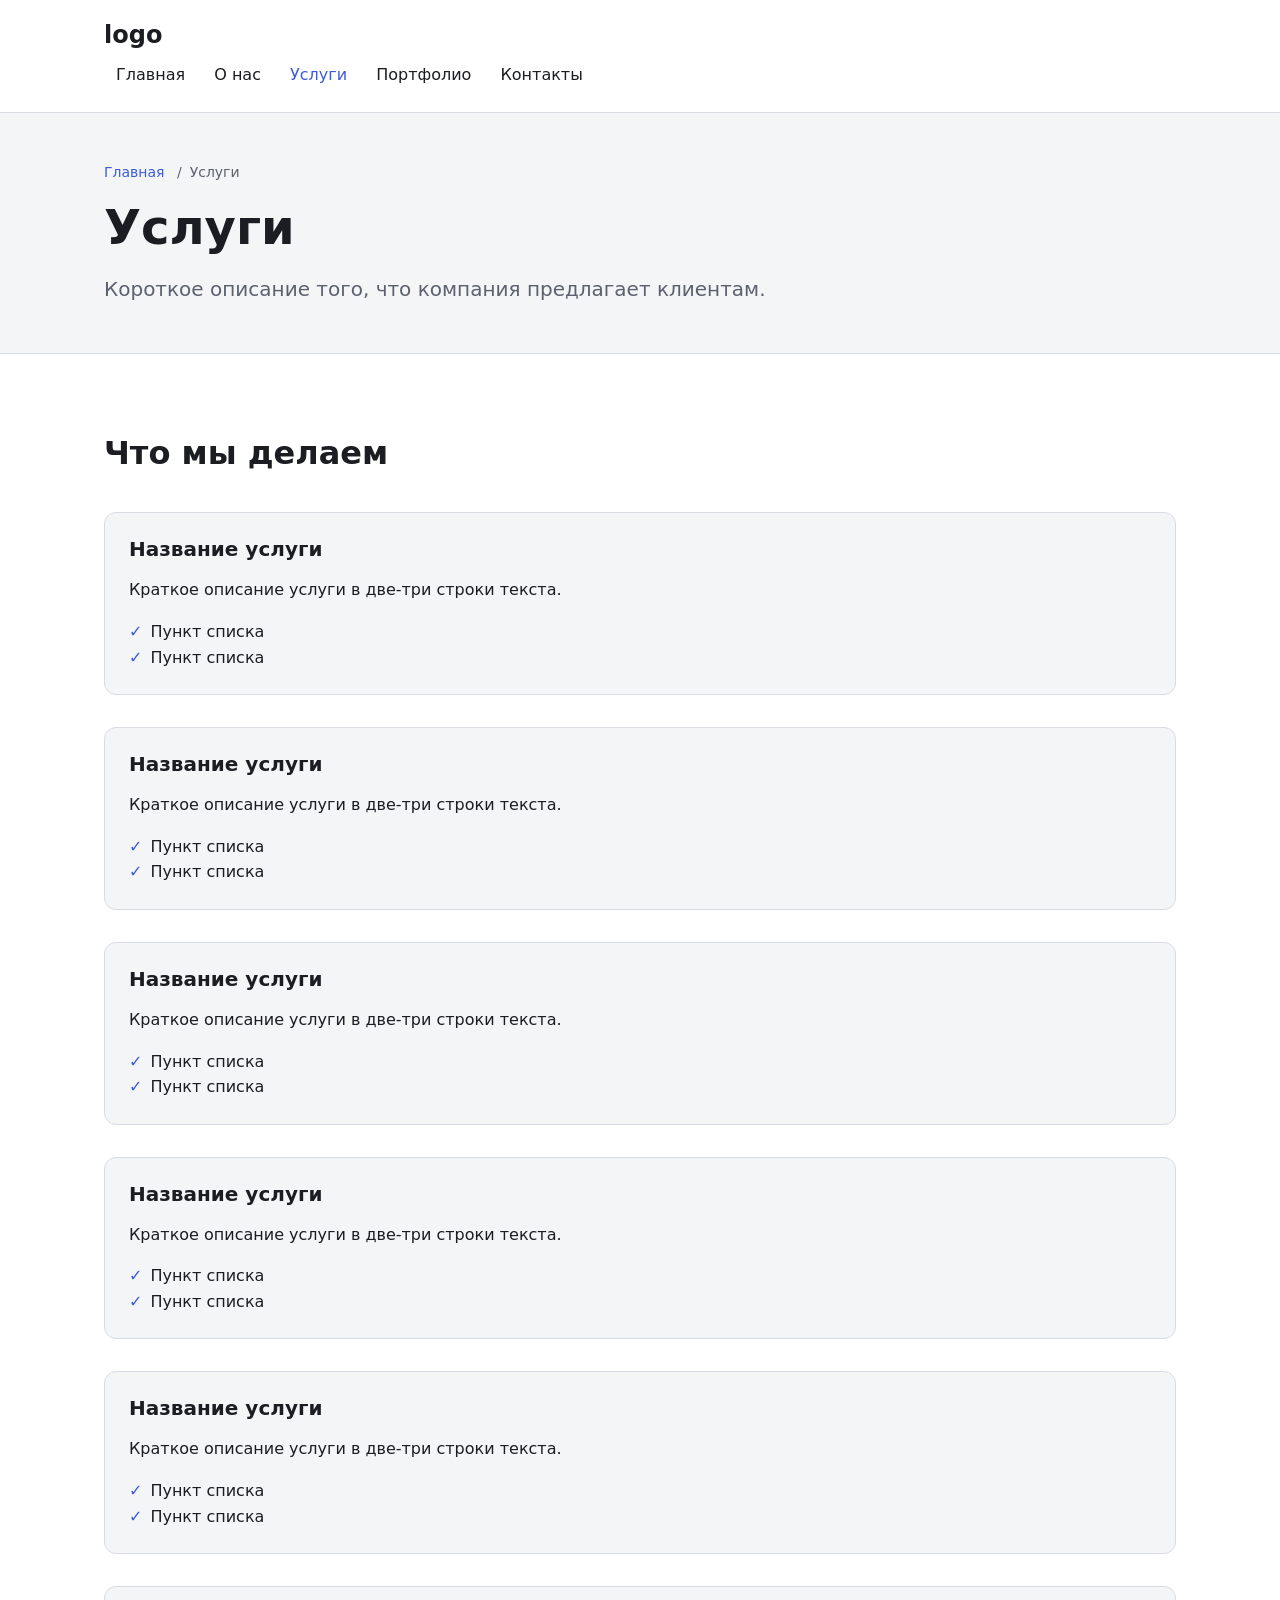
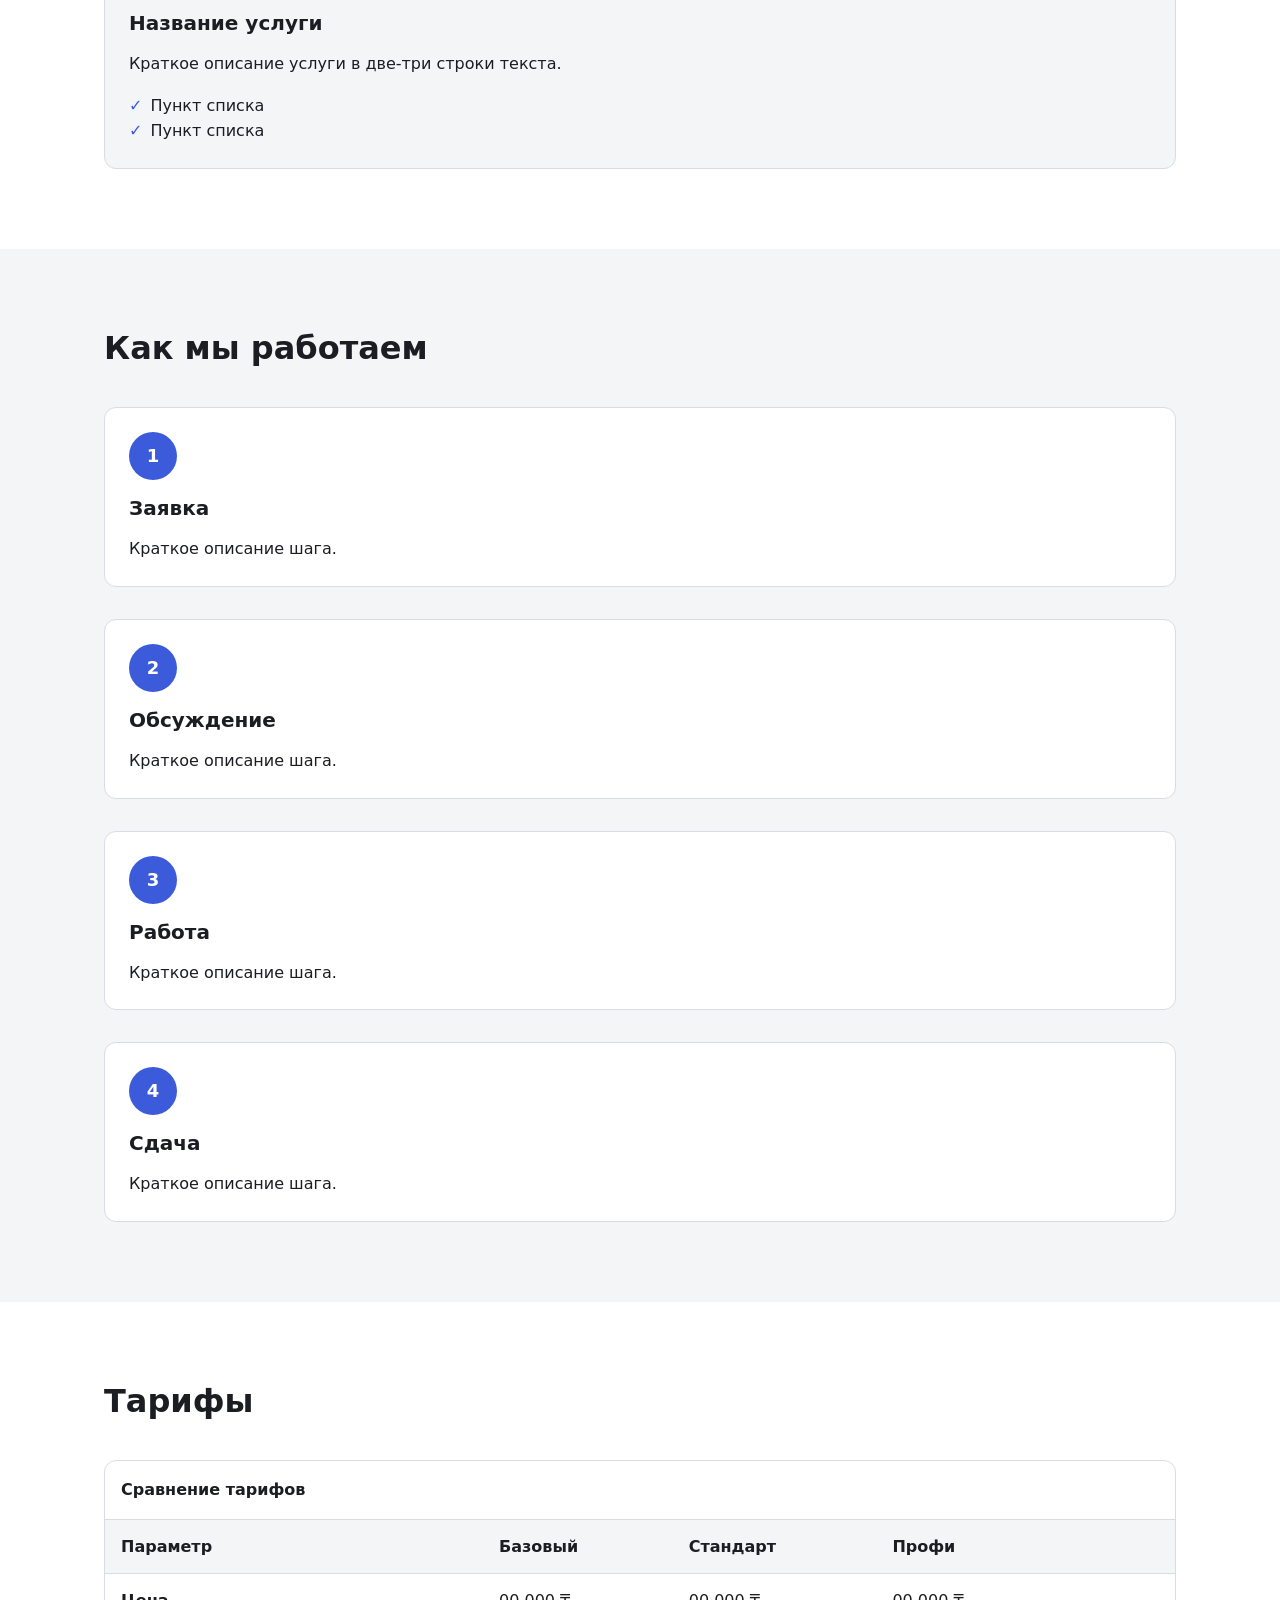
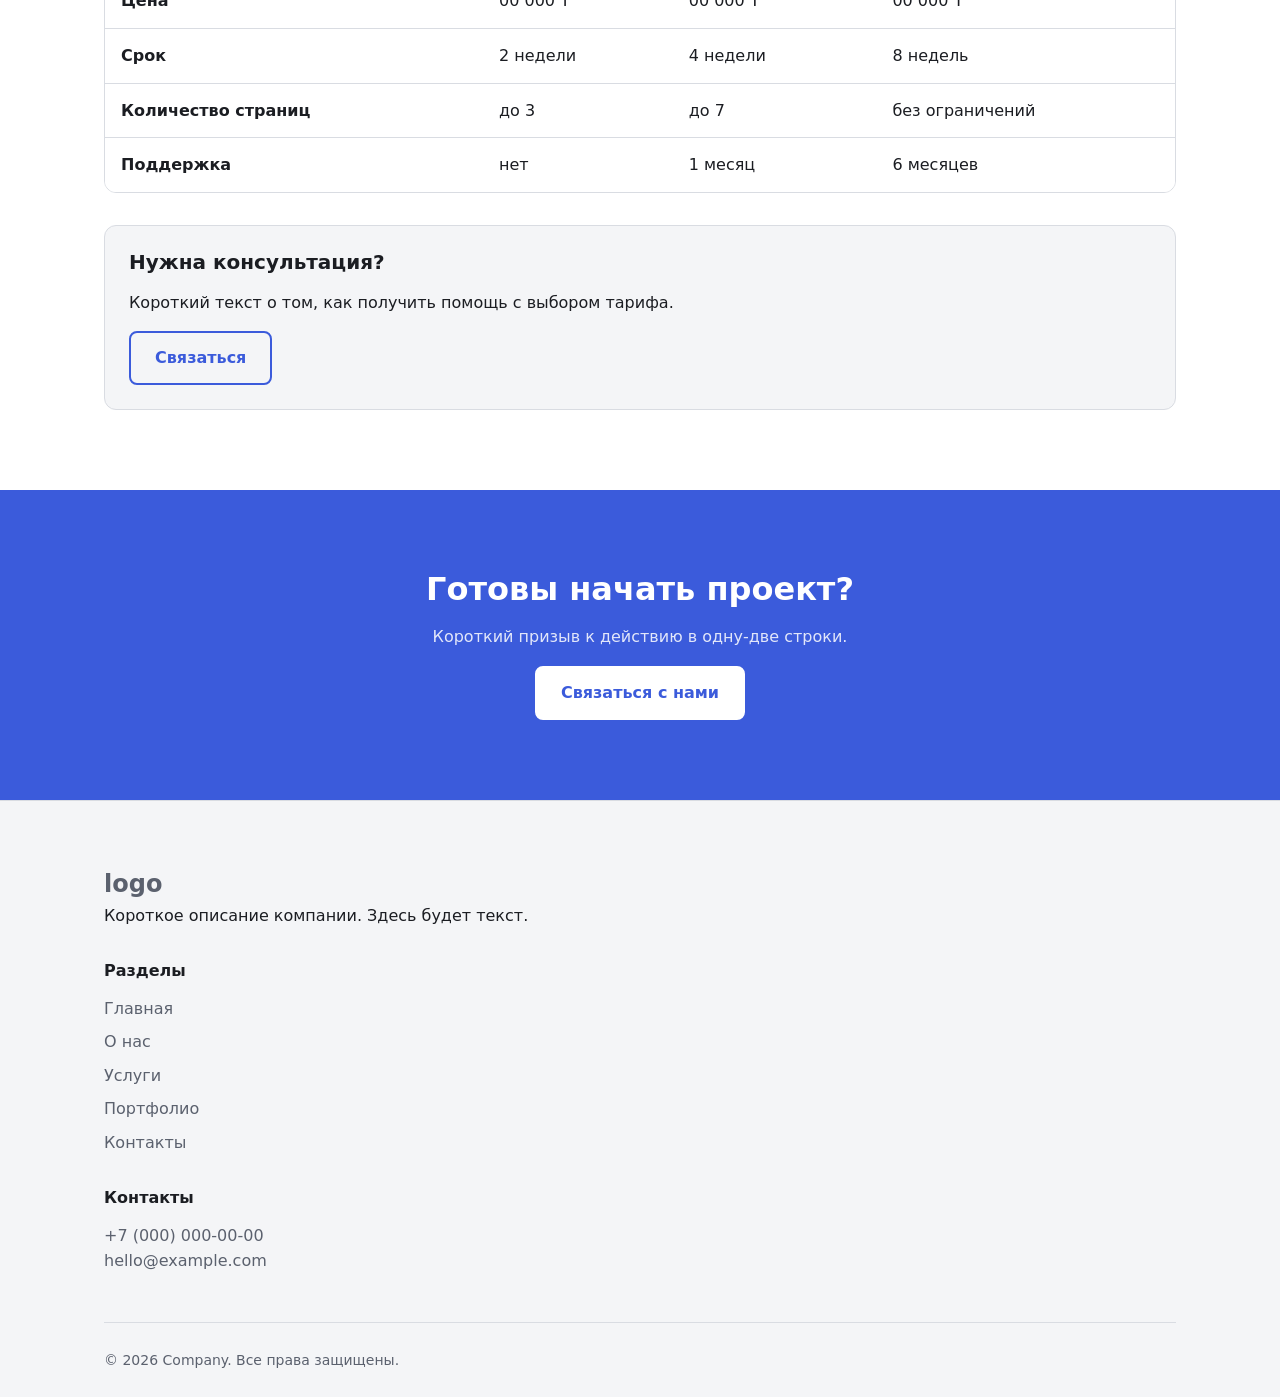
<file: 3-css/services.html>
<!DOCTYPE html>
<html lang="ru">
  <head>
    <meta charset="UTF-8">
    <!-- адаптив — скип, другое задание -->
    <title>Услуги — Company</title>
    <link rel="stylesheet" href="style.css">
  </head>
  <body>
    <a class="skip-link" href="#main">Перейти к содержимому</a>
    <header class="site-header">
      <div class="container site-header__inner">
        <a class="logo" href="index.html">logo</a>
        <!-- кнопка меню — скип, другое задание -->
        <nav class="nav" id="nav" aria-label="Основная навигация">
          <ul class="nav__list">
            <li><a href="index.html">Главная</a></li>
            <li><a href="about.html">О нас</a></li>
            <li><a href="services.html" aria-current="page">Услуги</a></li>
            <li><a href="portfolio.html">Портфолио</a></li>
            <li><a href="contacts.html">Контакты</a></li>
          </ul>
        </nav>
      </div>
    </header>
    <main id="main">
      <section class="page-head">
        <div class="container">
          <nav class="breadcrumbs" aria-label="Хлебные крошки">
            <ol>
              <li><a href="index.html">Главная</a></li>
              <li>Услуги</li>
            </ol>
          </nav>
          <h1>Услуги</h1>
          <p class="lead">Короткое описание того, что компания предлагает клиентам.</p>
        </div>
      </section>
      <section class="section">
        <div class="container">
          <header class="section__head">
            <h2>Что мы делаем</h2>
          </header>
          <div class="cards">
            <article class="card">
              <h3>Название услуги</h3>
              <p>Краткое описание услуги в две-три строки текста.</p>
              <ul class="checklist"><li>Пункт списка</li><li>Пункт списка</li></ul>
            </article>
            <article class="card">
              <h3>Название услуги</h3>
              <p>Краткое описание услуги в две-три строки текста.</p>
              <ul class="checklist"><li>Пункт списка</li><li>Пункт списка</li></ul>
            </article>
            <article class="card">
              <h3>Название услуги</h3>
              <p>Краткое описание услуги в две-три строки текста.</p>
              <ul class="checklist"><li>Пункт списка</li><li>Пункт списка</li></ul>
            </article>
            <article class="card">
              <h3>Название услуги</h3>
              <p>Краткое описание услуги в две-три строки текста.</p>
              <ul class="checklist"><li>Пункт списка</li><li>Пункт списка</li></ul>
            </article>
            <article class="card">
              <h3>Название услуги</h3>
              <p>Краткое описание услуги в две-три строки текста.</p>
              <ul class="checklist"><li>Пункт списка</li><li>Пункт списка</li></ul>
            </article>
            <article class="card">
              <h3>Название услуги</h3>
              <p>Краткое описание услуги в две-три строки текста.</p>
              <ul class="checklist"><li>Пункт списка</li><li>Пункт списка</li></ul>
            </article>
          </div>
        </div>
      </section>
      <section class="section section--alt">
        <div class="container">
          <header class="section__head">
            <h2>Как мы работаем</h2>
          </header>
          <ol class="steps">
            <li class="card"><span class="card__icon" aria-hidden="true">1</span><h3>Заявка</h3><p>Краткое описание шага.</p></li>
            <li class="card"><span class="card__icon" aria-hidden="true">2</span><h3>Обсуждение</h3><p>Краткое описание шага.</p></li>
            <li class="card"><span class="card__icon" aria-hidden="true">3</span><h3>Работа</h3><p>Краткое описание шага.</p></li>
            <li class="card"><span class="card__icon" aria-hidden="true">4</span><h3>Сдача</h3><p>Краткое описание шага.</p></li>
          </ol>
        </div>
      </section>
      <section class="section">
        <div class="container">
          <header class="section__head">
            <h2>Тарифы</h2>
          </header>
          <div class="table-wrap">
            <table class="table">
              <caption>Сравнение тарифов</caption>
              <thead>
                <tr><th scope="col">Параметр</th><th scope="col">Базовый</th><th scope="col">Стандарт</th><th scope="col">Профи</th></tr>
              </thead>
              <tbody>
                <tr><th scope="row">Цена</th><td>00 000 ₸</td><td>00 000 ₸</td><td>00 000 ₸</td></tr>
                <tr><th scope="row">Срок</th><td>2 недели</td><td>4 недели</td><td>8 недель</td></tr>
                <tr><th scope="row">Количество страниц</th><td>до 3</td><td>до 7</td><td>без ограничений</td></tr>
                <tr><th scope="row">Поддержка</th><td>нет</td><td>1 месяц</td><td>6 месяцев</td></tr>
              </tbody>
            </table>
          </div>
          <aside class="card note">
            <h3>Нужна консультация?</h3>
            <p>Короткий текст о том, как получить помощь с выбором тарифа.</p>
            <a class="btn btn--outline" href="contacts.html">Связаться</a>
          </aside>
        </div>
      </section>
      <!-- faq — скип, другое задание -->
      <section class="section cta">
        <div class="container cta__inner">
          <h2>Готовы начать проект?</h2>
          <p>Короткий призыв к действию в одну-две строки.</p>
          <a class="btn btn--primary" href="contacts.html">Связаться с нами</a>
        </div>
      </section>
    </main>
    <footer class="site-footer">
      <div class="container site-footer__grid">
        <div class="site-footer__about">
          <a class="logo" href="index.html">logo</a>
          <p>Короткое описание компании. Здесь будет текст.</p>
        </div>
        <nav aria-label="Навигация в подвале">
          <h2 class="site-footer__title">Разделы</h2>
          <ul>
            <li><a href="index.html">Главная</a></li>
            <li><a href="about.html">О нас</a></li>
            <li><a href="services.html">Услуги</a></li>
            <li><a href="portfolio.html">Портфолио</a></li>
            <li><a href="contacts.html">Контакты</a></li>
          </ul>
        </nav>
        <div>
          <h2 class="site-footer__title">Контакты</h2>
          <address>
            <a href="tel:+70000000000">+7 (000) 000-00-00</a><br>
            <a href="mailto:hello@example.com">hello@example.com</a>
          </address>
        </div>
      </div>
      <div class="container">
        <p class="site-footer__copy"><small>© <span data-year>2026</span> Company. Все права защищены.</small></p>
      </div>
    </footer>
    <!-- js — скип, другое задание -->
  </body>
</html>
</file>
<file: 3-css/style.css>
/* переменные */
:root {
  --bg: #ffffff;
  --surface: #f4f5f7;
  --surface-2: #e9ebef;
  --border: #d9dce2;
  --text: #1b1d22;
  --muted: #5b616e;
  --accent: #3b5bdb;
  --accent-dark: #2f49b3;
  --radius: 12px;
  --shadow: 0 8px 24px rgba(27, 29, 34, 0.08);
  --font: system-ui, -apple-system, "Segoe UI", Roboto, Arial, sans-serif;
}

/* сброс */
*,
*::before,
*::after {
  box-sizing: border-box;
}

body {
  margin: 0;
  font-family: var(--font);
  font-size: 16px;
  line-height: 1.6;
  color: var(--text);
  background: var(--bg);
}

img {
  display: block;
  max-width: 100%;
  height: auto;
}

ul,
ol {
  margin: 0;
  padding: 0;
  list-style: none;
}

figure {
  margin: 0;
}

:focus-visible {
  outline: 3px solid var(--accent);
  outline-offset: 2px;
}

/* типографика */
h1,
h2,
h3 {
  margin: 0 0 16px;
  line-height: 1.2;
}

h1 { font-size: 48px; }
h2 { font-size: 32px; }
h3 { font-size: 20px; }

p {
  margin: 0 0 16px;
}

:is(h1, h2, h3, p):last-child {
  margin-bottom: 0;
}

a {
  color: var(--accent);
  text-decoration: none;
}

a:hover {
  color: var(--accent-dark);
  text-decoration: underline;
}

address {
  font-style: normal;
}

small,
figcaption {
  font-size: 14px;
  color: var(--muted);
}

figcaption {
  margin-top: 8px;
}

.lead {
  font-size: 20px;
  color: var(--muted);
}

.eyebrow {
  font-size: 15px;
  font-weight: 600;
  color: var(--accent);
}

.container {
  max-width: 1120px;
  margin: 0 auto;
  padding: 0 24px;
}

.container--narrow {
  max-width: 760px;
}

.visually-hidden {
  position: absolute;
  width: 1px;
  height: 1px;
  overflow: hidden;
  clip: rect(0 0 0 0);
  white-space: nowrap;
}

.skip-link {
  position: absolute;
  left: -9999px;
}

.skip-link:focus {
  left: 16px;
  top: 16px;
  z-index: 100;
  padding: 8px 16px;
  border-radius: 8px;
  background: var(--accent);
  color: #fff;
}

/* кнопки */
.btn {
  display: inline-block;
  padding: 12px 24px;
  border: 2px solid var(--accent);
  border-radius: 8px;
  font: inherit;
  font-weight: 600;
  cursor: pointer;
}

.btn:hover {
  text-decoration: none;
}

.btn--primary {
  background: var(--accent);
  color: #fff;
}

.btn--primary:hover {
  background: var(--accent-dark);
  border-color: var(--accent-dark);
  color: #fff;
}

.btn--outline {
  background: transparent;
  color: var(--accent);
}

.btn--outline:hover {
  background: var(--accent);
  color: #fff;
}

/* шапка */
.site-header {
  padding: 16px 0;
  border-bottom: 1px solid var(--border);
  background: var(--bg);
}

.logo {
  font-size: 24px;
  font-weight: 700;
  color: var(--text);
}

.logo:hover {
  color: var(--text);
  text-decoration: none;
}

.nav__list li {
  display: inline-block;
}

.nav__list a {
  display: inline-block;
  padding: 8px 12px;
  font-weight: 500;
  color: var(--text);
}

.nav__list a:hover {
  color: var(--accent);
  text-decoration: none;
}

.nav__list a[aria-current="page"] {
  color: var(--accent);
}

/* первый экран */
.hero {
  padding: 80px 0;
  background: var(--surface);
}

.hero__media img {
  border-radius: var(--radius);
}

.hero__actions {
  margin-top: 24px;
}

.page-head {
  padding: 48px 0;
  border-bottom: 1px solid var(--border);
  background: var(--surface);
}

.breadcrumbs {
  margin-bottom: 16px;
  font-size: 14px;
  color: var(--muted);
}

.breadcrumbs li {
  display: inline;
}

.breadcrumbs li + li::before {
  content: "/";
  margin: 0 8px;
}

/* секции */
.section {
  padding: 80px 0;
}

.section--alt {
  background: var(--surface);
}

.section__head {
  margin-bottom: 40px;
}

.section__head p {
  color: var(--muted);
}

/* карточки */
.card {
  padding: 24px;
  border: 1px solid var(--border);
  border-radius: var(--radius);
  background: var(--surface);
}

.section--alt .card {
  background: var(--bg);
}

.card__media {
  margin: -24px -24px 24px;
  overflow: hidden;
  border-radius: var(--radius) var(--radius) 0 0;
}

.card__media img {
  width: 100%;
}

.card__icon {
  display: inline-block;
  width: 48px;
  height: 48px;
  margin-bottom: 16px;
  border-radius: 8px;
  background: var(--surface-2);
  font-size: 12px;
  font-weight: 600;
  line-height: 48px;
  text-align: center;
  color: var(--muted);
}

.steps .card__icon {
  border-radius: 50%;
  background: var(--accent);
  font-size: 18px;
  color: #fff;
}

.card__link {
  display: inline-block;
  font-weight: 600;
}

.tag {
  display: inline-block;
  margin-bottom: 12px;
  padding: 2px 12px;
  border: 1px solid var(--border);
  border-radius: 99px;
  font-size: 13px;
  color: var(--muted);
}

.checklist li::before {
  content: "✓";
  margin-right: 8px;
  color: var(--accent);
}

.note {
  margin-top: 32px;
}

.stat {
  text-align: center;
}

.stat__num {
  display: block;
  font-size: 40px;
  line-height: 1.2;
  color: var(--accent);
}

.timeline li {
  padding: 0 0 24px 24px;
  border-left: 3px solid var(--accent);
}

.timeline time {
  display: block;
  font-weight: 700;
}

.split > * + *,
.cards > * + *,
.steps > * + *,
.stats > * + *,
.contacts > * + *,
.site-footer__grid > * + * {
  margin-top: 32px;
}

/* таблица */
.table-wrap {
  overflow-x: auto;
  border: 1px solid var(--border);
  border-radius: var(--radius);
}

.table {
  width: 100%;
  border-collapse: collapse;
  background: var(--bg);
}

.table caption {
  padding: 16px;
  font-weight: 600;
  text-align: left;
}

.table th,
.table td {
  padding: 14px 16px;
  border-top: 1px solid var(--border);
  text-align: left;
}

.table thead th {
  background: var(--surface);
}

/* контакты */
.contacts__list p {
  margin-bottom: 16px;
}

.map {
  margin-top: 48px;
}

.map img {
  border-radius: var(--radius);
}

/* призыв к действию */
.cta {
  background: var(--accent);
  color: #fff;
  text-align: center;
}

.cta p {
  color: rgba(255, 255, 255, 0.85);
}

.cta .btn--primary {
  border-color: #fff;
  background: #fff;
  color: var(--accent);
}

.cta .btn--primary:hover {
  background: var(--surface);
  color: var(--accent-dark);
}

/* подвал */
.site-footer {
  padding: 64px 0 24px;
  border-top: 1px solid var(--border);
  background: var(--surface);
}

.site-footer__title {
  margin-bottom: 16px;
  font-size: 16px;
}

.site-footer li {
  margin-bottom: 8px;
}

.site-footer a {
  color: var(--muted);
}

.site-footer__copy {
  margin-top: 48px;
  padding-top: 24px;
  border-top: 1px solid var(--border);
}

/* flex и grid — скип, другое задание */

/* анимации — скип, другое задание */

/* js-состояния — скип, другое задание */

/* формы — скип, другое задание */

/* адаптив — скип, другое задание */
</file>
<file: 6-responsive/style.css>
/* переменные */
:root {
  --bg: #ffffff;
  --surface: #f4f5f7;
  --surface-2: #e9ebef;
  --border: #d9dce2;
  --text: #1b1d22;
  --muted: #5b616e;
  --accent: #3b5bdb;
  --accent-dark: #2f49b3;
  --radius: 12px;
  --shadow: 0 8px 24px rgba(27, 29, 34, 0.08);
  --font: system-ui, -apple-system, "Segoe UI", Roboto, Arial, sans-serif;
}

/* сброс */
*,
*::before,
*::after {
  box-sizing: border-box;
}

body {
  margin: 0;
  font-family: var(--font);
  font-size: 16px;
  line-height: 1.6;
  color: var(--text);
  background: var(--bg);
}

img {
  display: block;
  max-width: 100%;
  height: auto;
}

ul,
ol {
  margin: 0;
  padding: 0;
  list-style: none;
}

figure {
  margin: 0;
}

:focus-visible {
  outline: 3px solid var(--accent);
  outline-offset: 2px;
}

/* типографика */
h1,
h2,
h3 {
  margin: 0 0 16px;
  line-height: 1.2;
}

h1 { font-size: 48px; }
h2 { font-size: 32px; }
h3 { font-size: 20px; }

p {
  margin: 0 0 16px;
}

:is(h1, h2, h3, p):last-child {
  margin-bottom: 0;
}

a {
  color: var(--accent);
  text-decoration: none;
}

a:hover {
  color: var(--accent-dark);
  text-decoration: underline;
}

address {
  font-style: normal;
}

small,
figcaption {
  font-size: 14px;
  color: var(--muted);
}

figcaption {
  margin-top: 8px;
}

.lead {
  font-size: 20px;
  color: var(--muted);
}

.eyebrow {
  font-size: 15px;
  font-weight: 600;
  color: var(--accent);
}

.container {
  max-width: 1120px;
  margin: 0 auto;
  padding: 0 24px;
}

.container--narrow {
  max-width: 760px;
}

.visually-hidden {
  position: absolute;
  width: 1px;
  height: 1px;
  overflow: hidden;
  clip: rect(0 0 0 0);
  white-space: nowrap;
}

.skip-link {
  position: absolute;
  left: -9999px;
}

.skip-link:focus {
  left: 16px;
  top: 16px;
  z-index: 100;
  padding: 8px 16px;
  border-radius: 8px;
  background: var(--accent);
  color: #fff;
}

/* кнопки */
.btn {
  display: inline-block;
  padding: 12px 24px;
  border: 2px solid var(--accent);
  border-radius: 8px;
  font: inherit;
  font-weight: 600;
  cursor: pointer;
}

.btn:hover {
  text-decoration: none;
}

.btn--primary {
  background: var(--accent);
  color: #fff;
}

.btn--primary:hover {
  background: var(--accent-dark);
  border-color: var(--accent-dark);
  color: #fff;
}

.btn--outline {
  background: transparent;
  color: var(--accent);
}

.btn--outline:hover {
  background: var(--accent);
  color: #fff;
}

/* шапка */
.site-header {
  padding: 16px 0;
  border-bottom: 1px solid var(--border);
  background: var(--bg);
}

.logo {
  font-size: 24px;
  font-weight: 700;
  color: var(--text);
}

.logo:hover {
  color: var(--text);
  text-decoration: none;
}

.nav__list li {
  display: inline-block;
}

.nav__list a {
  display: inline-block;
  padding: 8px 12px;
  font-weight: 500;
  color: var(--text);
}

.nav__list a:hover {
  color: var(--accent);
  text-decoration: none;
}

.nav__list a[aria-current="page"] {
  color: var(--accent);
}

/* первый экран */
.hero {
  padding: 80px 0;
  background: var(--surface);
}

.hero__media img {
  border-radius: var(--radius);
}

.hero__actions {
  margin-top: 24px;
}

.page-head {
  padding: 48px 0;
  border-bottom: 1px solid var(--border);
  background: var(--surface);
}

.breadcrumbs {
  margin-bottom: 16px;
  font-size: 14px;
  color: var(--muted);
}

.breadcrumbs li {
  display: inline;
}

.breadcrumbs li + li::before {
  content: "/";
  margin: 0 8px;
}

/* секции */
.section {
  padding: 80px 0;
}

.section--alt {
  background: var(--surface);
}

.section__head {
  margin-bottom: 40px;
}

.section__head p {
  color: var(--muted);
}

/* карточки */
.card {
  padding: 24px;
  border: 1px solid var(--border);
  border-radius: var(--radius);
  background: var(--surface);
}

.section--alt .card {
  background: var(--bg);
}

.card__media {
  margin: -24px -24px 24px;
  overflow: hidden;
  border-radius: var(--radius) var(--radius) 0 0;
}

.card__media img {
  width: 100%;
}

.card__icon {
  display: inline-block;
  width: 48px;
  height: 48px;
  margin-bottom: 16px;
  border-radius: 8px;
  background: var(--surface-2);
  font-size: 12px;
  font-weight: 600;
  line-height: 48px;
  text-align: center;
  color: var(--muted);
}

.steps .card__icon {
  border-radius: 50%;
  background: var(--accent);
  font-size: 18px;
  color: #fff;
}

.card__link {
  display: inline-block;
  font-weight: 600;
}

.tag {
  display: inline-block;
  margin-bottom: 12px;
  padding: 2px 12px;
  border: 1px solid var(--border);
  border-radius: 99px;
  font-size: 13px;
  color: var(--muted);
}

.checklist li::before {
  content: "✓";
  margin-right: 8px;
  color: var(--accent);
}

.note {
  margin-top: 32px;
}

.stat {
  text-align: center;
}

.stat__num {
  display: block;
  font-size: 40px;
  line-height: 1.2;
  color: var(--accent);
}

.timeline li {
  padding: 0 0 24px 24px;
  border-left: 3px solid var(--accent);
}

.timeline time {
  display: block;
  font-weight: 700;
}

.split > * + *,
.cards > * + *,
.steps > * + *,
.stats > * + *,
.contacts > * + *,
.site-footer__grid > * + * {
  margin-top: 32px;
}

/* таблица */
.table-wrap {
  overflow-x: auto;
  border: 1px solid var(--border);
  border-radius: var(--radius);
}

.table {
  width: 100%;
  border-collapse: collapse;
  background: var(--bg);
}

.table caption {
  padding: 16px;
  font-weight: 600;
  text-align: left;
}

.table th,
.table td {
  padding: 14px 16px;
  border-top: 1px solid var(--border);
  text-align: left;
}

.table thead th {
  background: var(--surface);
}

/* контакты */
.contacts__list p {
  margin-bottom: 16px;
}

.map {
  margin-top: 48px;
}

.map img {
  border-radius: var(--radius);
}

/* призыв к действию */
.cta {
  background: var(--accent);
  color: #fff;
  text-align: center;
}

.cta p {
  color: rgba(255, 255, 255, 0.85);
}

.cta .btn--primary {
  border-color: #fff;
  background: #fff;
  color: var(--accent);
}

.cta .btn--primary:hover {
  background: var(--surface);
  color: var(--accent-dark);
}

/* подвал */
.site-footer {
  padding: 64px 0 24px;
  border-top: 1px solid var(--border);
  background: var(--surface);
}

.site-footer__title {
  margin-bottom: 16px;
  font-size: 16px;
}

.site-footer li {
  margin-bottom: 8px;
}

.site-footer a {
  color: var(--muted);
}

.site-footer__copy {
  margin-top: 48px;
  padding-top: 24px;
  border-top: 1px solid var(--border);
}

/* flex и grid */
.site-header__inner {
  display: flex;
  align-items: center;
  justify-content: space-between;
  gap: 16px;
}

.nav__list {
  display: flex;
  gap: 8px;
}

.split {
  display: grid;
  grid-template-columns: 1fr 1fr;
  align-items: center;
  gap: 48px;
}

.hero__actions {
  display: flex;
  flex-wrap: wrap;
  gap: 12px;
}

.cards {
  display: grid;
  grid-template-columns: repeat(3, 1fr);
  gap: 24px;
}

.cards--4 {
  grid-template-columns: repeat(4, 1fr);
}

.steps {
  display: grid;
  grid-template-columns: repeat(4, 1fr);
  gap: 24px;
}

.stats {
  display: grid;
  grid-template-columns: repeat(3, 1fr);
  gap: 24px;
}

.contacts {
  display: grid;
  grid-template-columns: 1fr 1.4fr;
  gap: 48px;
}

.card {
  display: flex;
  flex-direction: column;
}

.card .tag {
  align-self: flex-start;
}

.card__link {
  margin-top: auto;
}

.cta__inner {
  display: flex;
  flex-direction: column;
  align-items: center;
  gap: 16px;
}

.site-footer__grid {
  display: grid;
  grid-template-columns: 2fr 1fr 1fr;
  gap: 48px;
}

.split > * + *,
.cards > * + *,
.steps > * + *,
.stats > * + *,
.contacts > * + *,
.site-footer__grid > * + * {
  margin-top: 0;
}

/* анимации */
.btn {
  transition: background-color 0.25s ease, color 0.25s ease, transform 0.25s ease;
}

.btn:hover {
  transform: translateY(-2px);
}

.nav__list a {
  position: relative;
  transition: color 0.25s ease;
}

.nav__list a::after {
  content: "";
  position: absolute;
  left: 12px;
  right: 12px;
  bottom: 2px;
  height: 2px;
  background: var(--accent);
  transform: scaleX(0);
  transform-origin: left;
  transition: transform 0.3s ease;
}

.nav__list a:hover::after,
.nav__list a[aria-current="page"]::after {
  transform: scaleX(1);
}

article.card {
  transition: transform 0.3s ease, box-shadow 0.3s ease;
}

article.card:hover {
  transform: translateY(-6px);
  box-shadow: var(--shadow);
}

.card__media img {
  transition: transform 0.5s ease;
}

article.card:hover .card__media img {
  transform: scale(1.05);
}

@keyframes fade-up {
  from {
    opacity: 0;
    transform: translateY(24px);
  }
  to {
    opacity: 1;
    transform: none;
  }
}

@keyframes float {
  0%,
  100% {
    transform: translateY(0);
  }
  50% {
    transform: translateY(-10px);
  }
}

.hero__text > * {
  animation: fade-up 0.7s ease both;
}

.hero__text > :nth-child(2) { animation-delay: 0.1s; }
.hero__text > :nth-child(3) { animation-delay: 0.2s; }
.hero__text > :nth-child(4) { animation-delay: 0.3s; }

.hero__media {
  animation: float 6s ease-in-out infinite;
}

@media (prefers-reduced-motion: reduce) {
  *,
  *::before,
  *::after {
    animation: none !important;
    transition: none !important;
  }
}

/* js-состояния — скип, другое задание */

/* формы — скип, другое задание */

/* адаптив */
@media (max-width: 1024px) {
  h1 { font-size: 40px; }

  .cards,
  .cards--4,
  .steps {
    grid-template-columns: repeat(2, 1fr);
  }

  .site-footer__grid {
    grid-template-columns: 1fr 1fr;
  }
}

@media (max-width: 768px) {
  h1 { font-size: 34px; }
  h2 { font-size: 26px; }

  .section { padding: 56px 0; }
  .hero { padding: 48px 0; }

  .site-header__inner {
    flex-wrap: wrap;
  }

  .nav {
    width: 100%;
  }

  .nav__list {
    flex-wrap: wrap;
  }

  .split,
  .contacts,
  .stats {
    grid-template-columns: 1fr;
  }
}

@media (max-width: 480px) {
  h1 { font-size: 30px; }

  .container {
    padding: 0 16px;
  }

  .cards,
  .cards--4,
  .steps,
  .site-footer__grid {
    grid-template-columns: 1fr;
  }

  .hero__actions {
    flex-direction: column;
  }

  .btn {
    width: 100%;
    text-align: center;
  }
}
</file>
